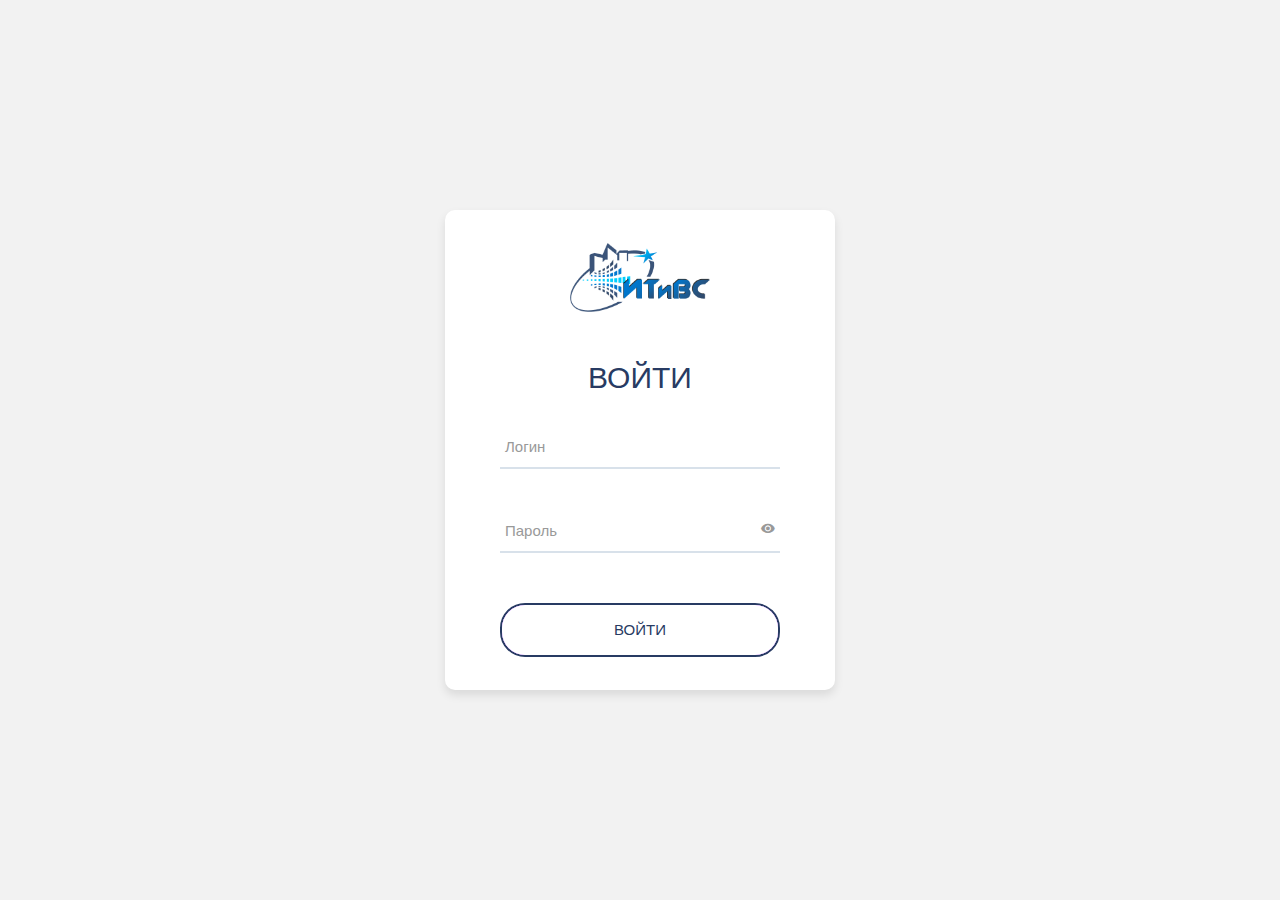
<file: Login_v2/index.html>
<!DOCTYPE html>
<html lang="en">
<head>
	<title>Войти</title>
	<meta charset="UTF-8">
	<meta name="viewport" content="width=device-width, initial-scale=1">
<!--===============================================================================================-->	
		
<!--===============================================================================================-->
	<link rel="stylesheet" type="text/css" href="vendor/bootstrap/css/bootstrap.min.css">
<!--===============================================================================================-->
<!--===============================================================================================-->
	<link rel="stylesheet" type="text/css" href="fonts/iconic/css/material-design-iconic-font.min.css">
<!--===============================================================================================-->
	<link rel="stylesheet" type="text/css" href="vendor/animate/animate.css">
<!--===============================================================================================-->	
	<link rel="stylesheet" type="text/css" href="vendor/css-hamburgers/hamburgers.min.css">
<!--===============================================================================================-->
	<link rel="stylesheet" type="text/css" href="vendor/animsition/css/animsition.min.css">
<!--===============================================================================================-->
	<link rel="stylesheet" type="text/css" href="vendor/select2/select2.min.css">
<!--===============================================================================================-->	
	<link rel="stylesheet" type="text/css" href="vendor/daterangepicker/daterangepicker.css">
<!--===============================================================================================-->
	<link rel="stylesheet" type="text/css" href="css/util.css">
	<link rel="stylesheet" type="text/css" href="css/main.css">
<!--===============================================================================================-->
</head>
<body>
	
	<div class="limiter">
		<div class="container-login100">
			<div class="wrap-login100">
				<form class="login100-form validate-form">
					<span class="login100-form-title p-b-48">
						<img src="logo.png" width="50%">
					</span>
					<span class="login100-form-title p-b-26">
						ВОЙТИ
					</span>

					<div class="wrap-input100 validate-input" data-validate = "Valid email is: a@b.c">
						<input class="input100" type="text" name="login">
						<span class="focus-input100" data-placeholder="Логин"></span>
					</div>

					<div class="wrap-input100 validate-input" data-validate="Enter password">
						<span class="btn-show-pass">
							<i class="zmdi zmdi-eye"></i>
						</span>
						<input class="input100" type="password" name="pass">
						<span class="focus-input100" data-placeholder="Пароль"></span>
					</div>

					<div class="container-login100-form-btn">
						<div class="wrap-login100-form-btn">
							<div class="login100-form-bgbtn"></div>
							<button class="login100-form-btn">
								Войти
							</button>
						</div>
					</div>

				</form>
			</div>
		</div>
	</div>
	

	<div id="dropDownSelect1"></div>
	
<!--===============================================================================================-->
	<script src="vendor/jquery/jquery-3.2.1.min.js"></script>
<!--===============================================================================================-->
	<script src="vendor/animsition/js/animsition.min.js"></script>
<!--===============================================================================================-->
	<script src="vendor/bootstrap/js/popper.js"></script>
	<script src="vendor/bootstrap/js/bootstrap.min.js"></script>
<!--===============================================================================================-->
	<script src="vendor/select2/select2.min.js"></script>
<!--===============================================================================================-->
	<script src="vendor/daterangepicker/moment.min.js"></script>
	<script src="vendor/daterangepicker/daterangepicker.js"></script>
<!--===============================================================================================-->
	<script src="vendor/countdowntime/countdowntime.js"></script>
<!--===============================================================================================-->
	<script src="js/main.js"></script>

</body>
</html>
</file>
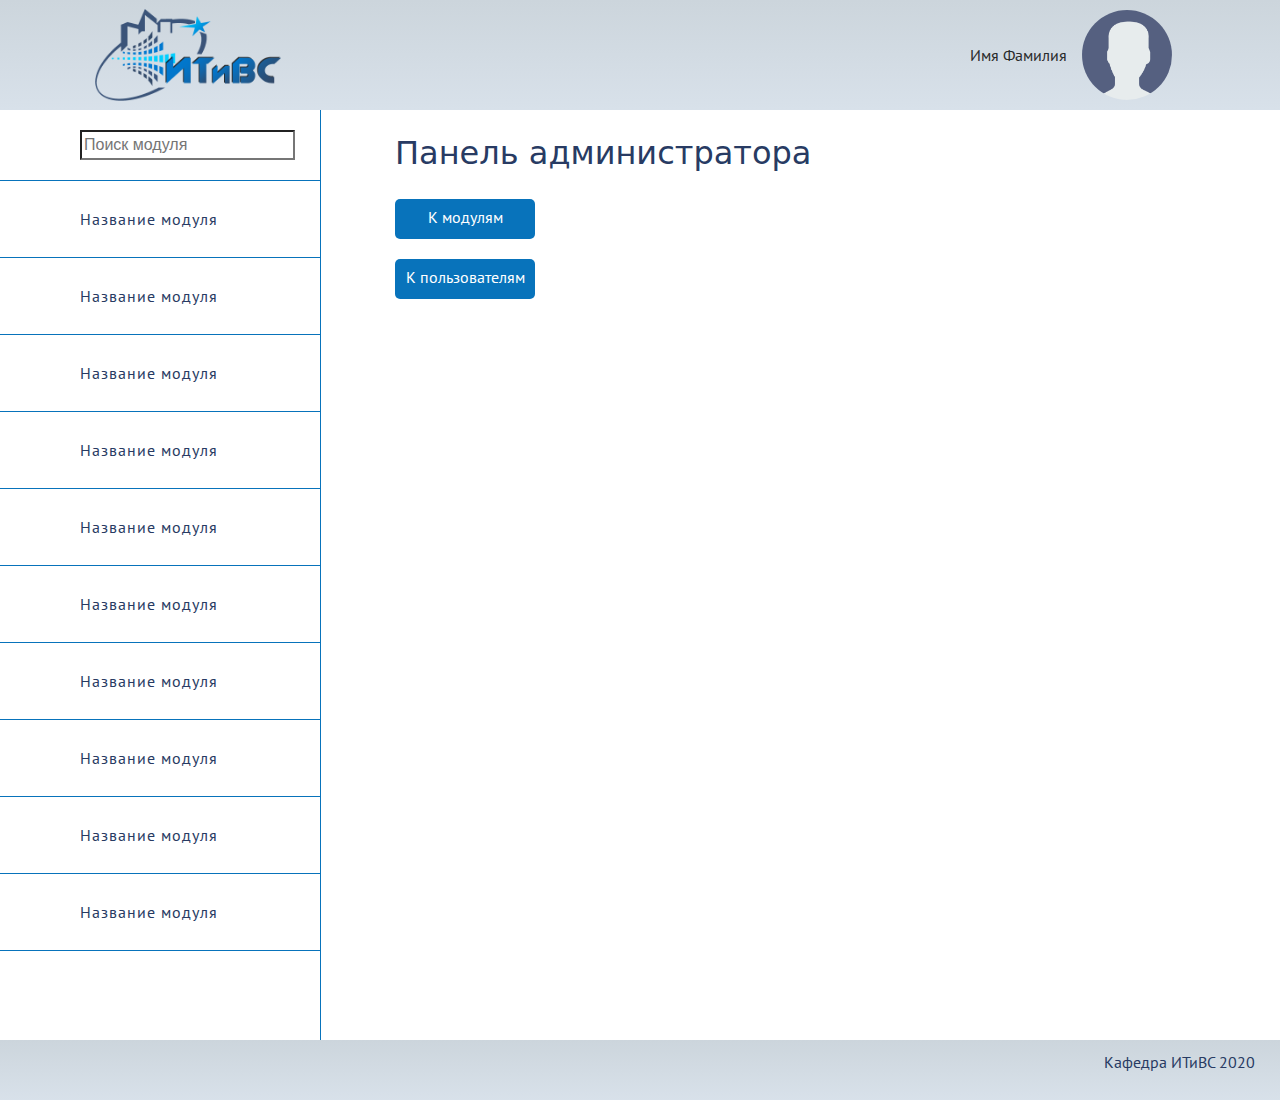
<file: interface/admin.html>
<!DOCTYPE html>
<html lang="en">
  <head>
    <meta charset="utf-8">
    <meta http-equiv="X-UA-Compatible" content="IE=edge">
    <meta name="viewport" content="width=device-width, initial-scale=1">

    <title>ИТиВС</title>


    <link href="css/bootstrap.min.css" rel="stylesheet">
    <link href="css/style.css" rel="stylesheet">
    <link href="css/admin.css" rel="stylesheet">
    <link href="https://fonts.googleapis.com/css2?family=PT+Sans&display=swap" rel="stylesheet">

  </head>
  <body>

    <div class="header">    <!--это хедер-->
    <div class="container-fluid">
      <div id="header" class="row">
          <div id="header-1" class="col-md-4">
            <div class="logo">    <!--это логотип кафедры, мб будет переход куда-то-->
              <img src="pic/logo.png" height="92px">
            </div>
            <div class="logo_title"> <!--это расшифровка названия кафедры-->
              <p class="logo_text">Кафедра информационных технологий и вычислительных систем</p>
            </div>
          </div>
          <div class="col-md-4">    <!--пустое пространство по середине-->
          </div>
          <div id="name_user" class="col-md-2">
            <div class="name">    <!--Имя фамилия пользователя (из бд)-->
              <p>Имя Фамилия</p>
            </div>
          </div>
          <div class="col-md-2">
            <div class="profile">   <!--кнопка с аватаром пользователя-->
              <button id="profile_button" class="btn btn-primary dropdown-toggle" type="button" id="dropdownMenuButton" data-toggle="dropdown">
                <img class="profile_photo" src="pic/photo.png" width="90px">
              </button>
        <div id="profile_menu" class="dropdown-menu" aria-labelledby="dropdownMenuButton">
           <a class="dropdown-item" href="profile.html">Мой профиль</a><a class="dropdown-item" href="admin.html">Панель администратора</a><a class="dropdown-item" href="#">Выйти</a>
        </div>
            </div>
          </div>
      </div>
    </div>
  </div>
  <div class="main_body">  <!--основное окно-->
      <div class="container-fluid">
      <div class="row">
        <div id="menu" class="col-md-3"> <!--боковое меню с модулями, нужно будет подгружать из бд, можно задавать высоту по количеству модулей(но это не точно)-->
            <div class="widget">
              <ul class="widget-list">
                <li><input type="search" placeholder="Поиск модуля" name="search_module"></li>
                <li><a href="">Название модуля</a></li>
                <li><a href="">Название модуля</a></li>
                <li><a href="">Название модуля</a></li>
                <li><a href="">Название модуля</a></li>
                <li><a href="">Название модуля</a></li>
                <li><a href="">Название модуля</a></li>
                <li><a href="">Название модуля</a></li>
                <li><a href="">Название модуля</a></li>
                <li><a href="">Название модуля</a></li>
                <li><a href="">Название модуля</a></li>
              </ul>
            </div>
        </div>
        <div id="main-body-module" class="col-md-9">
          <div class="title_module">
            <h2>Панель администратора</h2>   <!--название из БД-->
          </div>
          <div class="description_module">    
            <div class="button-panel">
              <a href="module.html">К модулям</a>
            </div>
            <div class="button-panel">
              <a href="users.html">К пользователям</a>
            </div>
          </div>
          
        </div>
      </div>
    </div>
  </div>

  <div class="footer">  <!--это футер-->
      <div class="container-fluid">
      <div id="footer" class="row">
        <div class="col-md-12">
          <div class="footer_text">
            <p>Кафедра ИТиВС 2020</p>
          </div>
        </div>
      </div>
    </div>
  </div>
    <script src="js/jquery.min.js"></script>
    <script src="js/bootstrap.min.js"></script>
    <script src="js/scripts.js"></script>
  </body>
</html>
</file>
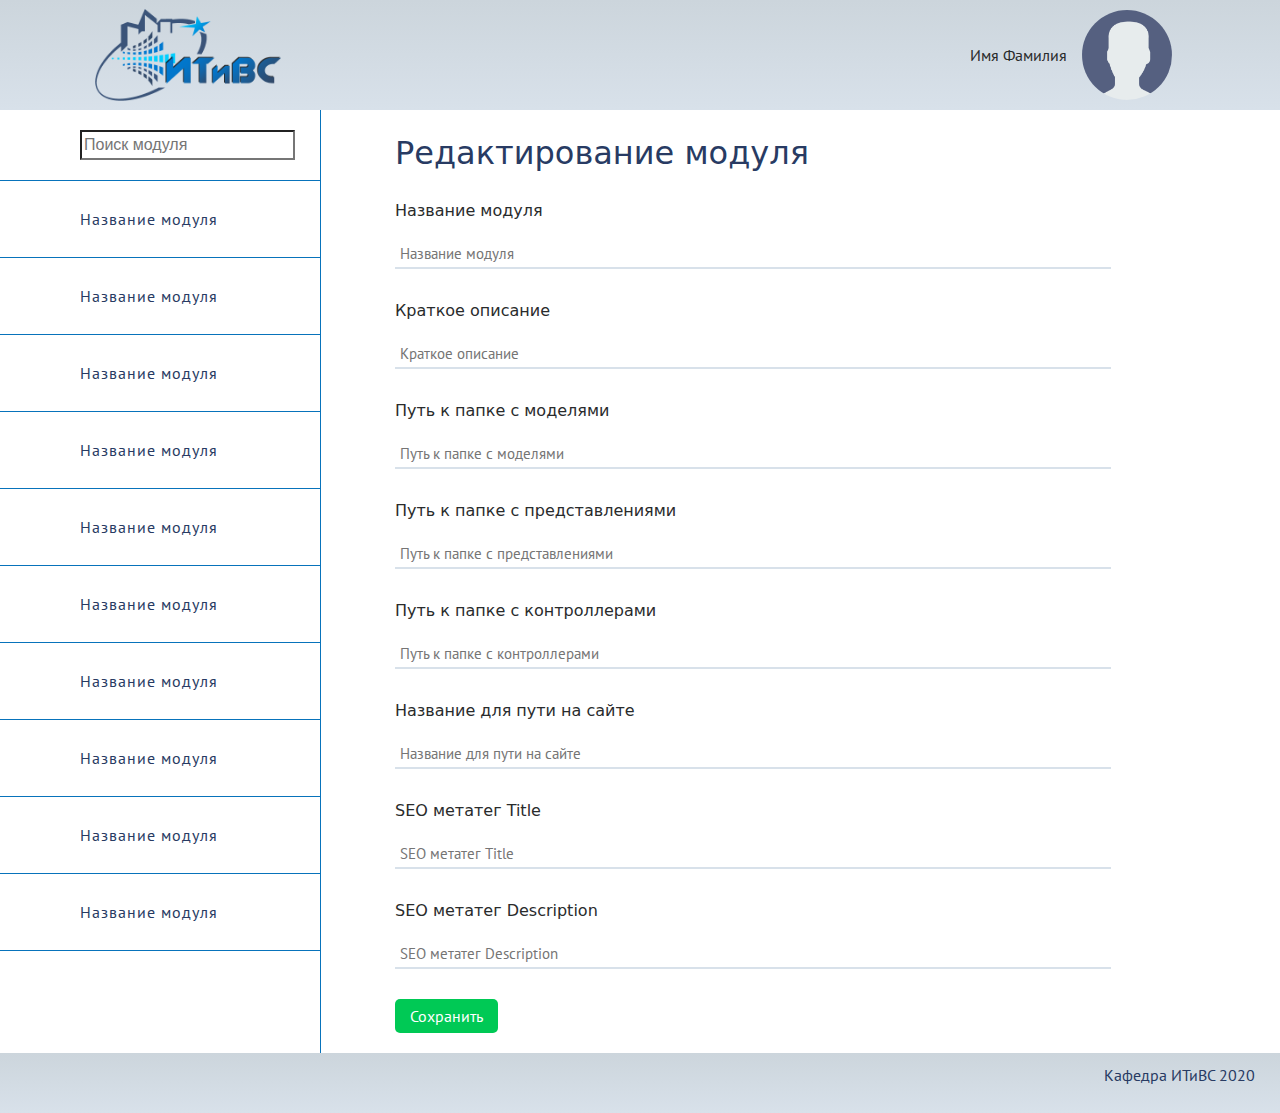
<file: interface/edit_module.html>
<!DOCTYPE html>
<html lang="en">
  <head>
    <meta charset="utf-8">
    <meta http-equiv="X-UA-Compatible" content="IE=edge">
    <meta name="viewport" content="width=device-width, initial-scale=1">

    <title>ИТиВС</title>


    <link href="css/bootstrap.min.css" rel="stylesheet">
    <link href="css/style.css" rel="stylesheet">
    <link href="css/module.css" rel="stylesheet">
    <link href="css/edit.css" rel="stylesheet">
    <link href="https://fonts.googleapis.com/css2?family=PT+Sans&display=swap" rel="stylesheet">

  </head>
  <body>

    <div class="header">    <!--это хедер-->
    <div class="container-fluid">
      <div id="header" class="row">
          <div id="header-1" class="col-md-4">
            <div class="logo">    <!--это логотип кафедры, мб будет переход куда-то-->
              <img src="pic/logo.png" height="92px">
            </div>
            <div class="logo_title"> <!--это расшифровка названия кафедры-->
              <p class="logo_text">Кафедра информационных технологий и вычислительных систем</p>
            </div>
          </div>
          <div class="col-md-4">    <!--пустое пространство по середине-->
          </div>
          <div id="name_user" class="col-md-2">
            <div class="name">    <!--Имя фамилия пользователя (из бд)-->
              <p>Имя Фамилия</p>
            </div>
          </div>
          <div class="col-md-2">
            <div class="profile">   <!--кнопка с аватаром пользователя-->
              <button id="profile_button" class="btn btn-primary dropdown-toggle" type="button" id="dropdownMenuButton" data-toggle="dropdown">
                <img class="profile_photo" src="pic/photo.png" width="90px">
              </button>
        <div id="profile_menu" class="dropdown-menu" aria-labelledby="dropdownMenuButton">
           <a class="dropdown-item" href="#">Мой профиль</a><a class="dropdown-item" href="#">Панель администратора</a><a class="dropdown-item" href="#">Выйти</a>
        </div>
            </div>
          </div>
      </div>
    </div>
  </div>
  <div class="main_body">  <!--основное окно-->
      <div class="container-fluid">
      <div class="row">
        <div id="menu" class="col-md-3"> <!--боковое меню с модулями, нужно будет подгружать из бд, можно задавать высоту по количеству модулей(но это не точно)-->
            <div class="widget">
              <ul class="widget-list">
                <li><input type="search" placeholder="Поиск модуля" name="search_module"></li>
                <li><a href="">Название модуля</a></li>
                <li><a href="">Название модуля</a></li>
                <li><a href="">Название модуля</a></li>
                <li><a href="">Название модуля</a></li>
                <li><a href="">Название модуля</a></li>
                <li><a href="">Название модуля</a></li>
                <li><a href="">Название модуля</a></li>
                <li><a href="">Название модуля</a></li>
                <li><a href="">Название модуля</a></li>
                <li><a href="">Название модуля</a></li>
              </ul>
            </div>
        </div>
        <div id="main-body-module" class="col-md-9">
          <div class="title_module">
            <h2>Редактирование модуля</h2>   <!--название из БД-->
          </div>
          <form class="admin-edit">
            <div class="admin-field">
              <p>Название модуля</p>
              <input class="input100" type="text" placeholder="Название модуля" name="title-module">
            </div>
            <div class="admin-field">
              <p>Краткое описание</p>
              <input class="input100" type="text" placeholder="Краткое описание" name="description-module">
            </div>
            <div class="admin-field">
              <p>Путь к папке с моделями</p>
              <input class="input100" type="text" placeholder="Путь к папке с моделями" name="model-module">
            </div>
            <div class="admin-field">
              <p>Путь к папке с представлениями</p>
              <input class="input100" type="text" placeholder="Путь к папке с представлениями" name="view-module">
            </div>
            <div class="admin-field">
              <p>Путь к папке с контроллерами</p>
              <input class="input100" type="text" placeholder="Путь к папке с контроллерами" name="control-module">
            </div>
            <div class="admin-field">
              <p>Название для пути на сайте</p>
              <input class="input100" type="text" placeholder="Название для пути на сайте" name="path-module">
            </div>
            <div class="admin-field">
              <p>SEO метатег Title</p>
              <input class="input100" type="text" placeholder="SEO метатег Title" name="seo-title-module">
            </div>
            <div class="admin-field">
              <p>SEO метатег Description</p>
              <input class="input100" type="text" placeholder="SEO метатег Description" name="seo-description-module">
            </div>
            <input class="button-save" type="submit" value="Сохранить">
          </form>
          
        </div>
      </div>
    </div>
  </div>

  <div class="footer">  <!--это футер-->
      <div class="container-fluid">
      <div id="footer" class="row">
        <div class="col-md-12">
          <div class="footer_text">
            <p>Кафедра ИТиВС 2020</p>
          </div>
        </div>
      </div>
    </div>
  </div>
    <script src="js/jquery.min.js"></script>
    <script src="js/bootstrap.min.js"></script>
    <script src="js/scripts.js"></script>
  </body>
</html>
</file>
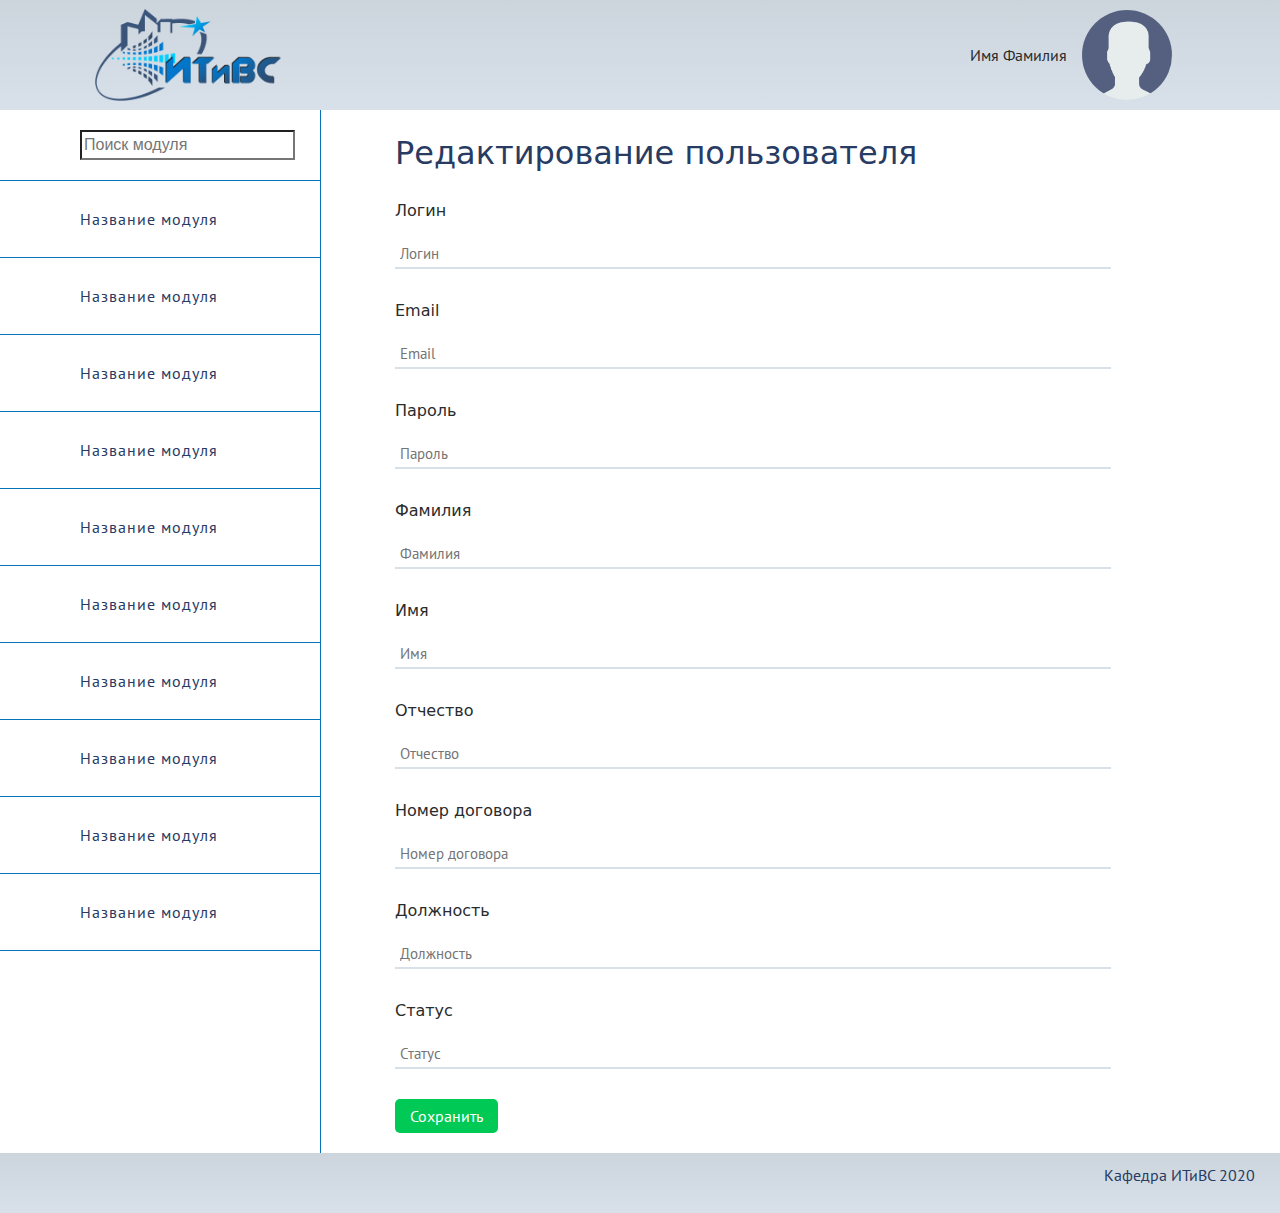
<file: interface/edit_user.html>
<!DOCTYPE html>
<html lang="en">
  <head>
    <meta charset="utf-8">
    <meta http-equiv="X-UA-Compatible" content="IE=edge">
    <meta name="viewport" content="width=device-width, initial-scale=1">

    <title>ИТиВС</title>


    <link href="css/bootstrap.min.css" rel="stylesheet">
    <link href="css/style.css" rel="stylesheet">
    <link href="css/module.css" rel="stylesheet">
    <link href="css/edit.css" rel="stylesheet">
    <link href="https://fonts.googleapis.com/css2?family=PT+Sans&display=swap" rel="stylesheet">

  </head>
  <body>

    <div class="header">    <!--это хедер-->
    <div class="container-fluid">
      <div id="header" class="row">
          <div id="header-1" class="col-md-4">
            <div class="logo">    <!--это логотип кафедры, мб будет переход куда-то-->
              <img src="pic/logo.png" height="92px">
            </div>
            <div class="logo_title"> <!--это расшифровка названия кафедры-->
              <p class="logo_text">Кафедра информационных технологий и вычислительных систем</p>
            </div>
          </div>
          <div class="col-md-4">    <!--пустое пространство по середине-->
          </div>
          <div id="name_user" class="col-md-2">
            <div class="name">    <!--Имя фамилия пользователя (из бд)-->
              <p>Имя Фамилия</p>
            </div>
          </div>
          <div class="col-md-2">
            <div class="profile">   <!--кнопка с аватаром пользователя-->
              <button id="profile_button" class="btn btn-primary dropdown-toggle" type="button" id="dropdownMenuButton" data-toggle="dropdown">
                <img class="profile_photo" src="pic/photo.png" width="90px">
              </button>
        <div id="profile_menu" class="dropdown-menu" aria-labelledby="dropdownMenuButton">
           <a class="dropdown-item" href="#">Мой профиль</a><a class="dropdown-item" href="#">Панель администратора</a><a class="dropdown-item" href="#">Выйти</a>
        </div>
            </div>
          </div>
      </div>
    </div>
  </div>
  <div class="main_body">  <!--основное окно-->
      <div class="container-fluid">
      <div class="row">
        <div id="menu" class="col-md-3"> <!--боковое меню с модулями, нужно будет подгружать из бд, можно задавать высоту по количеству модулей(но это не точно)-->
            <div class="widget">
              <ul class="widget-list">
                <li><input type="search" placeholder="Поиск модуля" name="search_module"></li>
                <li><a href="">Название модуля</a></li>
                <li><a href="">Название модуля</a></li>
                <li><a href="">Название модуля</a></li>
                <li><a href="">Название модуля</a></li>
                <li><a href="">Название модуля</a></li>
                <li><a href="">Название модуля</a></li>
                <li><a href="">Название модуля</a></li>
                <li><a href="">Название модуля</a></li>
                <li><a href="">Название модуля</a></li>
                <li><a href="">Название модуля</a></li>
              </ul>
            </div>
        </div>
        <div id="main-body-module" class="col-md-9">
          <div class="title_module">
            <h2>Редактирование пользователя</h2>   <!--название из БД-->
          </div>
          <form class="admin-edit">
            <div class="admin-field">
              <p>Логин</p>
              <input class="input100" type="text" placeholder="Логин" name="login-user">
            </div>
            <div class="admin-field">
              <p>Email</p>
              <input class="input100" type="text" placeholder="Email" name="email-user">
            </div>
            <div class="admin-field">
              <p>Пароль</p>
              <input class="input100" type="password" placeholder="Пароль" name="password-user">
            </div>
            <div class="admin-field">
              <p>Фамилия</p>
              <input class="input100" type="text" placeholder="Фамилия" name="surname-user">
            </div>
            <div class="admin-field">
              <p>Имя</p>
              <input class="input100" type="text" placeholder="Имя" name="name-user">
            </div>
            <div class="admin-field">
              <p>Отчество</p>
              <input class="input100" type="text" placeholder="Отчество" name="lastname-user">
            </div>
            <div class="admin-field">
              <p>Номер договора</p>
              <input class="input100" type="text" placeholder="Номер договора" name="contract-user">
            </div>
            <div class="admin-field">
              <p>Должность</p>
              <input class="input100" type="text" placeholder="Должность" name="position-user">
            </div>
            <div class="admin-field">
              <p>Статус</p>
              <input class="input100" type="text" placeholder="Статус" name="status-user">
            </div>
            <input class="button-save" type="submit" value="Сохранить">
          </form>
          
        </div>
      </div>
    </div>
  </div>

  <div class="footer">  <!--это футер-->
      <div class="container-fluid">
      <div id="footer" class="row">
        <div class="col-md-12">
          <div class="footer_text">
            <p>Кафедра ИТиВС 2020</p>
          </div>
        </div>
      </div>
    </div>
  </div>
    <script src="js/jquery.min.js"></script>
    <script src="js/bootstrap.min.js"></script>
    <script src="js/scripts.js"></script>
  </body>
</html>
</file>
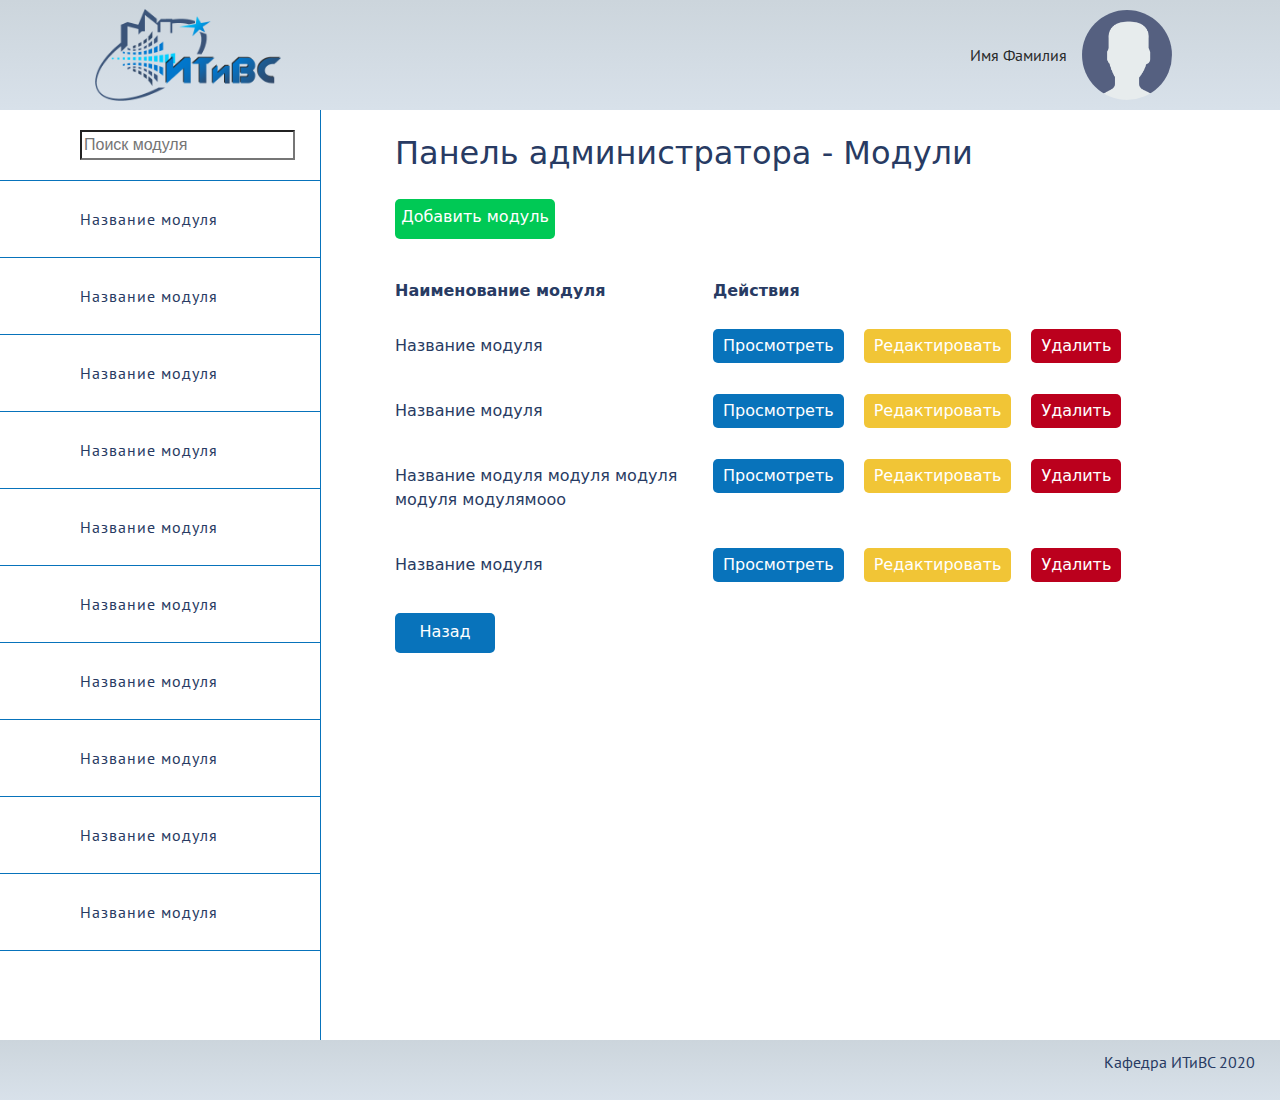
<file: interface/module.html>
<!DOCTYPE html>
<html lang="en">
  <head>
    <meta charset="utf-8">
    <meta http-equiv="X-UA-Compatible" content="IE=edge">
    <meta name="viewport" content="width=device-width, initial-scale=1">

    <title>ИТиВС</title>


    <link href="css/bootstrap.min.css" rel="stylesheet">
    <link href="css/style.css" rel="stylesheet">
    <link href="css/module.css" rel="stylesheet">
    <link href="https://fonts.googleapis.com/css2?family=PT+Sans&display=swap" rel="stylesheet">

  </head>
  <body>

    <div class="header">    <!--это хедер-->
    <div class="container-fluid">
      <div id="header" class="row">
          <div id="header-1" class="col-md-4">
            <div class="logo">    <!--это логотип кафедры, мб будет переход куда-то-->
              <img src="pic/logo.png" height="92px">
            </div>
            <div class="logo_title"> <!--это расшифровка названия кафедры-->
              <p class="logo_text">Кафедра информационных технологий и вычислительных систем</p>
            </div>
          </div>
          <div class="col-md-4">    <!--пустое пространство по середине-->
          </div>
          <div id="name_user" class="col-md-2">
            <div class="name">    <!--Имя фамилия пользователя (из бд)-->
              <p>Имя Фамилия</p>
            </div>
          </div>
          <div class="col-md-2">
            <div class="profile">   <!--кнопка с аватаром пользователя-->
              <button id="profile_button" class="btn btn-primary dropdown-toggle" type="button" id="dropdownMenuButton" data-toggle="dropdown">
                <img class="profile_photo" src="pic/photo.png" width="90px">
              </button>
        <div id="profile_menu" class="dropdown-menu" aria-labelledby="dropdownMenuButton">
           <a class="dropdown-item" href="#">Мой профиль</a><a class="dropdown-item" href="#">Панель администратора</a><a class="dropdown-item" href="#">Выйти</a>
        </div>
            </div>
          </div>
      </div>
    </div>
  </div>
  <div class="main_body">  <!--основное окно-->
      <div class="container-fluid">
      <div class="row">
        <div id="menu" class="col-md-3"> <!--боковое меню с модулями, нужно будет подгружать из бд, можно задавать высоту по количеству модулей(но это не точно)-->
            <div class="widget">
              <ul class="widget-list">
                <li><input type="search" placeholder="Поиск модуля" name="search_module"></li>
                <li><a href="">Название модуля</a></li>
                <li><a href="">Название модуля</a></li>
                <li><a href="">Название модуля</a></li>
                <li><a href="">Название модуля</a></li>
                <li><a href="">Название модуля</a></li>
                <li><a href="">Название модуля</a></li>
                <li><a href="">Название модуля</a></li>
                <li><a href="">Название модуля</a></li>
                <li><a href="">Название модуля</a></li>
                <li><a href="">Название модуля</a></li>
              </ul>
            </div>
        </div>
        <div id="main-body-module" class="col-md-9">
          <div class="title_module">
            <h2>Панель администратора - Модули </h2>   <!--название из БД-->
          </div>
          <div class="description_module">    
            <div class="button-panel-add">
              <a href="">Добавить модуль</a>
            </div>
          </div>
          <div class="admin-table">
            <div class="admin-table-head">
              <div class="admin-table-head-col admin-table-first">
                <p>Наименование модуля</p>
              </div>
              <div class="admin-table-head-col">
                <p>Действия</p>
              </div>
            </div>
            <div class="admin-table-row">
              <div class="admin-table-first admin-table-first-row">
                <p>Название модуля</p>
              </div>
              <div class="admin-table-actions">
                <div class="admin-table-button"><a href="">Просмотреть</a></div>
                <div class="admin-table-button button-edit"><a href="">Редактировать</a></div>
                <div class="admin-table-button button-delete"><a href="">Удалить</a></div>
              </div>
            </div>
            <div class="admin-table-row">
              <div class="admin-table-first admin-table-first-row">
                <p>Название модуля</p>
              </div>
              <div class="admin-table-actions">
                <div class="admin-table-button"><a href="">Просмотреть</a></div>
                <div class="admin-table-button button-edit"><a href="">Редактировать</a></div>
                <div class="admin-table-button button-delete"><a href="">Удалить</a></div>
              </div>
            </div>
            <div class="admin-table-row">
              <div class="admin-table-first admin-table-first-row">
                <p>Название модуля модуля модуля модуля модулямооо</p>
              </div>
              <div class="admin-table-actions">
                <div class="admin-table-button"><a href="">Просмотреть</a></div>
                <div class="admin-table-button button-edit"><a href="">Редактировать</a></div>
                <div class="admin-table-button button-delete"><a href="">Удалить</a></div>
              </div>
            </div>
            <div class="admin-table-row">
              <div class="admin-table-first admin-table-first-row">
                <p>Название модуля</p>
              </div>
              <div class="admin-table-actions">
                <div class="admin-table-button"><a href="">Просмотреть</a></div>
                <div class="admin-table-button button-edit"><a href="">Редактировать</a></div>
                <div class="admin-table-button button-delete"><a href="">Удалить</a></div>
              </div>
            </div>
          </div>

          <div class="button-back"><a href="admin.html">Назад</a></div>
        </div>
      </div>
    </div>
  </div>

  <div class="footer">  <!--это футер-->
      <div class="container-fluid">
      <div id="footer" class="row">
        <div class="col-md-12">
          <div class="footer_text">
            <p>Кафедра ИТиВС 2020</p>
          </div>
        </div>
      </div>
    </div>
  </div>
    <script src="js/jquery.min.js"></script>
    <script src="js/bootstrap.min.js"></script>
    <script src="js/scripts.js"></script>
  </body>
</html>
</file>
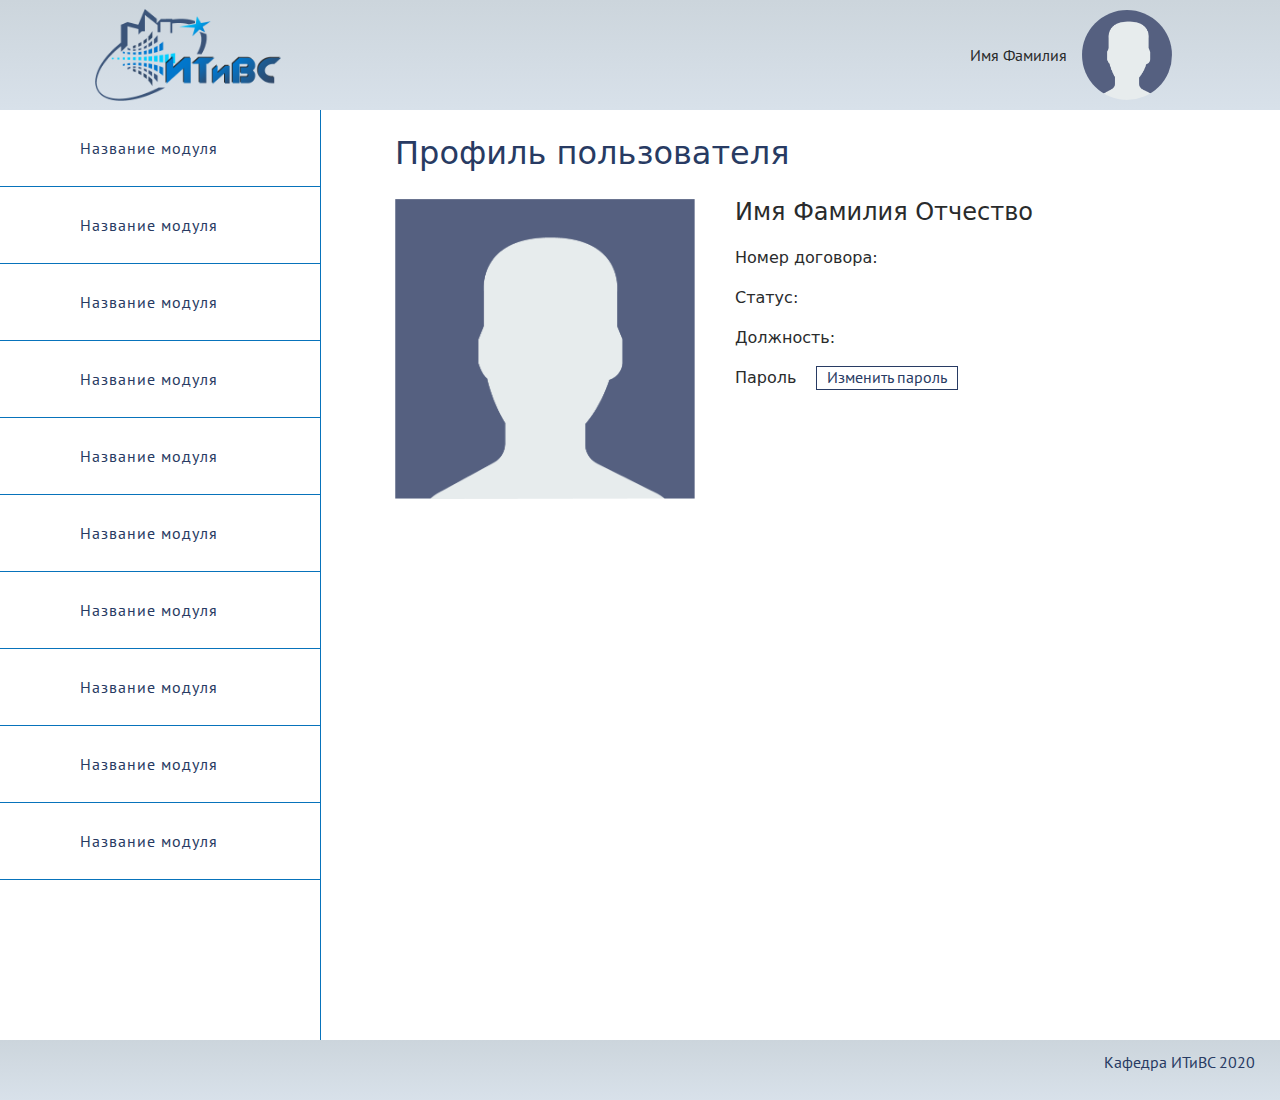
<file: interface/profile.html>
<!DOCTYPE html>
<html lang="en">
  <head>
    <meta charset="utf-8">
    <meta http-equiv="X-UA-Compatible" content="IE=edge">
    <meta name="viewport" content="width=device-width, initial-scale=1">

    <title>ИТиВС</title>


    <link href="css/bootstrap.min.css" rel="stylesheet">
    <link href="css/style.css" rel="stylesheet">
    <link href="css/profile.css" rel="stylesheet">
    <link href="https://fonts.googleapis.com/css2?family=PT+Sans&display=swap" rel="stylesheet">

   

  </head>

  <body>

    <div class="header">    <!--это хедер-->
    <div class="container-fluid">
      <div id="header" class="row">
          <div id="header-1" class="col-md-4">
            <div class="logo">    <!--это логотип кафедры, мб будет переход куда-то-->
              <img src="pic/logo.png" height="92px">
            </div>
            <div class="logo_title"> <!--это расшифровка названия кафедры-->
              <p class="logo_text">Кафедра информационных технологий и вычислительных систем</p>
            </div>
          </div>
          <div class="col-md-4">    <!--пустое пространство по середине-->
          </div>
          <div id="name_user" class="col-md-2">
            <div class="name">    <!--Имя фамилия пользователя (из бд)-->
              <p>Имя Фамилия</p>
            </div>
          </div>
          <div class="col-md-2">
            <div class="profile">   <!--кнопка с аватаром пользователя-->
              <button id="profile_button" class="btn btn-primary dropdown-toggle" type="button" id="dropdownMenuButton" data-toggle="dropdown">
                <img class="profile_photo" src="pic/photo.png" width="90px">
              </button>
        <div id="profile_menu" class="dropdown-menu" aria-labelledby="dropdownMenuButton">
           <a class="dropdown-item" href="#">Мой профиль</a><a class="dropdown-item" href="#">Панель администратора</a> <a class="dropdown-item" href="#">Выйти</a>
        </div>
            </div>
          </div>
      </div>
    </div>
  </div>
  <div class="main_body">  <!--основное окно-->
      <div class="container-fluid">
      <div class="row">
        <div id="menu" class="col-md-3"> <!--боковое меню с модулями, нужно будет подгружать из бд, можно задавать высоту по количеству модулей(но это не точно)-->
            <div class="widget">
              <ul class="widget-list">
                <li><a href="">Название модуля</a></li>
                <li><a href="">Название модуля</a></li>
                <li><a href="">Название модуля</a></li>
                <li><a href="">Название модуля</a></li>
                <li><a href="">Название модуля</a></li>
                <li><a href="">Название модуля</a></li>
                <li><a href="">Название модуля</a></li>
                <li><a href="">Название модуля</a></li>
                <li><a href="">Название модуля</a></li>
                <li><a href="">Название модуля</a></li>
              </ul>
            </div>
        </div>
        <div id="main-body-module" class="col-md-9">
          <div class="title_module">
            <h2>Профиль пользователя</h2>   
          </div>
          <div class="profile_info">    <!--основной блок с инфой-->
            <div class="photo"> 
            	<img class="photo-photo" src="pic/photo.png">    <!--фотография из бд-->
              <div class="photo-menu">
                <p><img class="photo-menu-icon" src="pic/upload.png">Обновить фотографию</p>
                <p><img class="photo-menu-icon" src="pic/delete.png">Удалить фотографию</p>
              </div>
            </div>
            <div class="profile_information">     <!--блок с инфой-->
              <h4 class="profile-name">Имя Фамилия Отчество</h4>       <!--ФИО-->
              <p class="info">Номер договора:</p>
              <p class="info">Статус:</p>
              <p class="info">Должность:</p>
              <div class="change_pass">
                <p class="info_password">Пароль</p> <button id="change_pass_btn">Изменить пароль</button>    <!--кнопка для открытия формы смены пароля-->
                <div id="change_pass_form">
                  <form>    <!--форма для смены пароля-->
                    <input id="_old_pass" class="input100" type="password" placeholder="Старый пароль" name="old_pass">    <!--старый пароль-->
                    <input id="_new_pass" class="input100" type="password" placeholder="Новый пароль" name="new_pass">     <!--новый пароль-->
                    <input id="_repeat_new_pass" class="input100" type="password" placeholder="Повторите новый пароль" name="repeat_new_pass">   <!--еще раз новый пароль-->
                    <input id="submit_pass" type="submit" value="Сохранить изменения" name="change">     <!--кнопка для отправки данных на сервер-->
                  </form>
                </div>
              </div>
            </div>
          </div>
        </div>
      </div>
    </div>
  </div>

  <div class="footer">  <!--это футер-->
      <div class="container-fluid">
      <div id="footer" class="row">
        <div class="col-md-12">
          <div class="footer_text">
            <p>Кафедра ИТиВС 2020</p>
          </div>
        </div>
      </div>
    </div>
  </div>
    <script src="js/jquery.min.js"></script>
    
    <script src="js/scripts.js"></script>
    <script src="js/bootstrap.min.js"></script>

  </body>
</html>
</file>
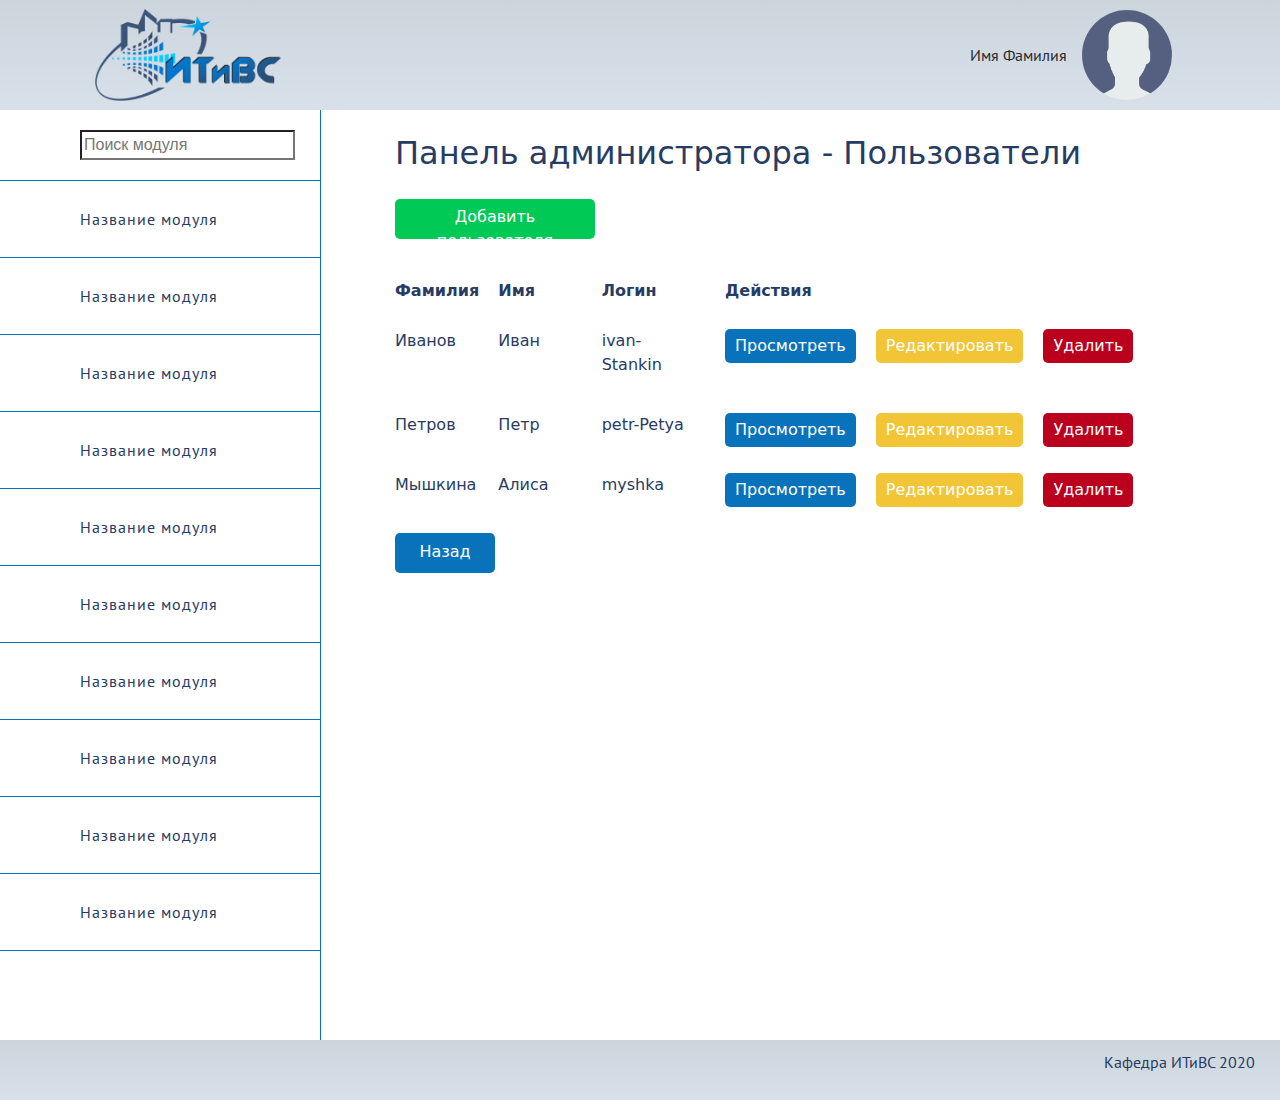
<file: interface/users.html>
<!DOCTYPE html>
<html lang="en">
  <head>
    <meta charset="utf-8">
    <meta http-equiv="X-UA-Compatible" content="IE=edge">
    <meta name="viewport" content="width=device-width, initial-scale=1">

    <title>ИТиВС</title>


    <link href="css/bootstrap.min.css" rel="stylesheet">
    <link href="css/style.css" rel="stylesheet">
    <link href="css/module.css" rel="stylesheet">
    <link href="css/users.css" rel="stylesheet">
    <link href="https://fonts.googleapis.com/css2?family=PT+Sans&display=swap" rel="stylesheet">

  </head>
  <body>

    <div class="header">    <!--это хедер-->
    <div class="container-fluid">
      <div id="header" class="row">
          <div id="header-1" class="col-md-4">
            <div class="logo">    <!--это логотип кафедры, мб будет переход куда-то-->
              <img src="pic/logo.png" height="92px">
            </div>
            <div class="logo_title"> <!--это расшифровка названия кафедры-->
              <p class="logo_text">Кафедра информационных технологий и вычислительных систем</p>
            </div>
          </div>
          <div class="col-md-4">    <!--пустое пространство по середине-->
          </div>
          <div id="name_user" class="col-md-2">
            <div class="name">    <!--Имя фамилия пользователя (из бд)-->
              <p>Имя Фамилия</p>
            </div>
          </div>
          <div class="col-md-2">
            <div class="profile">   <!--кнопка с аватаром пользователя-->
              <button id="profile_button" class="btn btn-primary dropdown-toggle" type="button" id="dropdownMenuButton" data-toggle="dropdown">
                <img class="profile_photo" src="pic/photo.png" width="90px">
              </button>
        <div id="profile_menu" class="dropdown-menu" aria-labelledby="dropdownMenuButton">
           <a class="dropdown-item" href="#">Мой профиль</a><a class="dropdown-item" href="#">Панель администратора</a><a class="dropdown-item" href="#">Выйти</a>
        </div>
            </div>
          </div>
      </div>
    </div>
  </div>
  <div class="main_body">  <!--основное окно-->
      <div class="container-fluid">
      <div class="row">
        <div id="menu" class="col-md-3"> <!--боковое меню с модулями, нужно будет подгружать из бд, можно задавать высоту по количеству модулей(но это не точно)-->
            <div class="widget">
              <ul class="widget-list">
                <li><input type="search" placeholder="Поиск модуля" name="search_module"></li>
                <li><a href="">Название модуля</a></li>
                <li><a href="">Название модуля</a></li>
                <li><a href="">Название модуля</a></li>
                <li><a href="">Название модуля</a></li>
                <li><a href="">Название модуля</a></li>
                <li><a href="">Название модуля</a></li>
                <li><a href="">Название модуля</a></li>
                <li><a href="">Название модуля</a></li>
                <li><a href="">Название модуля</a></li>
                <li><a href="">Название модуля</a></li>
              </ul>
            </div>
        </div>
        <div id="main-body-module" class="col-md-9">
          <div class="title_module">
            <h2>Панель администратора - Пользователи </h2>   <!--название из БД-->
          </div>
          <div class="description_module">    
            <div class="button-panel-add">
              <a href="">Добавить пользователя</a>
            </div>
          </div>
          <div class="admin-table">
            <div class="admin-table-head">
              <div class="admin-table-head-col admin-table-surname">
                <p>Фамилия</p>
              </div>
              <div class="admin-table-head-col admin-table-name">
                <p>Имя</p>
              </div>
              <div class="admin-table-head-col admin-table-login">
                <p>Логин</p>
              </div>
              <div class="admin-table-head-col admin-table-actions">
                <p>Действия</p>
              </div>
            </div>
            <div class="admin-table-row">
              <div class="admin-table-surname">
                <p>Иванов</p>
              </div>
              <div class="admin-table-name">
                <p>Иван</p>
              </div>
              <div class="admin-table-login">
                <p>ivan-Stankin</p>
              </div>
              <div class="admin-table-actions">
                <div class="admin-table-button"><a href="">Просмотреть</a></div>
                <div class="admin-table-button button-edit"><a href="">Редактировать</a></div>
                <div class="admin-table-button button-delete"><a href="">Удалить</a></div>
              </div>
            </div>
            <div class="admin-table-row">
              <div class="admin-table-surname">
                <p>Петров</p>
              </div>
              <div class="admin-table-name">
                <p>Петр</p>
              </div>
              <div class="admin-table-login">
                <p>petr-Petya</p>
              </div>
              <div class="admin-table-actions">
                <div class="admin-table-button"><a href="">Просмотреть</a></div>
                <div class="admin-table-button button-edit"><a href="">Редактировать</a></div>
                <div class="admin-table-button button-delete"><a href="">Удалить</a></div>
              </div>
            </div>
            <div class="admin-table-row">
              <div class="admin-table-surname">
                <p>Мышкина</p>
              </div>
              <div class="admin-table-name">
                <p>Алиса</p>
              </div>
              <div class="admin-table-login">
                <p>myshka</p>
              </div>
              <div class="admin-table-actions">
                <div class="admin-table-button"><a href="">Просмотреть</a></div>
                <div class="admin-table-button button-edit"><a href="">Редактировать</a></div>
                <div class="admin-table-button button-delete"><a href="">Удалить</a></div>
              </div>
            </div>
          </div>

          <div class="button-back"><a href="admin.html">Назад</a></div>
        </div>
      </div>
    </div>
  </div>

  <div class="footer">  <!--это футер-->
      <div class="container-fluid">
      <div id="footer" class="row">
        <div class="col-md-12">
          <div class="footer_text">
            <p>Кафедра ИТиВС 2020</p>
          </div>
        </div>
      </div>
    </div>
  </div>
    <script src="js/jquery.min.js"></script>
    <script src="js/bootstrap.min.js"></script>
    <script src="js/scripts.js"></script>
  </body>
</html>
</file>
<file: Login_v2/vendor/daterangepicker/daterangepicker.css>
.daterangepicker {
  position: absolute;
  color: inherit;
  background-color: #fff;
  border-radius: 4px;
  width: 278px;
  padding: 4px;
  margin-top: 1px;
  top: 100px;
  left: 20px;
  /* Calendars */ }
  .daterangepicker:before, .daterangepicker:after {
    position: absolute;
    display: inline-block;
    border-bottom-color: rgba(0, 0, 0, 0.2);
    content: ''; }
  .daterangepicker:before {
    top: -7px;
    border-right: 7px solid transparent;
    border-left: 7px solid transparent;
    border-bottom: 7px solid #ccc; }
  .daterangepicker:after {
    top: -6px;
    border-right: 6px solid transparent;
    border-bottom: 6px solid #fff;
    border-left: 6px solid transparent; }
  .daterangepicker.opensleft:before {
    right: 9px; }
  .daterangepicker.opensleft:after {
    right: 10px; }
  .daterangepicker.openscenter:before {
    left: 0;
    right: 0;
    width: 0;
    margin-left: auto;
    margin-right: auto; }
  .daterangepicker.openscenter:after {
    left: 0;
    right: 0;
    width: 0;
    margin-left: auto;
    margin-right: auto; }
  .daterangepicker.opensright:before {
    left: 9px; }
  .daterangepicker.opensright:after {
    left: 10px; }
  .daterangepicker.dropup {
    margin-top: -5px; }
    .daterangepicker.dropup:before {
      top: initial;
      bottom: -7px;
      border-bottom: initial;
      border-top: 7px solid #ccc; }
    .daterangepicker.dropup:after {
      top: initial;
      bottom: -6px;
      border-bottom: initial;
      border-top: 6px solid #fff; }
  .daterangepicker.dropdown-menu {
    max-width: none;
    z-index: 3001; }
  .daterangepicker.single .ranges, .daterangepicker.single .calendar {
    float: none; }
  .daterangepicker.show-calendar .calendar {
    display: block; }
  .daterangepicker .calendar {
    display: none;
    max-width: 270px;
    margin: 4px; }
    .daterangepicker .calendar.single .calendar-table {
      border: none; }
    .daterangepicker .calendar th, .daterangepicker .calendar td {
      white-space: nowrap;
      text-align: center;
      min-width: 32px; }
  .daterangepicker .calendar-table {
    border: 1px solid #fff;
    padding: 4px;
    border-radius: 4px;
    background-color: #fff; }
  .daterangepicker table {
    width: 100%;
    margin: 0; }
  .daterangepicker td, .daterangepicker th {
    text-align: center;
    width: 20px;
    height: 20px;
    border-radius: 4px;
    border: 1px solid transparent;
    white-space: nowrap;
    cursor: pointer; }
    .daterangepicker td.available:hover, .daterangepicker th.available:hover {
      background-color: #eee;
      border-color: transparent;
      color: inherit; }
    .daterangepicker td.week, .daterangepicker th.week {
      font-size: 80%;
      color: #ccc; }
  .daterangepicker td.off, .daterangepicker td.off.in-range, .daterangepicker td.off.start-date, .daterangepicker td.off.end-date {
    background-color: #fff;
    border-color: transparent;
    color: #999; }
  .daterangepicker td.in-range {
    background-color: #ebf4f8;
    border-color: transparent;
    color: #000;
    border-radius: 0; }
  .daterangepicker td.start-date {
    border-radius: 4px 0 0 4px; }
  .daterangepicker td.end-date {
    border-radius: 0 4px 4px 0; }
  .daterangepicker td.start-date.end-date {
    border-radius: 4px; }
  .daterangepicker td.active, .daterangepicker td.active:hover {
    background-color: #357ebd;
    border-color: transparent;
    color: #fff; }
  .daterangepicker th.month {
    width: auto; }
  .daterangepicker td.disabled, .daterangepicker option.disabled {
    color: #999;
    cursor: not-allowed;
    text-decoration: line-through; }
  .daterangepicker select.monthselect, .daterangepicker select.yearselect {
    font-size: 12px;
    padding: 1px;
    height: auto;
    margin: 0;
    cursor: default; }
  .daterangepicker select.monthselect {
    margin-right: 2%;
    width: 56%; }
  .daterangepicker select.yearselect {
    width: 40%; }
  .daterangepicker select.hourselect, .daterangepicker select.minuteselect, .daterangepicker select.secondselect, .daterangepicker select.ampmselect {
    width: 50px;
    margin-bottom: 0; }
  .daterangepicker .input-mini {
    border: 1px solid #ccc;
    border-radius: 4px;
    color: #555;
    height: 30px;
    line-height: 30px;
    display: block;
    vertical-align: middle;
    margin: 0 0 5px 0;
    padding: 0 6px 0 28px;
    width: 100%; }
    .daterangepicker .input-mini.active {
      border: 1px solid #08c;
      border-radius: 4px; }
  .daterangepicker .daterangepicker_input {
    position: relative; }
    .daterangepicker .daterangepicker_input i {
      position: absolute;
      left: 8px;
      top: 8px; }
  .daterangepicker.rtl .input-mini {
    padding-right: 28px;
    padding-left: 6px; }
  .daterangepicker.rtl .daterangepicker_input i {
    left: auto;
    right: 8px; }
  .daterangepicker .calendar-time {
    text-align: center;
    margin: 5px auto;
    line-height: 30px;
    position: relative;
    padding-left: 28px; }
    .daterangepicker .calendar-time select.disabled {
      color: #ccc;
      cursor: not-allowed; }

.ranges {
  font-size: 11px;
  float: none;
  margin: 4px;
  text-align: left; }
  .ranges ul {
    list-style: none;
    margin: 0 auto;
    padding: 0;
    width: 100%; }
  .ranges li {
    font-size: 13px;
    background-color: #f5f5f5;
    border: 1px solid #f5f5f5;
    border-radius: 4px;
    color: #08c;
    padding: 3px 12px;
    margin-bottom: 8px;
    cursor: pointer; }
    .ranges li:hover {
      background-color: #08c;
      border: 1px solid #08c;
      color: #fff; }
    .ranges li.active {
      background-color: #08c;
      border: 1px solid #08c;
      color: #fff; }

/*  Larger Screen Styling */
@media (min-width: 564px) {
  .daterangepicker {
    width: auto; }
    .daterangepicker .ranges ul {
      width: 160px; }
    .daterangepicker.single .ranges ul {
      width: 100%; }
    .daterangepicker.single .calendar.left {
      clear: none; }
    .daterangepicker.single.ltr .ranges, .daterangepicker.single.ltr .calendar {
      float: left; }
    .daterangepicker.single.rtl .ranges, .daterangepicker.single.rtl .calendar {
      float: right; }
    .daterangepicker.ltr {
      direction: ltr;
      text-align: left; }
      .daterangepicker.ltr .calendar.left {
        clear: left;
        margin-right: 0; }
        .daterangepicker.ltr .calendar.left .calendar-table {
          border-right: none;
          border-top-right-radius: 0;
          border-bottom-right-radius: 0; }
      .daterangepicker.ltr .calendar.right {
        margin-left: 0; }
        .daterangepicker.ltr .calendar.right .calendar-table {
          border-left: none;
          border-top-left-radius: 0;
          border-bottom-left-radius: 0; }
      .daterangepicker.ltr .left .daterangepicker_input {
        padding-right: 12px; }
      .daterangepicker.ltr .calendar.left .calendar-table {
        padding-right: 12px; }
      .daterangepicker.ltr .ranges, .daterangepicker.ltr .calendar {
        float: left; }
    .daterangepicker.rtl {
      direction: rtl;
      text-align: right; }
      .daterangepicker.rtl .calendar.left {
        clear: right;
        margin-left: 0; }
        .daterangepicker.rtl .calendar.left .calendar-table {
          border-left: none;
          border-top-left-radius: 0;
          border-bottom-left-radius: 0; }
      .daterangepicker.rtl .calendar.right {
        margin-right: 0; }
        .daterangepicker.rtl .calendar.right .calendar-table {
          border-right: none;
          border-top-right-radius: 0;
          border-bottom-right-radius: 0; }
      .daterangepicker.rtl .left .daterangepicker_input {
        padding-left: 12px; }
      .daterangepicker.rtl .calendar.left .calendar-table {
        padding-left: 12px; }
      .daterangepicker.rtl .ranges, .daterangepicker.rtl .calendar {
        text-align: right;
        float: right; } }
@media (min-width: 730px) {
  .daterangepicker .ranges {
    width: auto; }
  .daterangepicker.ltr .ranges {
    float: left; }
  .daterangepicker.rtl .ranges {
    float: right; }
  .daterangepicker .calendar.left {
    clear: none !important; } }
</file>
<file: Login_v2/css/util.css>
/*[ FONT SIZE ]
///////////////////////////////////////////////////////////
*/
.fs-1 {font-size: 1px;}
.fs-2 {font-size: 2px;}
.fs-3 {font-size: 3px;}
.fs-4 {font-size: 4px;}
.fs-5 {font-size: 5px;}
.fs-6 {font-size: 6px;}
.fs-7 {font-size: 7px;}
.fs-8 {font-size: 8px;}
.fs-9 {font-size: 9px;}
.fs-10 {font-size: 10px;}
.fs-11 {font-size: 11px;}
.fs-12 {font-size: 12px;}
.fs-13 {font-size: 13px;}
.fs-14 {font-size: 14px;}
.fs-15 {font-size: 15px;}
.fs-16 {font-size: 16px;}
.fs-17 {font-size: 17px;}
.fs-18 {font-size: 18px;}
.fs-19 {font-size: 19px;}
.fs-20 {font-size: 20px;}
.fs-21 {font-size: 21px;}
.fs-22 {font-size: 22px;}
.fs-23 {font-size: 23px;}
.fs-24 {font-size: 24px;}
.fs-25 {font-size: 25px;}
.fs-26 {font-size: 26px;}
.fs-27 {font-size: 27px;}
.fs-28 {font-size: 28px;}
.fs-29 {font-size: 29px;}
.fs-30 {font-size: 30px;}
.fs-31 {font-size: 31px;}
.fs-32 {font-size: 32px;}
.fs-33 {font-size: 33px;}
.fs-34 {font-size: 34px;}
.fs-35 {font-size: 35px;}
.fs-36 {font-size: 36px;}
.fs-37 {font-size: 37px;}
.fs-38 {font-size: 38px;}
.fs-39 {font-size: 39px;}
.fs-40 {font-size: 40px;}
.fs-41 {font-size: 41px;}
.fs-42 {font-size: 42px;}
.fs-43 {font-size: 43px;}
.fs-44 {font-size: 44px;}
.fs-45 {font-size: 45px;}
.fs-46 {font-size: 46px;}
.fs-47 {font-size: 47px;}
.fs-48 {font-size: 48px;}
.fs-49 {font-size: 49px;}
.fs-50 {font-size: 50px;}
.fs-51 {font-size: 51px;}
.fs-52 {font-size: 52px;}
.fs-53 {font-size: 53px;}
.fs-54 {font-size: 54px;}
.fs-55 {font-size: 55px;}
.fs-56 {font-size: 56px;}
.fs-57 {font-size: 57px;}
.fs-58 {font-size: 58px;}
.fs-59 {font-size: 59px;}
.fs-60 {font-size: 60px;}
.fs-61 {font-size: 61px;}
.fs-62 {font-size: 62px;}
.fs-63 {font-size: 63px;}
.fs-64 {font-size: 64px;}
.fs-65 {font-size: 65px;}
.fs-66 {font-size: 66px;}
.fs-67 {font-size: 67px;}
.fs-68 {font-size: 68px;}
.fs-69 {font-size: 69px;}
.fs-70 {font-size: 70px;}
.fs-71 {font-size: 71px;}
.fs-72 {font-size: 72px;}
.fs-73 {font-size: 73px;}
.fs-74 {font-size: 74px;}
.fs-75 {font-size: 75px;}
.fs-76 {font-size: 76px;}
.fs-77 {font-size: 77px;}
.fs-78 {font-size: 78px;}
.fs-79 {font-size: 79px;}
.fs-80 {font-size: 80px;}
.fs-81 {font-size: 81px;}
.fs-82 {font-size: 82px;}
.fs-83 {font-size: 83px;}
.fs-84 {font-size: 84px;}
.fs-85 {font-size: 85px;}
.fs-86 {font-size: 86px;}
.fs-87 {font-size: 87px;}
.fs-88 {font-size: 88px;}
.fs-89 {font-size: 89px;}
.fs-90 {font-size: 90px;}
.fs-91 {font-size: 91px;}
.fs-92 {font-size: 92px;}
.fs-93 {font-size: 93px;}
.fs-94 {font-size: 94px;}
.fs-95 {font-size: 95px;}
.fs-96 {font-size: 96px;}
.fs-97 {font-size: 97px;}
.fs-98 {font-size: 98px;}
.fs-99 {font-size: 99px;}
.fs-100 {font-size: 100px;}
.fs-101 {font-size: 101px;}
.fs-102 {font-size: 102px;}
.fs-103 {font-size: 103px;}
.fs-104 {font-size: 104px;}
.fs-105 {font-size: 105px;}
.fs-106 {font-size: 106px;}
.fs-107 {font-size: 107px;}
.fs-108 {font-size: 108px;}
.fs-109 {font-size: 109px;}
.fs-110 {font-size: 110px;}
.fs-111 {font-size: 111px;}
.fs-112 {font-size: 112px;}
.fs-113 {font-size: 113px;}
.fs-114 {font-size: 114px;}
.fs-115 {font-size: 115px;}
.fs-116 {font-size: 116px;}
.fs-117 {font-size: 117px;}
.fs-118 {font-size: 118px;}
.fs-119 {font-size: 119px;}
.fs-120 {font-size: 120px;}
.fs-121 {font-size: 121px;}
.fs-122 {font-size: 122px;}
.fs-123 {font-size: 123px;}
.fs-124 {font-size: 124px;}
.fs-125 {font-size: 125px;}
.fs-126 {font-size: 126px;}
.fs-127 {font-size: 127px;}
.fs-128 {font-size: 128px;}
.fs-129 {font-size: 129px;}
.fs-130 {font-size: 130px;}
.fs-131 {font-size: 131px;}
.fs-132 {font-size: 132px;}
.fs-133 {font-size: 133px;}
.fs-134 {font-size: 134px;}
.fs-135 {font-size: 135px;}
.fs-136 {font-size: 136px;}
.fs-137 {font-size: 137px;}
.fs-138 {font-size: 138px;}
.fs-139 {font-size: 139px;}
.fs-140 {font-size: 140px;}
.fs-141 {font-size: 141px;}
.fs-142 {font-size: 142px;}
.fs-143 {font-size: 143px;}
.fs-144 {font-size: 144px;}
.fs-145 {font-size: 145px;}
.fs-146 {font-size: 146px;}
.fs-147 {font-size: 147px;}
.fs-148 {font-size: 148px;}
.fs-149 {font-size: 149px;}
.fs-150 {font-size: 150px;}
.fs-151 {font-size: 151px;}
.fs-152 {font-size: 152px;}
.fs-153 {font-size: 153px;}
.fs-154 {font-size: 154px;}
.fs-155 {font-size: 155px;}
.fs-156 {font-size: 156px;}
.fs-157 {font-size: 157px;}
.fs-158 {font-size: 158px;}
.fs-159 {font-size: 159px;}
.fs-160 {font-size: 160px;}
.fs-161 {font-size: 161px;}
.fs-162 {font-size: 162px;}
.fs-163 {font-size: 163px;}
.fs-164 {font-size: 164px;}
.fs-165 {font-size: 165px;}
.fs-166 {font-size: 166px;}
.fs-167 {font-size: 167px;}
.fs-168 {font-size: 168px;}
.fs-169 {font-size: 169px;}
.fs-170 {font-size: 170px;}
.fs-171 {font-size: 171px;}
.fs-172 {font-size: 172px;}
.fs-173 {font-size: 173px;}
.fs-174 {font-size: 174px;}
.fs-175 {font-size: 175px;}
.fs-176 {font-size: 176px;}
.fs-177 {font-size: 177px;}
.fs-178 {font-size: 178px;}
.fs-179 {font-size: 179px;}
.fs-180 {font-size: 180px;}
.fs-181 {font-size: 181px;}
.fs-182 {font-size: 182px;}
.fs-183 {font-size: 183px;}
.fs-184 {font-size: 184px;}
.fs-185 {font-size: 185px;}
.fs-186 {font-size: 186px;}
.fs-187 {font-size: 187px;}
.fs-188 {font-size: 188px;}
.fs-189 {font-size: 189px;}
.fs-190 {font-size: 190px;}
.fs-191 {font-size: 191px;}
.fs-192 {font-size: 192px;}
.fs-193 {font-size: 193px;}
.fs-194 {font-size: 194px;}
.fs-195 {font-size: 195px;}
.fs-196 {font-size: 196px;}
.fs-197 {font-size: 197px;}
.fs-198 {font-size: 198px;}
.fs-199 {font-size: 199px;}
.fs-200 {font-size: 200px;}

/*[ PADDING ]
///////////////////////////////////////////////////////////
*/
.p-t-0 {padding-top: 0px;}
.p-t-1 {padding-top: 1px;}
.p-t-2 {padding-top: 2px;}
.p-t-3 {padding-top: 3px;}
.p-t-4 {padding-top: 4px;}
.p-t-5 {padding-top: 5px;}
.p-t-6 {padding-top: 6px;}
.p-t-7 {padding-top: 7px;}
.p-t-8 {padding-top: 8px;}
.p-t-9 {padding-top: 9px;}
.p-t-10 {padding-top: 10px;}
.p-t-11 {padding-top: 11px;}
.p-t-12 {padding-top: 12px;}
.p-t-13 {padding-top: 13px;}
.p-t-14 {padding-top: 14px;}
.p-t-15 {padding-top: 15px;}
.p-t-16 {padding-top: 16px;}
.p-t-17 {padding-top: 17px;}
.p-t-18 {padding-top: 18px;}
.p-t-19 {padding-top: 19px;}
.p-t-20 {padding-top: 20px;}
.p-t-21 {padding-top: 21px;}
.p-t-22 {padding-top: 22px;}
.p-t-23 {padding-top: 23px;}
.p-t-24 {padding-top: 24px;}
.p-t-25 {padding-top: 25px;}
.p-t-26 {padding-top: 26px;}
.p-t-27 {padding-top: 27px;}
.p-t-28 {padding-top: 28px;}
.p-t-29 {padding-top: 29px;}
.p-t-30 {padding-top: 30px;}
.p-t-31 {padding-top: 31px;}
.p-t-32 {padding-top: 32px;}
.p-t-33 {padding-top: 33px;}
.p-t-34 {padding-top: 34px;}
.p-t-35 {padding-top: 35px;}
.p-t-36 {padding-top: 36px;}
.p-t-37 {padding-top: 37px;}
.p-t-38 {padding-top: 38px;}
.p-t-39 {padding-top: 39px;}
.p-t-40 {padding-top: 40px;}
.p-t-41 {padding-top: 41px;}
.p-t-42 {padding-top: 42px;}
.p-t-43 {padding-top: 43px;}
.p-t-44 {padding-top: 44px;}
.p-t-45 {padding-top: 45px;}
.p-t-46 {padding-top: 46px;}
.p-t-47 {padding-top: 47px;}
.p-t-48 {padding-top: 48px;}
.p-t-49 {padding-top: 49px;}
.p-t-50 {padding-top: 50px;}
.p-t-51 {padding-top: 51px;}
.p-t-52 {padding-top: 52px;}
.p-t-53 {padding-top: 53px;}
.p-t-54 {padding-top: 54px;}
.p-t-55 {padding-top: 55px;}
.p-t-56 {padding-top: 56px;}
.p-t-57 {padding-top: 57px;}
.p-t-58 {padding-top: 58px;}
.p-t-59 {padding-top: 59px;}
.p-t-60 {padding-top: 60px;}
.p-t-61 {padding-top: 61px;}
.p-t-62 {padding-top: 62px;}
.p-t-63 {padding-top: 63px;}
.p-t-64 {padding-top: 64px;}
.p-t-65 {padding-top: 65px;}
.p-t-66 {padding-top: 66px;}
.p-t-67 {padding-top: 67px;}
.p-t-68 {padding-top: 68px;}
.p-t-69 {padding-top: 69px;}
.p-t-70 {padding-top: 70px;}
.p-t-71 {padding-top: 71px;}
.p-t-72 {padding-top: 72px;}
.p-t-73 {padding-top: 73px;}
.p-t-74 {padding-top: 74px;}
.p-t-75 {padding-top: 75px;}
.p-t-76 {padding-top: 76px;}
.p-t-77 {padding-top: 77px;}
.p-t-78 {padding-top: 78px;}
.p-t-79 {padding-top: 79px;}
.p-t-80 {padding-top: 80px;}
.p-t-81 {padding-top: 81px;}
.p-t-82 {padding-top: 82px;}
.p-t-83 {padding-top: 83px;}
.p-t-84 {padding-top: 84px;}
.p-t-85 {padding-top: 85px;}
.p-t-86 {padding-top: 86px;}
.p-t-87 {padding-top: 87px;}
.p-t-88 {padding-top: 88px;}
.p-t-89 {padding-top: 89px;}
.p-t-90 {padding-top: 90px;}
.p-t-91 {padding-top: 91px;}
.p-t-92 {padding-top: 92px;}
.p-t-93 {padding-top: 93px;}
.p-t-94 {padding-top: 94px;}
.p-t-95 {padding-top: 95px;}
.p-t-96 {padding-top: 96px;}
.p-t-97 {padding-top: 97px;}
.p-t-98 {padding-top: 98px;}
.p-t-99 {padding-top: 99px;}
.p-t-100 {padding-top: 100px;}
.p-t-101 {padding-top: 101px;}
.p-t-102 {padding-top: 102px;}
.p-t-103 {padding-top: 103px;}
.p-t-104 {padding-top: 104px;}
.p-t-105 {padding-top: 105px;}
.p-t-106 {padding-top: 106px;}
.p-t-107 {padding-top: 107px;}
.p-t-108 {padding-top: 108px;}
.p-t-109 {padding-top: 109px;}
.p-t-110 {padding-top: 110px;}
.p-t-111 {padding-top: 111px;}
.p-t-112 {padding-top: 112px;}
.p-t-113 {padding-top: 113px;}
.p-t-114 {padding-top: 114px;}
.p-t-115 {padding-top: 115px;}
.p-t-116 {padding-top: 116px;}
.p-t-117 {padding-top: 117px;}
.p-t-118 {padding-top: 118px;}
.p-t-119 {padding-top: 119px;}
.p-t-120 {padding-top: 120px;}
.p-t-121 {padding-top: 121px;}
.p-t-122 {padding-top: 122px;}
.p-t-123 {padding-top: 123px;}
.p-t-124 {padding-top: 124px;}
.p-t-125 {padding-top: 125px;}
.p-t-126 {padding-top: 126px;}
.p-t-127 {padding-top: 127px;}
.p-t-128 {padding-top: 128px;}
.p-t-129 {padding-top: 129px;}
.p-t-130 {padding-top: 130px;}
.p-t-131 {padding-top: 131px;}
.p-t-132 {padding-top: 132px;}
.p-t-133 {padding-top: 133px;}
.p-t-134 {padding-top: 134px;}
.p-t-135 {padding-top: 135px;}
.p-t-136 {padding-top: 136px;}
.p-t-137 {padding-top: 137px;}
.p-t-138 {padding-top: 138px;}
.p-t-139 {padding-top: 139px;}
.p-t-140 {padding-top: 140px;}
.p-t-141 {padding-top: 141px;}
.p-t-142 {padding-top: 142px;}
.p-t-143 {padding-top: 143px;}
.p-t-144 {padding-top: 144px;}
.p-t-145 {padding-top: 145px;}
.p-t-146 {padding-top: 146px;}
.p-t-147 {padding-top: 147px;}
.p-t-148 {padding-top: 148px;}
.p-t-149 {padding-top: 149px;}
.p-t-150 {padding-top: 150px;}
.p-t-151 {padding-top: 151px;}
.p-t-152 {padding-top: 152px;}
.p-t-153 {padding-top: 153px;}
.p-t-154 {padding-top: 154px;}
.p-t-155 {padding-top: 155px;}
.p-t-156 {padding-top: 156px;}
.p-t-157 {padding-top: 157px;}
.p-t-158 {padding-top: 158px;}
.p-t-159 {padding-top: 159px;}
.p-t-160 {padding-top: 160px;}
.p-t-161 {padding-top: 161px;}
.p-t-162 {padding-top: 162px;}
.p-t-163 {padding-top: 163px;}
.p-t-164 {padding-top: 164px;}
.p-t-165 {padding-top: 165px;}
.p-t-166 {padding-top: 166px;}
.p-t-167 {padding-top: 167px;}
.p-t-168 {padding-top: 168px;}
.p-t-169 {padding-top: 169px;}
.p-t-170 {padding-top: 170px;}
.p-t-171 {padding-top: 171px;}
.p-t-172 {padding-top: 172px;}
.p-t-173 {padding-top: 173px;}
.p-t-174 {padding-top: 174px;}
.p-t-175 {padding-top: 175px;}
.p-t-176 {padding-top: 176px;}
.p-t-177 {padding-top: 177px;}
.p-t-178 {padding-top: 178px;}
.p-t-179 {padding-top: 179px;}
.p-t-180 {padding-top: 180px;}
.p-t-181 {padding-top: 181px;}
.p-t-182 {padding-top: 182px;}
.p-t-183 {padding-top: 183px;}
.p-t-184 {padding-top: 184px;}
.p-t-185 {padding-top: 185px;}
.p-t-186 {padding-top: 186px;}
.p-t-187 {padding-top: 187px;}
.p-t-188 {padding-top: 188px;}
.p-t-189 {padding-top: 189px;}
.p-t-190 {padding-top: 190px;}
.p-t-191 {padding-top: 191px;}
.p-t-192 {padding-top: 192px;}
.p-t-193 {padding-top: 193px;}
.p-t-194 {padding-top: 194px;}
.p-t-195 {padding-top: 195px;}
.p-t-196 {padding-top: 196px;}
.p-t-197 {padding-top: 197px;}
.p-t-198 {padding-top: 198px;}
.p-t-199 {padding-top: 199px;}
.p-t-200 {padding-top: 200px;}
.p-t-201 {padding-top: 201px;}
.p-t-202 {padding-top: 202px;}
.p-t-203 {padding-top: 203px;}
.p-t-204 {padding-top: 204px;}
.p-t-205 {padding-top: 205px;}
.p-t-206 {padding-top: 206px;}
.p-t-207 {padding-top: 207px;}
.p-t-208 {padding-top: 208px;}
.p-t-209 {padding-top: 209px;}
.p-t-210 {padding-top: 210px;}
.p-t-211 {padding-top: 211px;}
.p-t-212 {padding-top: 212px;}
.p-t-213 {padding-top: 213px;}
.p-t-214 {padding-top: 214px;}
.p-t-215 {padding-top: 215px;}
.p-t-216 {padding-top: 216px;}
.p-t-217 {padding-top: 217px;}
.p-t-218 {padding-top: 218px;}
.p-t-219 {padding-top: 219px;}
.p-t-220 {padding-top: 220px;}
.p-t-221 {padding-top: 221px;}
.p-t-222 {padding-top: 222px;}
.p-t-223 {padding-top: 223px;}
.p-t-224 {padding-top: 224px;}
.p-t-225 {padding-top: 225px;}
.p-t-226 {padding-top: 226px;}
.p-t-227 {padding-top: 227px;}
.p-t-228 {padding-top: 228px;}
.p-t-229 {padding-top: 229px;}
.p-t-230 {padding-top: 230px;}
.p-t-231 {padding-top: 231px;}
.p-t-232 {padding-top: 232px;}
.p-t-233 {padding-top: 233px;}
.p-t-234 {padding-top: 234px;}
.p-t-235 {padding-top: 235px;}
.p-t-236 {padding-top: 236px;}
.p-t-237 {padding-top: 237px;}
.p-t-238 {padding-top: 238px;}
.p-t-239 {padding-top: 239px;}
.p-t-240 {padding-top: 240px;}
.p-t-241 {padding-top: 241px;}
.p-t-242 {padding-top: 242px;}
.p-t-243 {padding-top: 243px;}
.p-t-244 {padding-top: 244px;}
.p-t-245 {padding-top: 245px;}
.p-t-246 {padding-top: 246px;}
.p-t-247 {padding-top: 247px;}
.p-t-248 {padding-top: 248px;}
.p-t-249 {padding-top: 249px;}
.p-t-250 {padding-top: 250px;}
.p-b-0 {padding-bottom: 0px;}
.p-b-1 {padding-bottom: 1px;}
.p-b-2 {padding-bottom: 2px;}
.p-b-3 {padding-bottom: 3px;}
.p-b-4 {padding-bottom: 4px;}
.p-b-5 {padding-bottom: 5px;}
.p-b-6 {padding-bottom: 6px;}
.p-b-7 {padding-bottom: 7px;}
.p-b-8 {padding-bottom: 8px;}
.p-b-9 {padding-bottom: 9px;}
.p-b-10 {padding-bottom: 10px;}
.p-b-11 {padding-bottom: 11px;}
.p-b-12 {padding-bottom: 12px;}
.p-b-13 {padding-bottom: 13px;}
.p-b-14 {padding-bottom: 14px;}
.p-b-15 {padding-bottom: 15px;}
.p-b-16 {padding-bottom: 16px;}
.p-b-17 {padding-bottom: 17px;}
.p-b-18 {padding-bottom: 18px;}
.p-b-19 {padding-bottom: 19px;}
.p-b-20 {padding-bottom: 20px;}
.p-b-21 {padding-bottom: 21px;}
.p-b-22 {padding-bottom: 22px;}
.p-b-23 {padding-bottom: 23px;}
.p-b-24 {padding-bottom: 24px;}
.p-b-25 {padding-bottom: 25px;}
.p-b-26 {padding-bottom: 26px;}
.p-b-27 {padding-bottom: 27px;}
.p-b-28 {padding-bottom: 28px;}
.p-b-29 {padding-bottom: 29px;}
.p-b-30 {padding-bottom: 30px;}
.p-b-31 {padding-bottom: 31px;}
.p-b-32 {padding-bottom: 32px;}
.p-b-33 {padding-bottom: 33px;}
.p-b-34 {padding-bottom: 34px;}
.p-b-35 {padding-bottom: 35px;}
.p-b-36 {padding-bottom: 36px;}
.p-b-37 {padding-bottom: 37px;}
.p-b-38 {padding-bottom: 38px;}
.p-b-39 {padding-bottom: 39px;}
.p-b-40 {padding-bottom: 40px;}
.p-b-41 {padding-bottom: 41px;}
.p-b-42 {padding-bottom: 42px;}
.p-b-43 {padding-bottom: 43px;}
.p-b-44 {padding-bottom: 44px;}
.p-b-45 {padding-bottom: 45px;}
.p-b-46 {padding-bottom: 46px;}
.p-b-47 {padding-bottom: 47px;}
.p-b-48 {padding-bottom: 48px;}
.p-b-49 {padding-bottom: 49px;}
.p-b-50 {padding-bottom: 50px;}
.p-b-51 {padding-bottom: 51px;}
.p-b-52 {padding-bottom: 52px;}
.p-b-53 {padding-bottom: 53px;}
.p-b-54 {padding-bottom: 54px;}
.p-b-55 {padding-bottom: 55px;}
.p-b-56 {padding-bottom: 56px;}
.p-b-57 {padding-bottom: 57px;}
.p-b-58 {padding-bottom: 58px;}
.p-b-59 {padding-bottom: 59px;}
.p-b-60 {padding-bottom: 60px;}
.p-b-61 {padding-bottom: 61px;}
.p-b-62 {padding-bottom: 62px;}
.p-b-63 {padding-bottom: 63px;}
.p-b-64 {padding-bottom: 64px;}
.p-b-65 {padding-bottom: 65px;}
.p-b-66 {padding-bottom: 66px;}
.p-b-67 {padding-bottom: 67px;}
.p-b-68 {padding-bottom: 68px;}
.p-b-69 {padding-bottom: 69px;}
.p-b-70 {padding-bottom: 70px;}
.p-b-71 {padding-bottom: 71px;}
.p-b-72 {padding-bottom: 72px;}
.p-b-73 {padding-bottom: 73px;}
.p-b-74 {padding-bottom: 74px;}
.p-b-75 {padding-bottom: 75px;}
.p-b-76 {padding-bottom: 76px;}
.p-b-77 {padding-bottom: 77px;}
.p-b-78 {padding-bottom: 78px;}
.p-b-79 {padding-bottom: 79px;}
.p-b-80 {padding-bottom: 80px;}
.p-b-81 {padding-bottom: 81px;}
.p-b-82 {padding-bottom: 82px;}
.p-b-83 {padding-bottom: 83px;}
.p-b-84 {padding-bottom: 84px;}
.p-b-85 {padding-bottom: 85px;}
.p-b-86 {padding-bottom: 86px;}
.p-b-87 {padding-bottom: 87px;}
.p-b-88 {padding-bottom: 88px;}
.p-b-89 {padding-bottom: 89px;}
.p-b-90 {padding-bottom: 90px;}
.p-b-91 {padding-bottom: 91px;}
.p-b-92 {padding-bottom: 92px;}
.p-b-93 {padding-bottom: 93px;}
.p-b-94 {padding-bottom: 94px;}
.p-b-95 {padding-bottom: 95px;}
.p-b-96 {padding-bottom: 96px;}
.p-b-97 {padding-bottom: 97px;}
.p-b-98 {padding-bottom: 98px;}
.p-b-99 {padding-bottom: 99px;}
.p-b-100 {padding-bottom: 100px;}
.p-b-101 {padding-bottom: 101px;}
.p-b-102 {padding-bottom: 102px;}
.p-b-103 {padding-bottom: 103px;}
.p-b-104 {padding-bottom: 104px;}
.p-b-105 {padding-bottom: 105px;}
.p-b-106 {padding-bottom: 106px;}
.p-b-107 {padding-bottom: 107px;}
.p-b-108 {padding-bottom: 108px;}
.p-b-109 {padding-bottom: 109px;}
.p-b-110 {padding-bottom: 110px;}
.p-b-111 {padding-bottom: 111px;}
.p-b-112 {padding-bottom: 112px;}
.p-b-113 {padding-bottom: 113px;}
.p-b-114 {padding-bottom: 114px;}
.p-b-115 {padding-bottom: 115px;}
.p-b-116 {padding-bottom: 116px;}
.p-b-117 {padding-bottom: 117px;}
.p-b-118 {padding-bottom: 118px;}
.p-b-119 {padding-bottom: 119px;}
.p-b-120 {padding-bottom: 120px;}
.p-b-121 {padding-bottom: 121px;}
.p-b-122 {padding-bottom: 122px;}
.p-b-123 {padding-bottom: 123px;}
.p-b-124 {padding-bottom: 124px;}
.p-b-125 {padding-bottom: 125px;}
.p-b-126 {padding-bottom: 126px;}
.p-b-127 {padding-bottom: 127px;}
.p-b-128 {padding-bottom: 128px;}
.p-b-129 {padding-bottom: 129px;}
.p-b-130 {padding-bottom: 130px;}
.p-b-131 {padding-bottom: 131px;}
.p-b-132 {padding-bottom: 132px;}
.p-b-133 {padding-bottom: 133px;}
.p-b-134 {padding-bottom: 134px;}
.p-b-135 {padding-bottom: 135px;}
.p-b-136 {padding-bottom: 136px;}
.p-b-137 {padding-bottom: 137px;}
.p-b-138 {padding-bottom: 138px;}
.p-b-139 {padding-bottom: 139px;}
.p-b-140 {padding-bottom: 140px;}
.p-b-141 {padding-bottom: 141px;}
.p-b-142 {padding-bottom: 142px;}
.p-b-143 {padding-bottom: 143px;}
.p-b-144 {padding-bottom: 144px;}
.p-b-145 {padding-bottom: 145px;}
.p-b-146 {padding-bottom: 146px;}
.p-b-147 {padding-bottom: 147px;}
.p-b-148 {padding-bottom: 148px;}
.p-b-149 {padding-bottom: 149px;}
.p-b-150 {padding-bottom: 150px;}
.p-b-151 {padding-bottom: 151px;}
.p-b-152 {padding-bottom: 152px;}
.p-b-153 {padding-bottom: 153px;}
.p-b-154 {padding-bottom: 154px;}
.p-b-155 {padding-bottom: 155px;}
.p-b-156 {padding-bottom: 156px;}
.p-b-157 {padding-bottom: 157px;}
.p-b-158 {padding-bottom: 158px;}
.p-b-159 {padding-bottom: 159px;}
.p-b-160 {padding-bottom: 160px;}
.p-b-161 {padding-bottom: 161px;}
.p-b-162 {padding-bottom: 162px;}
.p-b-163 {padding-bottom: 163px;}
.p-b-164 {padding-bottom: 164px;}
.p-b-165 {padding-bottom: 165px;}
.p-b-166 {padding-bottom: 166px;}
.p-b-167 {padding-bottom: 167px;}
.p-b-168 {padding-bottom: 168px;}
.p-b-169 {padding-bottom: 169px;}
.p-b-170 {padding-bottom: 170px;}
.p-b-171 {padding-bottom: 171px;}
.p-b-172 {padding-bottom: 172px;}
.p-b-173 {padding-bottom: 173px;}
.p-b-174 {padding-bottom: 174px;}
.p-b-175 {padding-bottom: 175px;}
.p-b-176 {padding-bottom: 176px;}
.p-b-177 {padding-bottom: 177px;}
.p-b-178 {padding-bottom: 178px;}
.p-b-179 {padding-bottom: 179px;}
.p-b-180 {padding-bottom: 180px;}
.p-b-181 {padding-bottom: 181px;}
.p-b-182 {padding-bottom: 182px;}
.p-b-183 {padding-bottom: 183px;}
.p-b-184 {padding-bottom: 184px;}
.p-b-185 {padding-bottom: 185px;}
.p-b-186 {padding-bottom: 186px;}
.p-b-187 {padding-bottom: 187px;}
.p-b-188 {padding-bottom: 188px;}
.p-b-189 {padding-bottom: 189px;}
.p-b-190 {padding-bottom: 190px;}
.p-b-191 {padding-bottom: 191px;}
.p-b-192 {padding-bottom: 192px;}
.p-b-193 {padding-bottom: 193px;}
.p-b-194 {padding-bottom: 194px;}
.p-b-195 {padding-bottom: 195px;}
.p-b-196 {padding-bottom: 196px;}
.p-b-197 {padding-bottom: 197px;}
.p-b-198 {padding-bottom: 198px;}
.p-b-199 {padding-bottom: 199px;}
.p-b-200 {padding-bottom: 200px;}
.p-b-201 {padding-bottom: 201px;}
.p-b-202 {padding-bottom: 202px;}
.p-b-203 {padding-bottom: 203px;}
.p-b-204 {padding-bottom: 204px;}
.p-b-205 {padding-bottom: 205px;}
.p-b-206 {padding-bottom: 206px;}
.p-b-207 {padding-bottom: 207px;}
.p-b-208 {padding-bottom: 208px;}
.p-b-209 {padding-bottom: 209px;}
.p-b-210 {padding-bottom: 210px;}
.p-b-211 {padding-bottom: 211px;}
.p-b-212 {padding-bottom: 212px;}
.p-b-213 {padding-bottom: 213px;}
.p-b-214 {padding-bottom: 214px;}
.p-b-215 {padding-bottom: 215px;}
.p-b-216 {padding-bottom: 216px;}
.p-b-217 {padding-bottom: 217px;}
.p-b-218 {padding-bottom: 218px;}
.p-b-219 {padding-bottom: 219px;}
.p-b-220 {padding-bottom: 220px;}
.p-b-221 {padding-bottom: 221px;}
.p-b-222 {padding-bottom: 222px;}
.p-b-223 {padding-bottom: 223px;}
.p-b-224 {padding-bottom: 224px;}
.p-b-225 {padding-bottom: 225px;}
.p-b-226 {padding-bottom: 226px;}
.p-b-227 {padding-bottom: 227px;}
.p-b-228 {padding-bottom: 228px;}
.p-b-229 {padding-bottom: 229px;}
.p-b-230 {padding-bottom: 230px;}
.p-b-231 {padding-bottom: 231px;}
.p-b-232 {padding-bottom: 232px;}
.p-b-233 {padding-bottom: 233px;}
.p-b-234 {padding-bottom: 234px;}
.p-b-235 {padding-bottom: 235px;}
.p-b-236 {padding-bottom: 236px;}
.p-b-237 {padding-bottom: 237px;}
.p-b-238 {padding-bottom: 238px;}
.p-b-239 {padding-bottom: 239px;}
.p-b-240 {padding-bottom: 240px;}
.p-b-241 {padding-bottom: 241px;}
.p-b-242 {padding-bottom: 242px;}
.p-b-243 {padding-bottom: 243px;}
.p-b-244 {padding-bottom: 244px;}
.p-b-245 {padding-bottom: 245px;}
.p-b-246 {padding-bottom: 246px;}
.p-b-247 {padding-bottom: 247px;}
.p-b-248 {padding-bottom: 248px;}
.p-b-249 {padding-bottom: 249px;}
.p-b-250 {padding-bottom: 250px;}
.p-l-0 {padding-left: 0px;}
.p-l-1 {padding-left: 1px;}
.p-l-2 {padding-left: 2px;}
.p-l-3 {padding-left: 3px;}
.p-l-4 {padding-left: 4px;}
.p-l-5 {padding-left: 5px;}
.p-l-6 {padding-left: 6px;}
.p-l-7 {padding-left: 7px;}
.p-l-8 {padding-left: 8px;}
.p-l-9 {padding-left: 9px;}
.p-l-10 {padding-left: 10px;}
.p-l-11 {padding-left: 11px;}
.p-l-12 {padding-left: 12px;}
.p-l-13 {padding-left: 13px;}
.p-l-14 {padding-left: 14px;}
.p-l-15 {padding-left: 15px;}
.p-l-16 {padding-left: 16px;}
.p-l-17 {padding-left: 17px;}
.p-l-18 {padding-left: 18px;}
.p-l-19 {padding-left: 19px;}
.p-l-20 {padding-left: 20px;}
.p-l-21 {padding-left: 21px;}
.p-l-22 {padding-left: 22px;}
.p-l-23 {padding-left: 23px;}
.p-l-24 {padding-left: 24px;}
.p-l-25 {padding-left: 25px;}
.p-l-26 {padding-left: 26px;}
.p-l-27 {padding-left: 27px;}
.p-l-28 {padding-left: 28px;}
.p-l-29 {padding-left: 29px;}
.p-l-30 {padding-left: 30px;}
.p-l-31 {padding-left: 31px;}
.p-l-32 {padding-left: 32px;}
.p-l-33 {padding-left: 33px;}
.p-l-34 {padding-left: 34px;}
.p-l-35 {padding-left: 35px;}
.p-l-36 {padding-left: 36px;}
.p-l-37 {padding-left: 37px;}
.p-l-38 {padding-left: 38px;}
.p-l-39 {padding-left: 39px;}
.p-l-40 {padding-left: 40px;}
.p-l-41 {padding-left: 41px;}
.p-l-42 {padding-left: 42px;}
.p-l-43 {padding-left: 43px;}
.p-l-44 {padding-left: 44px;}
.p-l-45 {padding-left: 45px;}
.p-l-46 {padding-left: 46px;}
.p-l-47 {padding-left: 47px;}
.p-l-48 {padding-left: 48px;}
.p-l-49 {padding-left: 49px;}
.p-l-50 {padding-left: 50px;}
.p-l-51 {padding-left: 51px;}
.p-l-52 {padding-left: 52px;}
.p-l-53 {padding-left: 53px;}
.p-l-54 {padding-left: 54px;}
.p-l-55 {padding-left: 55px;}
.p-l-56 {padding-left: 56px;}
.p-l-57 {padding-left: 57px;}
.p-l-58 {padding-left: 58px;}
.p-l-59 {padding-left: 59px;}
.p-l-60 {padding-left: 60px;}
.p-l-61 {padding-left: 61px;}
.p-l-62 {padding-left: 62px;}
.p-l-63 {padding-left: 63px;}
.p-l-64 {padding-left: 64px;}
.p-l-65 {padding-left: 65px;}
.p-l-66 {padding-left: 66px;}
.p-l-67 {padding-left: 67px;}
.p-l-68 {padding-left: 68px;}
.p-l-69 {padding-left: 69px;}
.p-l-70 {padding-left: 70px;}
.p-l-71 {padding-left: 71px;}
.p-l-72 {padding-left: 72px;}
.p-l-73 {padding-left: 73px;}
.p-l-74 {padding-left: 74px;}
.p-l-75 {padding-left: 75px;}
.p-l-76 {padding-left: 76px;}
.p-l-77 {padding-left: 77px;}
.p-l-78 {padding-left: 78px;}
.p-l-79 {padding-left: 79px;}
.p-l-80 {padding-left: 80px;}
.p-l-81 {padding-left: 81px;}
.p-l-82 {padding-left: 82px;}
.p-l-83 {padding-left: 83px;}
.p-l-84 {padding-left: 84px;}
.p-l-85 {padding-left: 85px;}
.p-l-86 {padding-left: 86px;}
.p-l-87 {padding-left: 87px;}
.p-l-88 {padding-left: 88px;}
.p-l-89 {padding-left: 89px;}
.p-l-90 {padding-left: 90px;}
.p-l-91 {padding-left: 91px;}
.p-l-92 {padding-left: 92px;}
.p-l-93 {padding-left: 93px;}
.p-l-94 {padding-left: 94px;}
.p-l-95 {padding-left: 95px;}
.p-l-96 {padding-left: 96px;}
.p-l-97 {padding-left: 97px;}
.p-l-98 {padding-left: 98px;}
.p-l-99 {padding-left: 99px;}
.p-l-100 {padding-left: 100px;}
.p-l-101 {padding-left: 101px;}
.p-l-102 {padding-left: 102px;}
.p-l-103 {padding-left: 103px;}
.p-l-104 {padding-left: 104px;}
.p-l-105 {padding-left: 105px;}
.p-l-106 {padding-left: 106px;}
.p-l-107 {padding-left: 107px;}
.p-l-108 {padding-left: 108px;}
.p-l-109 {padding-left: 109px;}
.p-l-110 {padding-left: 110px;}
.p-l-111 {padding-left: 111px;}
.p-l-112 {padding-left: 112px;}
.p-l-113 {padding-left: 113px;}
.p-l-114 {padding-left: 114px;}
.p-l-115 {padding-left: 115px;}
.p-l-116 {padding-left: 116px;}
.p-l-117 {padding-left: 117px;}
.p-l-118 {padding-left: 118px;}
.p-l-119 {padding-left: 119px;}
.p-l-120 {padding-left: 120px;}
.p-l-121 {padding-left: 121px;}
.p-l-122 {padding-left: 122px;}
.p-l-123 {padding-left: 123px;}
.p-l-124 {padding-left: 124px;}
.p-l-125 {padding-left: 125px;}
.p-l-126 {padding-left: 126px;}
.p-l-127 {padding-left: 127px;}
.p-l-128 {padding-left: 128px;}
.p-l-129 {padding-left: 129px;}
.p-l-130 {padding-left: 130px;}
.p-l-131 {padding-left: 131px;}
.p-l-132 {padding-left: 132px;}
.p-l-133 {padding-left: 133px;}
.p-l-134 {padding-left: 134px;}
.p-l-135 {padding-left: 135px;}
.p-l-136 {padding-left: 136px;}
.p-l-137 {padding-left: 137px;}
.p-l-138 {padding-left: 138px;}
.p-l-139 {padding-left: 139px;}
.p-l-140 {padding-left: 140px;}
.p-l-141 {padding-left: 141px;}
.p-l-142 {padding-left: 142px;}
.p-l-143 {padding-left: 143px;}
.p-l-144 {padding-left: 144px;}
.p-l-145 {padding-left: 145px;}
.p-l-146 {padding-left: 146px;}
.p-l-147 {padding-left: 147px;}
.p-l-148 {padding-left: 148px;}
.p-l-149 {padding-left: 149px;}
.p-l-150 {padding-left: 150px;}
.p-l-151 {padding-left: 151px;}
.p-l-152 {padding-left: 152px;}
.p-l-153 {padding-left: 153px;}
.p-l-154 {padding-left: 154px;}
.p-l-155 {padding-left: 155px;}
.p-l-156 {padding-left: 156px;}
.p-l-157 {padding-left: 157px;}
.p-l-158 {padding-left: 158px;}
.p-l-159 {padding-left: 159px;}
.p-l-160 {padding-left: 160px;}
.p-l-161 {padding-left: 161px;}
.p-l-162 {padding-left: 162px;}
.p-l-163 {padding-left: 163px;}
.p-l-164 {padding-left: 164px;}
.p-l-165 {padding-left: 165px;}
.p-l-166 {padding-left: 166px;}
.p-l-167 {padding-left: 167px;}
.p-l-168 {padding-left: 168px;}
.p-l-169 {padding-left: 169px;}
.p-l-170 {padding-left: 170px;}
.p-l-171 {padding-left: 171px;}
.p-l-172 {padding-left: 172px;}
.p-l-173 {padding-left: 173px;}
.p-l-174 {padding-left: 174px;}
.p-l-175 {padding-left: 175px;}
.p-l-176 {padding-left: 176px;}
.p-l-177 {padding-left: 177px;}
.p-l-178 {padding-left: 178px;}
.p-l-179 {padding-left: 179px;}
.p-l-180 {padding-left: 180px;}
.p-l-181 {padding-left: 181px;}
.p-l-182 {padding-left: 182px;}
.p-l-183 {padding-left: 183px;}
.p-l-184 {padding-left: 184px;}
.p-l-185 {padding-left: 185px;}
.p-l-186 {padding-left: 186px;}
.p-l-187 {padding-left: 187px;}
.p-l-188 {padding-left: 188px;}
.p-l-189 {padding-left: 189px;}
.p-l-190 {padding-left: 190px;}
.p-l-191 {padding-left: 191px;}
.p-l-192 {padding-left: 192px;}
.p-l-193 {padding-left: 193px;}
.p-l-194 {padding-left: 194px;}
.p-l-195 {padding-left: 195px;}
.p-l-196 {padding-left: 196px;}
.p-l-197 {padding-left: 197px;}
.p-l-198 {padding-left: 198px;}
.p-l-199 {padding-left: 199px;}
.p-l-200 {padding-left: 200px;}
.p-l-201 {padding-left: 201px;}
.p-l-202 {padding-left: 202px;}
.p-l-203 {padding-left: 203px;}
.p-l-204 {padding-left: 204px;}
.p-l-205 {padding-left: 205px;}
.p-l-206 {padding-left: 206px;}
.p-l-207 {padding-left: 207px;}
.p-l-208 {padding-left: 208px;}
.p-l-209 {padding-left: 209px;}
.p-l-210 {padding-left: 210px;}
.p-l-211 {padding-left: 211px;}
.p-l-212 {padding-left: 212px;}
.p-l-213 {padding-left: 213px;}
.p-l-214 {padding-left: 214px;}
.p-l-215 {padding-left: 215px;}
.p-l-216 {padding-left: 216px;}
.p-l-217 {padding-left: 217px;}
.p-l-218 {padding-left: 218px;}
.p-l-219 {padding-left: 219px;}
.p-l-220 {padding-left: 220px;}
.p-l-221 {padding-left: 221px;}
.p-l-222 {padding-left: 222px;}
.p-l-223 {padding-left: 223px;}
.p-l-224 {padding-left: 224px;}
.p-l-225 {padding-left: 225px;}
.p-l-226 {padding-left: 226px;}
.p-l-227 {padding-left: 227px;}
.p-l-228 {padding-left: 228px;}
.p-l-229 {padding-left: 229px;}
.p-l-230 {padding-left: 230px;}
.p-l-231 {padding-left: 231px;}
.p-l-232 {padding-left: 232px;}
.p-l-233 {padding-left: 233px;}
.p-l-234 {padding-left: 234px;}
.p-l-235 {padding-left: 235px;}
.p-l-236 {padding-left: 236px;}
.p-l-237 {padding-left: 237px;}
.p-l-238 {padding-left: 238px;}
.p-l-239 {padding-left: 239px;}
.p-l-240 {padding-left: 240px;}
.p-l-241 {padding-left: 241px;}
.p-l-242 {padding-left: 242px;}
.p-l-243 {padding-left: 243px;}
.p-l-244 {padding-left: 244px;}
.p-l-245 {padding-left: 245px;}
.p-l-246 {padding-left: 246px;}
.p-l-247 {padding-left: 247px;}
.p-l-248 {padding-left: 248px;}
.p-l-249 {padding-left: 249px;}
.p-l-250 {padding-left: 250px;}
.p-r-0 {padding-right: 0px;}
.p-r-1 {padding-right: 1px;}
.p-r-2 {padding-right: 2px;}
.p-r-3 {padding-right: 3px;}
.p-r-4 {padding-right: 4px;}
.p-r-5 {padding-right: 5px;}
.p-r-6 {padding-right: 6px;}
.p-r-7 {padding-right: 7px;}
.p-r-8 {padding-right: 8px;}
.p-r-9 {padding-right: 9px;}
.p-r-10 {padding-right: 10px;}
.p-r-11 {padding-right: 11px;}
.p-r-12 {padding-right: 12px;}
.p-r-13 {padding-right: 13px;}
.p-r-14 {padding-right: 14px;}
.p-r-15 {padding-right: 15px;}
.p-r-16 {padding-right: 16px;}
.p-r-17 {padding-right: 17px;}
.p-r-18 {padding-right: 18px;}
.p-r-19 {padding-right: 19px;}
.p-r-20 {padding-right: 20px;}
.p-r-21 {padding-right: 21px;}
.p-r-22 {padding-right: 22px;}
.p-r-23 {padding-right: 23px;}
.p-r-24 {padding-right: 24px;}
.p-r-25 {padding-right: 25px;}
.p-r-26 {padding-right: 26px;}
.p-r-27 {padding-right: 27px;}
.p-r-28 {padding-right: 28px;}
.p-r-29 {padding-right: 29px;}
.p-r-30 {padding-right: 30px;}
.p-r-31 {padding-right: 31px;}
.p-r-32 {padding-right: 32px;}
.p-r-33 {padding-right: 33px;}
.p-r-34 {padding-right: 34px;}
.p-r-35 {padding-right: 35px;}
.p-r-36 {padding-right: 36px;}
.p-r-37 {padding-right: 37px;}
.p-r-38 {padding-right: 38px;}
.p-r-39 {padding-right: 39px;}
.p-r-40 {padding-right: 40px;}
.p-r-41 {padding-right: 41px;}
.p-r-42 {padding-right: 42px;}
.p-r-43 {padding-right: 43px;}
.p-r-44 {padding-right: 44px;}
.p-r-45 {padding-right: 45px;}
.p-r-46 {padding-right: 46px;}
.p-r-47 {padding-right: 47px;}
.p-r-48 {padding-right: 48px;}
.p-r-49 {padding-right: 49px;}
.p-r-50 {padding-right: 50px;}
.p-r-51 {padding-right: 51px;}
.p-r-52 {padding-right: 52px;}
.p-r-53 {padding-right: 53px;}
.p-r-54 {padding-right: 54px;}
.p-r-55 {padding-right: 55px;}
.p-r-56 {padding-right: 56px;}
.p-r-57 {padding-right: 57px;}
.p-r-58 {padding-right: 58px;}
.p-r-59 {padding-right: 59px;}
.p-r-60 {padding-right: 60px;}
.p-r-61 {padding-right: 61px;}
.p-r-62 {padding-right: 62px;}
.p-r-63 {padding-right: 63px;}
.p-r-64 {padding-right: 64px;}
.p-r-65 {padding-right: 65px;}
.p-r-66 {padding-right: 66px;}
.p-r-67 {padding-right: 67px;}
.p-r-68 {padding-right: 68px;}
.p-r-69 {padding-right: 69px;}
.p-r-70 {padding-right: 70px;}
.p-r-71 {padding-right: 71px;}
.p-r-72 {padding-right: 72px;}
.p-r-73 {padding-right: 73px;}
.p-r-74 {padding-right: 74px;}
.p-r-75 {padding-right: 75px;}
.p-r-76 {padding-right: 76px;}
.p-r-77 {padding-right: 77px;}
.p-r-78 {padding-right: 78px;}
.p-r-79 {padding-right: 79px;}
.p-r-80 {padding-right: 80px;}
.p-r-81 {padding-right: 81px;}
.p-r-82 {padding-right: 82px;}
.p-r-83 {padding-right: 83px;}
.p-r-84 {padding-right: 84px;}
.p-r-85 {padding-right: 85px;}
.p-r-86 {padding-right: 86px;}
.p-r-87 {padding-right: 87px;}
.p-r-88 {padding-right: 88px;}
.p-r-89 {padding-right: 89px;}
.p-r-90 {padding-right: 90px;}
.p-r-91 {padding-right: 91px;}
.p-r-92 {padding-right: 92px;}
.p-r-93 {padding-right: 93px;}
.p-r-94 {padding-right: 94px;}
.p-r-95 {padding-right: 95px;}
.p-r-96 {padding-right: 96px;}
.p-r-97 {padding-right: 97px;}
.p-r-98 {padding-right: 98px;}
.p-r-99 {padding-right: 99px;}
.p-r-100 {padding-right: 100px;}
.p-r-101 {padding-right: 101px;}
.p-r-102 {padding-right: 102px;}
.p-r-103 {padding-right: 103px;}
.p-r-104 {padding-right: 104px;}
.p-r-105 {padding-right: 105px;}
.p-r-106 {padding-right: 106px;}
.p-r-107 {padding-right: 107px;}
.p-r-108 {padding-right: 108px;}
.p-r-109 {padding-right: 109px;}
.p-r-110 {padding-right: 110px;}
.p-r-111 {padding-right: 111px;}
.p-r-112 {padding-right: 112px;}
.p-r-113 {padding-right: 113px;}
.p-r-114 {padding-right: 114px;}
.p-r-115 {padding-right: 115px;}
.p-r-116 {padding-right: 116px;}
.p-r-117 {padding-right: 117px;}
.p-r-118 {padding-right: 118px;}
.p-r-119 {padding-right: 119px;}
.p-r-120 {padding-right: 120px;}
.p-r-121 {padding-right: 121px;}
.p-r-122 {padding-right: 122px;}
.p-r-123 {padding-right: 123px;}
.p-r-124 {padding-right: 124px;}
.p-r-125 {padding-right: 125px;}
.p-r-126 {padding-right: 126px;}
.p-r-127 {padding-right: 127px;}
.p-r-128 {padding-right: 128px;}
.p-r-129 {padding-right: 129px;}
.p-r-130 {padding-right: 130px;}
.p-r-131 {padding-right: 131px;}
.p-r-132 {padding-right: 132px;}
.p-r-133 {padding-right: 133px;}
.p-r-134 {padding-right: 134px;}
.p-r-135 {padding-right: 135px;}
.p-r-136 {padding-right: 136px;}
.p-r-137 {padding-right: 137px;}
.p-r-138 {padding-right: 138px;}
.p-r-139 {padding-right: 139px;}
.p-r-140 {padding-right: 140px;}
.p-r-141 {padding-right: 141px;}
.p-r-142 {padding-right: 142px;}
.p-r-143 {padding-right: 143px;}
.p-r-144 {padding-right: 144px;}
.p-r-145 {padding-right: 145px;}
.p-r-146 {padding-right: 146px;}
.p-r-147 {padding-right: 147px;}
.p-r-148 {padding-right: 148px;}
.p-r-149 {padding-right: 149px;}
.p-r-150 {padding-right: 150px;}
.p-r-151 {padding-right: 151px;}
.p-r-152 {padding-right: 152px;}
.p-r-153 {padding-right: 153px;}
.p-r-154 {padding-right: 154px;}
.p-r-155 {padding-right: 155px;}
.p-r-156 {padding-right: 156px;}
.p-r-157 {padding-right: 157px;}
.p-r-158 {padding-right: 158px;}
.p-r-159 {padding-right: 159px;}
.p-r-160 {padding-right: 160px;}
.p-r-161 {padding-right: 161px;}
.p-r-162 {padding-right: 162px;}
.p-r-163 {padding-right: 163px;}
.p-r-164 {padding-right: 164px;}
.p-r-165 {padding-right: 165px;}
.p-r-166 {padding-right: 166px;}
.p-r-167 {padding-right: 167px;}
.p-r-168 {padding-right: 168px;}
.p-r-169 {padding-right: 169px;}
.p-r-170 {padding-right: 170px;}
.p-r-171 {padding-right: 171px;}
.p-r-172 {padding-right: 172px;}
.p-r-173 {padding-right: 173px;}
.p-r-174 {padding-right: 174px;}
.p-r-175 {padding-right: 175px;}
.p-r-176 {padding-right: 176px;}
.p-r-177 {padding-right: 177px;}
.p-r-178 {padding-right: 178px;}
.p-r-179 {padding-right: 179px;}
.p-r-180 {padding-right: 180px;}
.p-r-181 {padding-right: 181px;}
.p-r-182 {padding-right: 182px;}
.p-r-183 {padding-right: 183px;}
.p-r-184 {padding-right: 184px;}
.p-r-185 {padding-right: 185px;}
.p-r-186 {padding-right: 186px;}
.p-r-187 {padding-right: 187px;}
.p-r-188 {padding-right: 188px;}
.p-r-189 {padding-right: 189px;}
.p-r-190 {padding-right: 190px;}
.p-r-191 {padding-right: 191px;}
.p-r-192 {padding-right: 192px;}
.p-r-193 {padding-right: 193px;}
.p-r-194 {padding-right: 194px;}
.p-r-195 {padding-right: 195px;}
.p-r-196 {padding-right: 196px;}
.p-r-197 {padding-right: 197px;}
.p-r-198 {padding-right: 198px;}
.p-r-199 {padding-right: 199px;}
.p-r-200 {padding-right: 200px;}
.p-r-201 {padding-right: 201px;}
.p-r-202 {padding-right: 202px;}
.p-r-203 {padding-right: 203px;}
.p-r-204 {padding-right: 204px;}
.p-r-205 {padding-right: 205px;}
.p-r-206 {padding-right: 206px;}
.p-r-207 {padding-right: 207px;}
.p-r-208 {padding-right: 208px;}
.p-r-209 {padding-right: 209px;}
.p-r-210 {padding-right: 210px;}
.p-r-211 {padding-right: 211px;}
.p-r-212 {padding-right: 212px;}
.p-r-213 {padding-right: 213px;}
.p-r-214 {padding-right: 214px;}
.p-r-215 {padding-right: 215px;}
.p-r-216 {padding-right: 216px;}
.p-r-217 {padding-right: 217px;}
.p-r-218 {padding-right: 218px;}
.p-r-219 {padding-right: 219px;}
.p-r-220 {padding-right: 220px;}
.p-r-221 {padding-right: 221px;}
.p-r-222 {padding-right: 222px;}
.p-r-223 {padding-right: 223px;}
.p-r-224 {padding-right: 224px;}
.p-r-225 {padding-right: 225px;}
.p-r-226 {padding-right: 226px;}
.p-r-227 {padding-right: 227px;}
.p-r-228 {padding-right: 228px;}
.p-r-229 {padding-right: 229px;}
.p-r-230 {padding-right: 230px;}
.p-r-231 {padding-right: 231px;}
.p-r-232 {padding-right: 232px;}
.p-r-233 {padding-right: 233px;}
.p-r-234 {padding-right: 234px;}
.p-r-235 {padding-right: 235px;}
.p-r-236 {padding-right: 236px;}
.p-r-237 {padding-right: 237px;}
.p-r-238 {padding-right: 238px;}
.p-r-239 {padding-right: 239px;}
.p-r-240 {padding-right: 240px;}
.p-r-241 {padding-right: 241px;}
.p-r-242 {padding-right: 242px;}
.p-r-243 {padding-right: 243px;}
.p-r-244 {padding-right: 244px;}
.p-r-245 {padding-right: 245px;}
.p-r-246 {padding-right: 246px;}
.p-r-247 {padding-right: 247px;}
.p-r-248 {padding-right: 248px;}
.p-r-249 {padding-right: 249px;}
.p-r-250 {padding-right: 250px;}

/*[ MARGIN ]
///////////////////////////////////////////////////////////
*/
.m-t-0 {margin-top: 0px;}
.m-t-1 {margin-top: 1px;}
.m-t-2 {margin-top: 2px;}
.m-t-3 {margin-top: 3px;}
.m-t-4 {margin-top: 4px;}
.m-t-5 {margin-top: 5px;}
.m-t-6 {margin-top: 6px;}
.m-t-7 {margin-top: 7px;}
.m-t-8 {margin-top: 8px;}
.m-t-9 {margin-top: 9px;}
.m-t-10 {margin-top: 10px;}
.m-t-11 {margin-top: 11px;}
.m-t-12 {margin-top: 12px;}
.m-t-13 {margin-top: 13px;}
.m-t-14 {margin-top: 14px;}
.m-t-15 {margin-top: 15px;}
.m-t-16 {margin-top: 16px;}
.m-t-17 {margin-top: 17px;}
.m-t-18 {margin-top: 18px;}
.m-t-19 {margin-top: 19px;}
.m-t-20 {margin-top: 20px;}
.m-t-21 {margin-top: 21px;}
.m-t-22 {margin-top: 22px;}
.m-t-23 {margin-top: 23px;}
.m-t-24 {margin-top: 24px;}
.m-t-25 {margin-top: 25px;}
.m-t-26 {margin-top: 26px;}
.m-t-27 {margin-top: 27px;}
.m-t-28 {margin-top: 28px;}
.m-t-29 {margin-top: 29px;}
.m-t-30 {margin-top: 30px;}
.m-t-31 {margin-top: 31px;}
.m-t-32 {margin-top: 32px;}
.m-t-33 {margin-top: 33px;}
.m-t-34 {margin-top: 34px;}
.m-t-35 {margin-top: 35px;}
.m-t-36 {margin-top: 36px;}
.m-t-37 {margin-top: 37px;}
.m-t-38 {margin-top: 38px;}
.m-t-39 {margin-top: 39px;}
.m-t-40 {margin-top: 40px;}
.m-t-41 {margin-top: 41px;}
.m-t-42 {margin-top: 42px;}
.m-t-43 {margin-top: 43px;}
.m-t-44 {margin-top: 44px;}
.m-t-45 {margin-top: 45px;}
.m-t-46 {margin-top: 46px;}
.m-t-47 {margin-top: 47px;}
.m-t-48 {margin-top: 48px;}
.m-t-49 {margin-top: 49px;}
.m-t-50 {margin-top: 50px;}
.m-t-51 {margin-top: 51px;}
.m-t-52 {margin-top: 52px;}
.m-t-53 {margin-top: 53px;}
.m-t-54 {margin-top: 54px;}
.m-t-55 {margin-top: 55px;}
.m-t-56 {margin-top: 56px;}
.m-t-57 {margin-top: 57px;}
.m-t-58 {margin-top: 58px;}
.m-t-59 {margin-top: 59px;}
.m-t-60 {margin-top: 60px;}
.m-t-61 {margin-top: 61px;}
.m-t-62 {margin-top: 62px;}
.m-t-63 {margin-top: 63px;}
.m-t-64 {margin-top: 64px;}
.m-t-65 {margin-top: 65px;}
.m-t-66 {margin-top: 66px;}
.m-t-67 {margin-top: 67px;}
.m-t-68 {margin-top: 68px;}
.m-t-69 {margin-top: 69px;}
.m-t-70 {margin-top: 70px;}
.m-t-71 {margin-top: 71px;}
.m-t-72 {margin-top: 72px;}
.m-t-73 {margin-top: 73px;}
.m-t-74 {margin-top: 74px;}
.m-t-75 {margin-top: 75px;}
.m-t-76 {margin-top: 76px;}
.m-t-77 {margin-top: 77px;}
.m-t-78 {margin-top: 78px;}
.m-t-79 {margin-top: 79px;}
.m-t-80 {margin-top: 80px;}
.m-t-81 {margin-top: 81px;}
.m-t-82 {margin-top: 82px;}
.m-t-83 {margin-top: 83px;}
.m-t-84 {margin-top: 84px;}
.m-t-85 {margin-top: 85px;}
.m-t-86 {margin-top: 86px;}
.m-t-87 {margin-top: 87px;}
.m-t-88 {margin-top: 88px;}
.m-t-89 {margin-top: 89px;}
.m-t-90 {margin-top: 90px;}
.m-t-91 {margin-top: 91px;}
.m-t-92 {margin-top: 92px;}
.m-t-93 {margin-top: 93px;}
.m-t-94 {margin-top: 94px;}
.m-t-95 {margin-top: 95px;}
.m-t-96 {margin-top: 96px;}
.m-t-97 {margin-top: 97px;}
.m-t-98 {margin-top: 98px;}
.m-t-99 {margin-top: 99px;}
.m-t-100 {margin-top: 100px;}
.m-t-101 {margin-top: 101px;}
.m-t-102 {margin-top: 102px;}
.m-t-103 {margin-top: 103px;}
.m-t-104 {margin-top: 104px;}
.m-t-105 {margin-top: 105px;}
.m-t-106 {margin-top: 106px;}
.m-t-107 {margin-top: 107px;}
.m-t-108 {margin-top: 108px;}
.m-t-109 {margin-top: 109px;}
.m-t-110 {margin-top: 110px;}
.m-t-111 {margin-top: 111px;}
.m-t-112 {margin-top: 112px;}
.m-t-113 {margin-top: 113px;}
.m-t-114 {margin-top: 114px;}
.m-t-115 {margin-top: 115px;}
.m-t-116 {margin-top: 116px;}
.m-t-117 {margin-top: 117px;}
.m-t-118 {margin-top: 118px;}
.m-t-119 {margin-top: 119px;}
.m-t-120 {margin-top: 120px;}
.m-t-121 {margin-top: 121px;}
.m-t-122 {margin-top: 122px;}
.m-t-123 {margin-top: 123px;}
.m-t-124 {margin-top: 124px;}
.m-t-125 {margin-top: 125px;}
.m-t-126 {margin-top: 126px;}
.m-t-127 {margin-top: 127px;}
.m-t-128 {margin-top: 128px;}
.m-t-129 {margin-top: 129px;}
.m-t-130 {margin-top: 130px;}
.m-t-131 {margin-top: 131px;}
.m-t-132 {margin-top: 132px;}
.m-t-133 {margin-top: 133px;}
.m-t-134 {margin-top: 134px;}
.m-t-135 {margin-top: 135px;}
.m-t-136 {margin-top: 136px;}
.m-t-137 {margin-top: 137px;}
.m-t-138 {margin-top: 138px;}
.m-t-139 {margin-top: 139px;}
.m-t-140 {margin-top: 140px;}
.m-t-141 {margin-top: 141px;}
.m-t-142 {margin-top: 142px;}
.m-t-143 {margin-top: 143px;}
.m-t-144 {margin-top: 144px;}
.m-t-145 {margin-top: 145px;}
.m-t-146 {margin-top: 146px;}
.m-t-147 {margin-top: 147px;}
.m-t-148 {margin-top: 148px;}
.m-t-149 {margin-top: 149px;}
.m-t-150 {margin-top: 150px;}
.m-t-151 {margin-top: 151px;}
.m-t-152 {margin-top: 152px;}
.m-t-153 {margin-top: 153px;}
.m-t-154 {margin-top: 154px;}
.m-t-155 {margin-top: 155px;}
.m-t-156 {margin-top: 156px;}
.m-t-157 {margin-top: 157px;}
.m-t-158 {margin-top: 158px;}
.m-t-159 {margin-top: 159px;}
.m-t-160 {margin-top: 160px;}
.m-t-161 {margin-top: 161px;}
.m-t-162 {margin-top: 162px;}
.m-t-163 {margin-top: 163px;}
.m-t-164 {margin-top: 164px;}
.m-t-165 {margin-top: 165px;}
.m-t-166 {margin-top: 166px;}
.m-t-167 {margin-top: 167px;}
.m-t-168 {margin-top: 168px;}
.m-t-169 {margin-top: 169px;}
.m-t-170 {margin-top: 170px;}
.m-t-171 {margin-top: 171px;}
.m-t-172 {margin-top: 172px;}
.m-t-173 {margin-top: 173px;}
.m-t-174 {margin-top: 174px;}
.m-t-175 {margin-top: 175px;}
.m-t-176 {margin-top: 176px;}
.m-t-177 {margin-top: 177px;}
.m-t-178 {margin-top: 178px;}
.m-t-179 {margin-top: 179px;}
.m-t-180 {margin-top: 180px;}
.m-t-181 {margin-top: 181px;}
.m-t-182 {margin-top: 182px;}
.m-t-183 {margin-top: 183px;}
.m-t-184 {margin-top: 184px;}
.m-t-185 {margin-top: 185px;}
.m-t-186 {margin-top: 186px;}
.m-t-187 {margin-top: 187px;}
.m-t-188 {margin-top: 188px;}
.m-t-189 {margin-top: 189px;}
.m-t-190 {margin-top: 190px;}
.m-t-191 {margin-top: 191px;}
.m-t-192 {margin-top: 192px;}
.m-t-193 {margin-top: 193px;}
.m-t-194 {margin-top: 194px;}
.m-t-195 {margin-top: 195px;}
.m-t-196 {margin-top: 196px;}
.m-t-197 {margin-top: 197px;}
.m-t-198 {margin-top: 198px;}
.m-t-199 {margin-top: 199px;}
.m-t-200 {margin-top: 200px;}
.m-t-201 {margin-top: 201px;}
.m-t-202 {margin-top: 202px;}
.m-t-203 {margin-top: 203px;}
.m-t-204 {margin-top: 204px;}
.m-t-205 {margin-top: 205px;}
.m-t-206 {margin-top: 206px;}
.m-t-207 {margin-top: 207px;}
.m-t-208 {margin-top: 208px;}
.m-t-209 {margin-top: 209px;}
.m-t-210 {margin-top: 210px;}
.m-t-211 {margin-top: 211px;}
.m-t-212 {margin-top: 212px;}
.m-t-213 {margin-top: 213px;}
.m-t-214 {margin-top: 214px;}
.m-t-215 {margin-top: 215px;}
.m-t-216 {margin-top: 216px;}
.m-t-217 {margin-top: 217px;}
.m-t-218 {margin-top: 218px;}
.m-t-219 {margin-top: 219px;}
.m-t-220 {margin-top: 220px;}
.m-t-221 {margin-top: 221px;}
.m-t-222 {margin-top: 222px;}
.m-t-223 {margin-top: 223px;}
.m-t-224 {margin-top: 224px;}
.m-t-225 {margin-top: 225px;}
.m-t-226 {margin-top: 226px;}
.m-t-227 {margin-top: 227px;}
.m-t-228 {margin-top: 228px;}
.m-t-229 {margin-top: 229px;}
.m-t-230 {margin-top: 230px;}
.m-t-231 {margin-top: 231px;}
.m-t-232 {margin-top: 232px;}
.m-t-233 {margin-top: 233px;}
.m-t-234 {margin-top: 234px;}
.m-t-235 {margin-top: 235px;}
.m-t-236 {margin-top: 236px;}
.m-t-237 {margin-top: 237px;}
.m-t-238 {margin-top: 238px;}
.m-t-239 {margin-top: 239px;}
.m-t-240 {margin-top: 240px;}
.m-t-241 {margin-top: 241px;}
.m-t-242 {margin-top: 242px;}
.m-t-243 {margin-top: 243px;}
.m-t-244 {margin-top: 244px;}
.m-t-245 {margin-top: 245px;}
.m-t-246 {margin-top: 246px;}
.m-t-247 {margin-top: 247px;}
.m-t-248 {margin-top: 248px;}
.m-t-249 {margin-top: 249px;}
.m-t-250 {margin-top: 250px;}
.m-b-0 {margin-bottom: 0px;}
.m-b-1 {margin-bottom: 1px;}
.m-b-2 {margin-bottom: 2px;}
.m-b-3 {margin-bottom: 3px;}
.m-b-4 {margin-bottom: 4px;}
.m-b-5 {margin-bottom: 5px;}
.m-b-6 {margin-bottom: 6px;}
.m-b-7 {margin-bottom: 7px;}
.m-b-8 {margin-bottom: 8px;}
.m-b-9 {margin-bottom: 9px;}
.m-b-10 {margin-bottom: 10px;}
.m-b-11 {margin-bottom: 11px;}
.m-b-12 {margin-bottom: 12px;}
.m-b-13 {margin-bottom: 13px;}
.m-b-14 {margin-bottom: 14px;}
.m-b-15 {margin-bottom: 15px;}
.m-b-16 {margin-bottom: 16px;}
.m-b-17 {margin-bottom: 17px;}
.m-b-18 {margin-bottom: 18px;}
.m-b-19 {margin-bottom: 19px;}
.m-b-20 {margin-bottom: 20px;}
.m-b-21 {margin-bottom: 21px;}
.m-b-22 {margin-bottom: 22px;}
.m-b-23 {margin-bottom: 23px;}
.m-b-24 {margin-bottom: 24px;}
.m-b-25 {margin-bottom: 25px;}
.m-b-26 {margin-bottom: 26px;}
.m-b-27 {margin-bottom: 27px;}
.m-b-28 {margin-bottom: 28px;}
.m-b-29 {margin-bottom: 29px;}
.m-b-30 {margin-bottom: 30px;}
.m-b-31 {margin-bottom: 31px;}
.m-b-32 {margin-bottom: 32px;}
.m-b-33 {margin-bottom: 33px;}
.m-b-34 {margin-bottom: 34px;}
.m-b-35 {margin-bottom: 35px;}
.m-b-36 {margin-bottom: 36px;}
.m-b-37 {margin-bottom: 37px;}
.m-b-38 {margin-bottom: 38px;}
.m-b-39 {margin-bottom: 39px;}
.m-b-40 {margin-bottom: 40px;}
.m-b-41 {margin-bottom: 41px;}
.m-b-42 {margin-bottom: 42px;}
.m-b-43 {margin-bottom: 43px;}
.m-b-44 {margin-bottom: 44px;}
.m-b-45 {margin-bottom: 45px;}
.m-b-46 {margin-bottom: 46px;}
.m-b-47 {margin-bottom: 47px;}
.m-b-48 {margin-bottom: 48px;}
.m-b-49 {margin-bottom: 49px;}
.m-b-50 {margin-bottom: 50px;}
.m-b-51 {margin-bottom: 51px;}
.m-b-52 {margin-bottom: 52px;}
.m-b-53 {margin-bottom: 53px;}
.m-b-54 {margin-bottom: 54px;}
.m-b-55 {margin-bottom: 55px;}
.m-b-56 {margin-bottom: 56px;}
.m-b-57 {margin-bottom: 57px;}
.m-b-58 {margin-bottom: 58px;}
.m-b-59 {margin-bottom: 59px;}
.m-b-60 {margin-bottom: 60px;}
.m-b-61 {margin-bottom: 61px;}
.m-b-62 {margin-bottom: 62px;}
.m-b-63 {margin-bottom: 63px;}
.m-b-64 {margin-bottom: 64px;}
.m-b-65 {margin-bottom: 65px;}
.m-b-66 {margin-bottom: 66px;}
.m-b-67 {margin-bottom: 67px;}
.m-b-68 {margin-bottom: 68px;}
.m-b-69 {margin-bottom: 69px;}
.m-b-70 {margin-bottom: 70px;}
.m-b-71 {margin-bottom: 71px;}
.m-b-72 {margin-bottom: 72px;}
.m-b-73 {margin-bottom: 73px;}
.m-b-74 {margin-bottom: 74px;}
.m-b-75 {margin-bottom: 75px;}
.m-b-76 {margin-bottom: 76px;}
.m-b-77 {margin-bottom: 77px;}
.m-b-78 {margin-bottom: 78px;}
.m-b-79 {margin-bottom: 79px;}
.m-b-80 {margin-bottom: 80px;}
.m-b-81 {margin-bottom: 81px;}
.m-b-82 {margin-bottom: 82px;}
.m-b-83 {margin-bottom: 83px;}
.m-b-84 {margin-bottom: 84px;}
.m-b-85 {margin-bottom: 85px;}
.m-b-86 {margin-bottom: 86px;}
.m-b-87 {margin-bottom: 87px;}
.m-b-88 {margin-bottom: 88px;}
.m-b-89 {margin-bottom: 89px;}
.m-b-90 {margin-bottom: 90px;}
.m-b-91 {margin-bottom: 91px;}
.m-b-92 {margin-bottom: 92px;}
.m-b-93 {margin-bottom: 93px;}
.m-b-94 {margin-bottom: 94px;}
.m-b-95 {margin-bottom: 95px;}
.m-b-96 {margin-bottom: 96px;}
.m-b-97 {margin-bottom: 97px;}
.m-b-98 {margin-bottom: 98px;}
.m-b-99 {margin-bottom: 99px;}
.m-b-100 {margin-bottom: 100px;}
.m-b-101 {margin-bottom: 101px;}
.m-b-102 {margin-bottom: 102px;}
.m-b-103 {margin-bottom: 103px;}
.m-b-104 {margin-bottom: 104px;}
.m-b-105 {margin-bottom: 105px;}
.m-b-106 {margin-bottom: 106px;}
.m-b-107 {margin-bottom: 107px;}
.m-b-108 {margin-bottom: 108px;}
.m-b-109 {margin-bottom: 109px;}
.m-b-110 {margin-bottom: 110px;}
.m-b-111 {margin-bottom: 111px;}
.m-b-112 {margin-bottom: 112px;}
.m-b-113 {margin-bottom: 113px;}
.m-b-114 {margin-bottom: 114px;}
.m-b-115 {margin-bottom: 115px;}
.m-b-116 {margin-bottom: 116px;}
.m-b-117 {margin-bottom: 117px;}
.m-b-118 {margin-bottom: 118px;}
.m-b-119 {margin-bottom: 119px;}
.m-b-120 {margin-bottom: 120px;}
.m-b-121 {margin-bottom: 121px;}
.m-b-122 {margin-bottom: 122px;}
.m-b-123 {margin-bottom: 123px;}
.m-b-124 {margin-bottom: 124px;}
.m-b-125 {margin-bottom: 125px;}
.m-b-126 {margin-bottom: 126px;}
.m-b-127 {margin-bottom: 127px;}
.m-b-128 {margin-bottom: 128px;}
.m-b-129 {margin-bottom: 129px;}
.m-b-130 {margin-bottom: 130px;}
.m-b-131 {margin-bottom: 131px;}
.m-b-132 {margin-bottom: 132px;}
.m-b-133 {margin-bottom: 133px;}
.m-b-134 {margin-bottom: 134px;}
.m-b-135 {margin-bottom: 135px;}
.m-b-136 {margin-bottom: 136px;}
.m-b-137 {margin-bottom: 137px;}
.m-b-138 {margin-bottom: 138px;}
.m-b-139 {margin-bottom: 139px;}
.m-b-140 {margin-bottom: 140px;}
.m-b-141 {margin-bottom: 141px;}
.m-b-142 {margin-bottom: 142px;}
.m-b-143 {margin-bottom: 143px;}
.m-b-144 {margin-bottom: 144px;}
.m-b-145 {margin-bottom: 145px;}
.m-b-146 {margin-bottom: 146px;}
.m-b-147 {margin-bottom: 147px;}
.m-b-148 {margin-bottom: 148px;}
.m-b-149 {margin-bottom: 149px;}
.m-b-150 {margin-bottom: 150px;}
.m-b-151 {margin-bottom: 151px;}
.m-b-152 {margin-bottom: 152px;}
.m-b-153 {margin-bottom: 153px;}
.m-b-154 {margin-bottom: 154px;}
.m-b-155 {margin-bottom: 155px;}
.m-b-156 {margin-bottom: 156px;}
.m-b-157 {margin-bottom: 157px;}
.m-b-158 {margin-bottom: 158px;}
.m-b-159 {margin-bottom: 159px;}
.m-b-160 {margin-bottom: 160px;}
.m-b-161 {margin-bottom: 161px;}
.m-b-162 {margin-bottom: 162px;}
.m-b-163 {margin-bottom: 163px;}
.m-b-164 {margin-bottom: 164px;}
.m-b-165 {margin-bottom: 165px;}
.m-b-166 {margin-bottom: 166px;}
.m-b-167 {margin-bottom: 167px;}
.m-b-168 {margin-bottom: 168px;}
.m-b-169 {margin-bottom: 169px;}
.m-b-170 {margin-bottom: 170px;}
.m-b-171 {margin-bottom: 171px;}
.m-b-172 {margin-bottom: 172px;}
.m-b-173 {margin-bottom: 173px;}
.m-b-174 {margin-bottom: 174px;}
.m-b-175 {margin-bottom: 175px;}
.m-b-176 {margin-bottom: 176px;}
.m-b-177 {margin-bottom: 177px;}
.m-b-178 {margin-bottom: 178px;}
.m-b-179 {margin-bottom: 179px;}
.m-b-180 {margin-bottom: 180px;}
.m-b-181 {margin-bottom: 181px;}
.m-b-182 {margin-bottom: 182px;}
.m-b-183 {margin-bottom: 183px;}
.m-b-184 {margin-bottom: 184px;}
.m-b-185 {margin-bottom: 185px;}
.m-b-186 {margin-bottom: 186px;}
.m-b-187 {margin-bottom: 187px;}
.m-b-188 {margin-bottom: 188px;}
.m-b-189 {margin-bottom: 189px;}
.m-b-190 {margin-bottom: 190px;}
.m-b-191 {margin-bottom: 191px;}
.m-b-192 {margin-bottom: 192px;}
.m-b-193 {margin-bottom: 193px;}
.m-b-194 {margin-bottom: 194px;}
.m-b-195 {margin-bottom: 195px;}
.m-b-196 {margin-bottom: 196px;}
.m-b-197 {margin-bottom: 197px;}
.m-b-198 {margin-bottom: 198px;}
.m-b-199 {margin-bottom: 199px;}
.m-b-200 {margin-bottom: 200px;}
.m-b-201 {margin-bottom: 201px;}
.m-b-202 {margin-bottom: 202px;}
.m-b-203 {margin-bottom: 203px;}
.m-b-204 {margin-bottom: 204px;}
.m-b-205 {margin-bottom: 205px;}
.m-b-206 {margin-bottom: 206px;}
.m-b-207 {margin-bottom: 207px;}
.m-b-208 {margin-bottom: 208px;}
.m-b-209 {margin-bottom: 209px;}
.m-b-210 {margin-bottom: 210px;}
.m-b-211 {margin-bottom: 211px;}
.m-b-212 {margin-bottom: 212px;}
.m-b-213 {margin-bottom: 213px;}
.m-b-214 {margin-bottom: 214px;}
.m-b-215 {margin-bottom: 215px;}
.m-b-216 {margin-bottom: 216px;}
.m-b-217 {margin-bottom: 217px;}
.m-b-218 {margin-bottom: 218px;}
.m-b-219 {margin-bottom: 219px;}
.m-b-220 {margin-bottom: 220px;}
.m-b-221 {margin-bottom: 221px;}
.m-b-222 {margin-bottom: 222px;}
.m-b-223 {margin-bottom: 223px;}
.m-b-224 {margin-bottom: 224px;}
.m-b-225 {margin-bottom: 225px;}
.m-b-226 {margin-bottom: 226px;}
.m-b-227 {margin-bottom: 227px;}
.m-b-228 {margin-bottom: 228px;}
.m-b-229 {margin-bottom: 229px;}
.m-b-230 {margin-bottom: 230px;}
.m-b-231 {margin-bottom: 231px;}
.m-b-232 {margin-bottom: 232px;}
.m-b-233 {margin-bottom: 233px;}
.m-b-234 {margin-bottom: 234px;}
.m-b-235 {margin-bottom: 235px;}
.m-b-236 {margin-bottom: 236px;}
.m-b-237 {margin-bottom: 237px;}
.m-b-238 {margin-bottom: 238px;}
.m-b-239 {margin-bottom: 239px;}
.m-b-240 {margin-bottom: 240px;}
.m-b-241 {margin-bottom: 241px;}
.m-b-242 {margin-bottom: 242px;}
.m-b-243 {margin-bottom: 243px;}
.m-b-244 {margin-bottom: 244px;}
.m-b-245 {margin-bottom: 245px;}
.m-b-246 {margin-bottom: 246px;}
.m-b-247 {margin-bottom: 247px;}
.m-b-248 {margin-bottom: 248px;}
.m-b-249 {margin-bottom: 249px;}
.m-b-250 {margin-bottom: 250px;}
.m-l-0 {margin-left: 0px;}
.m-l-1 {margin-left: 1px;}
.m-l-2 {margin-left: 2px;}
.m-l-3 {margin-left: 3px;}
.m-l-4 {margin-left: 4px;}
.m-l-5 {margin-left: 5px;}
.m-l-6 {margin-left: 6px;}
.m-l-7 {margin-left: 7px;}
.m-l-8 {margin-left: 8px;}
.m-l-9 {margin-left: 9px;}
.m-l-10 {margin-left: 10px;}
.m-l-11 {margin-left: 11px;}
.m-l-12 {margin-left: 12px;}
.m-l-13 {margin-left: 13px;}
.m-l-14 {margin-left: 14px;}
.m-l-15 {margin-left: 15px;}
.m-l-16 {margin-left: 16px;}
.m-l-17 {margin-left: 17px;}
.m-l-18 {margin-left: 18px;}
.m-l-19 {margin-left: 19px;}
.m-l-20 {margin-left: 20px;}
.m-l-21 {margin-left: 21px;}
.m-l-22 {margin-left: 22px;}
.m-l-23 {margin-left: 23px;}
.m-l-24 {margin-left: 24px;}
.m-l-25 {margin-left: 25px;}
.m-l-26 {margin-left: 26px;}
.m-l-27 {margin-left: 27px;}
.m-l-28 {margin-left: 28px;}
.m-l-29 {margin-left: 29px;}
.m-l-30 {margin-left: 30px;}
.m-l-31 {margin-left: 31px;}
.m-l-32 {margin-left: 32px;}
.m-l-33 {margin-left: 33px;}
.m-l-34 {margin-left: 34px;}
.m-l-35 {margin-left: 35px;}
.m-l-36 {margin-left: 36px;}
.m-l-37 {margin-left: 37px;}
.m-l-38 {margin-left: 38px;}
.m-l-39 {margin-left: 39px;}
.m-l-40 {margin-left: 40px;}
.m-l-41 {margin-left: 41px;}
.m-l-42 {margin-left: 42px;}
.m-l-43 {margin-left: 43px;}
.m-l-44 {margin-left: 44px;}
.m-l-45 {margin-left: 45px;}
.m-l-46 {margin-left: 46px;}
.m-l-47 {margin-left: 47px;}
.m-l-48 {margin-left: 48px;}
.m-l-49 {margin-left: 49px;}
.m-l-50 {margin-left: 50px;}
.m-l-51 {margin-left: 51px;}
.m-l-52 {margin-left: 52px;}
.m-l-53 {margin-left: 53px;}
.m-l-54 {margin-left: 54px;}
.m-l-55 {margin-left: 55px;}
.m-l-56 {margin-left: 56px;}
.m-l-57 {margin-left: 57px;}
.m-l-58 {margin-left: 58px;}
.m-l-59 {margin-left: 59px;}
.m-l-60 {margin-left: 60px;}
.m-l-61 {margin-left: 61px;}
.m-l-62 {margin-left: 62px;}
.m-l-63 {margin-left: 63px;}
.m-l-64 {margin-left: 64px;}
.m-l-65 {margin-left: 65px;}
.m-l-66 {margin-left: 66px;}
.m-l-67 {margin-left: 67px;}
.m-l-68 {margin-left: 68px;}
.m-l-69 {margin-left: 69px;}
.m-l-70 {margin-left: 70px;}
.m-l-71 {margin-left: 71px;}
.m-l-72 {margin-left: 72px;}
.m-l-73 {margin-left: 73px;}
.m-l-74 {margin-left: 74px;}
.m-l-75 {margin-left: 75px;}
.m-l-76 {margin-left: 76px;}
.m-l-77 {margin-left: 77px;}
.m-l-78 {margin-left: 78px;}
.m-l-79 {margin-left: 79px;}
.m-l-80 {margin-left: 80px;}
.m-l-81 {margin-left: 81px;}
.m-l-82 {margin-left: 82px;}
.m-l-83 {margin-left: 83px;}
.m-l-84 {margin-left: 84px;}
.m-l-85 {margin-left: 85px;}
.m-l-86 {margin-left: 86px;}
.m-l-87 {margin-left: 87px;}
.m-l-88 {margin-left: 88px;}
.m-l-89 {margin-left: 89px;}
.m-l-90 {margin-left: 90px;}
.m-l-91 {margin-left: 91px;}
.m-l-92 {margin-left: 92px;}
.m-l-93 {margin-left: 93px;}
.m-l-94 {margin-left: 94px;}
.m-l-95 {margin-left: 95px;}
.m-l-96 {margin-left: 96px;}
.m-l-97 {margin-left: 97px;}
.m-l-98 {margin-left: 98px;}
.m-l-99 {margin-left: 99px;}
.m-l-100 {margin-left: 100px;}
.m-l-101 {margin-left: 101px;}
.m-l-102 {margin-left: 102px;}
.m-l-103 {margin-left: 103px;}
.m-l-104 {margin-left: 104px;}
.m-l-105 {margin-left: 105px;}
.m-l-106 {margin-left: 106px;}
.m-l-107 {margin-left: 107px;}
.m-l-108 {margin-left: 108px;}
.m-l-109 {margin-left: 109px;}
.m-l-110 {margin-left: 110px;}
.m-l-111 {margin-left: 111px;}
.m-l-112 {margin-left: 112px;}
.m-l-113 {margin-left: 113px;}
.m-l-114 {margin-left: 114px;}
.m-l-115 {margin-left: 115px;}
.m-l-116 {margin-left: 116px;}
.m-l-117 {margin-left: 117px;}
.m-l-118 {margin-left: 118px;}
.m-l-119 {margin-left: 119px;}
.m-l-120 {margin-left: 120px;}
.m-l-121 {margin-left: 121px;}
.m-l-122 {margin-left: 122px;}
.m-l-123 {margin-left: 123px;}
.m-l-124 {margin-left: 124px;}
.m-l-125 {margin-left: 125px;}
.m-l-126 {margin-left: 126px;}
.m-l-127 {margin-left: 127px;}
.m-l-128 {margin-left: 128px;}
.m-l-129 {margin-left: 129px;}
.m-l-130 {margin-left: 130px;}
.m-l-131 {margin-left: 131px;}
.m-l-132 {margin-left: 132px;}
.m-l-133 {margin-left: 133px;}
.m-l-134 {margin-left: 134px;}
.m-l-135 {margin-left: 135px;}
.m-l-136 {margin-left: 136px;}
.m-l-137 {margin-left: 137px;}
.m-l-138 {margin-left: 138px;}
.m-l-139 {margin-left: 139px;}
.m-l-140 {margin-left: 140px;}
.m-l-141 {margin-left: 141px;}
.m-l-142 {margin-left: 142px;}
.m-l-143 {margin-left: 143px;}
.m-l-144 {margin-left: 144px;}
.m-l-145 {margin-left: 145px;}
.m-l-146 {margin-left: 146px;}
.m-l-147 {margin-left: 147px;}
.m-l-148 {margin-left: 148px;}
.m-l-149 {margin-left: 149px;}
.m-l-150 {margin-left: 150px;}
.m-l-151 {margin-left: 151px;}
.m-l-152 {margin-left: 152px;}
.m-l-153 {margin-left: 153px;}
.m-l-154 {margin-left: 154px;}
.m-l-155 {margin-left: 155px;}
.m-l-156 {margin-left: 156px;}
.m-l-157 {margin-left: 157px;}
.m-l-158 {margin-left: 158px;}
.m-l-159 {margin-left: 159px;}
.m-l-160 {margin-left: 160px;}
.m-l-161 {margin-left: 161px;}
.m-l-162 {margin-left: 162px;}
.m-l-163 {margin-left: 163px;}
.m-l-164 {margin-left: 164px;}
.m-l-165 {margin-left: 165px;}
.m-l-166 {margin-left: 166px;}
.m-l-167 {margin-left: 167px;}
.m-l-168 {margin-left: 168px;}
.m-l-169 {margin-left: 169px;}
.m-l-170 {margin-left: 170px;}
.m-l-171 {margin-left: 171px;}
.m-l-172 {margin-left: 172px;}
.m-l-173 {margin-left: 173px;}
.m-l-174 {margin-left: 174px;}
.m-l-175 {margin-left: 175px;}
.m-l-176 {margin-left: 176px;}
.m-l-177 {margin-left: 177px;}
.m-l-178 {margin-left: 178px;}
.m-l-179 {margin-left: 179px;}
.m-l-180 {margin-left: 180px;}
.m-l-181 {margin-left: 181px;}
.m-l-182 {margin-left: 182px;}
.m-l-183 {margin-left: 183px;}
.m-l-184 {margin-left: 184px;}
.m-l-185 {margin-left: 185px;}
.m-l-186 {margin-left: 186px;}
.m-l-187 {margin-left: 187px;}
.m-l-188 {margin-left: 188px;}
.m-l-189 {margin-left: 189px;}
.m-l-190 {margin-left: 190px;}
.m-l-191 {margin-left: 191px;}
.m-l-192 {margin-left: 192px;}
.m-l-193 {margin-left: 193px;}
.m-l-194 {margin-left: 194px;}
.m-l-195 {margin-left: 195px;}
.m-l-196 {margin-left: 196px;}
.m-l-197 {margin-left: 197px;}
.m-l-198 {margin-left: 198px;}
.m-l-199 {margin-left: 199px;}
.m-l-200 {margin-left: 200px;}
.m-l-201 {margin-left: 201px;}
.m-l-202 {margin-left: 202px;}
.m-l-203 {margin-left: 203px;}
.m-l-204 {margin-left: 204px;}
.m-l-205 {margin-left: 205px;}
.m-l-206 {margin-left: 206px;}
.m-l-207 {margin-left: 207px;}
.m-l-208 {margin-left: 208px;}
.m-l-209 {margin-left: 209px;}
.m-l-210 {margin-left: 210px;}
.m-l-211 {margin-left: 211px;}
.m-l-212 {margin-left: 212px;}
.m-l-213 {margin-left: 213px;}
.m-l-214 {margin-left: 214px;}
.m-l-215 {margin-left: 215px;}
.m-l-216 {margin-left: 216px;}
.m-l-217 {margin-left: 217px;}
.m-l-218 {margin-left: 218px;}
.m-l-219 {margin-left: 219px;}
.m-l-220 {margin-left: 220px;}
.m-l-221 {margin-left: 221px;}
.m-l-222 {margin-left: 222px;}
.m-l-223 {margin-left: 223px;}
.m-l-224 {margin-left: 224px;}
.m-l-225 {margin-left: 225px;}
.m-l-226 {margin-left: 226px;}
.m-l-227 {margin-left: 227px;}
.m-l-228 {margin-left: 228px;}
.m-l-229 {margin-left: 229px;}
.m-l-230 {margin-left: 230px;}
.m-l-231 {margin-left: 231px;}
.m-l-232 {margin-left: 232px;}
.m-l-233 {margin-left: 233px;}
.m-l-234 {margin-left: 234px;}
.m-l-235 {margin-left: 235px;}
.m-l-236 {margin-left: 236px;}
.m-l-237 {margin-left: 237px;}
.m-l-238 {margin-left: 238px;}
.m-l-239 {margin-left: 239px;}
.m-l-240 {margin-left: 240px;}
.m-l-241 {margin-left: 241px;}
.m-l-242 {margin-left: 242px;}
.m-l-243 {margin-left: 243px;}
.m-l-244 {margin-left: 244px;}
.m-l-245 {margin-left: 245px;}
.m-l-246 {margin-left: 246px;}
.m-l-247 {margin-left: 247px;}
.m-l-248 {margin-left: 248px;}
.m-l-249 {margin-left: 249px;}
.m-l-250 {margin-left: 250px;}
.m-r-0 {margin-right: 0px;}
.m-r-1 {margin-right: 1px;}
.m-r-2 {margin-right: 2px;}
.m-r-3 {margin-right: 3px;}
.m-r-4 {margin-right: 4px;}
.m-r-5 {margin-right: 5px;}
.m-r-6 {margin-right: 6px;}
.m-r-7 {margin-right: 7px;}
.m-r-8 {margin-right: 8px;}
.m-r-9 {margin-right: 9px;}
.m-r-10 {margin-right: 10px;}
.m-r-11 {margin-right: 11px;}
.m-r-12 {margin-right: 12px;}
.m-r-13 {margin-right: 13px;}
.m-r-14 {margin-right: 14px;}
.m-r-15 {margin-right: 15px;}
.m-r-16 {margin-right: 16px;}
.m-r-17 {margin-right: 17px;}
.m-r-18 {margin-right: 18px;}
.m-r-19 {margin-right: 19px;}
.m-r-20 {margin-right: 20px;}
.m-r-21 {margin-right: 21px;}
.m-r-22 {margin-right: 22px;}
.m-r-23 {margin-right: 23px;}
.m-r-24 {margin-right: 24px;}
.m-r-25 {margin-right: 25px;}
.m-r-26 {margin-right: 26px;}
.m-r-27 {margin-right: 27px;}
.m-r-28 {margin-right: 28px;}
.m-r-29 {margin-right: 29px;}
.m-r-30 {margin-right: 30px;}
.m-r-31 {margin-right: 31px;}
.m-r-32 {margin-right: 32px;}
.m-r-33 {margin-right: 33px;}
.m-r-34 {margin-right: 34px;}
.m-r-35 {margin-right: 35px;}
.m-r-36 {margin-right: 36px;}
.m-r-37 {margin-right: 37px;}
.m-r-38 {margin-right: 38px;}
.m-r-39 {margin-right: 39px;}
.m-r-40 {margin-right: 40px;}
.m-r-41 {margin-right: 41px;}
.m-r-42 {margin-right: 42px;}
.m-r-43 {margin-right: 43px;}
.m-r-44 {margin-right: 44px;}
.m-r-45 {margin-right: 45px;}
.m-r-46 {margin-right: 46px;}
.m-r-47 {margin-right: 47px;}
.m-r-48 {margin-right: 48px;}
.m-r-49 {margin-right: 49px;}
.m-r-50 {margin-right: 50px;}
.m-r-51 {margin-right: 51px;}
.m-r-52 {margin-right: 52px;}
.m-r-53 {margin-right: 53px;}
.m-r-54 {margin-right: 54px;}
.m-r-55 {margin-right: 55px;}
.m-r-56 {margin-right: 56px;}
.m-r-57 {margin-right: 57px;}
.m-r-58 {margin-right: 58px;}
.m-r-59 {margin-right: 59px;}
.m-r-60 {margin-right: 60px;}
.m-r-61 {margin-right: 61px;}
.m-r-62 {margin-right: 62px;}
.m-r-63 {margin-right: 63px;}
.m-r-64 {margin-right: 64px;}
.m-r-65 {margin-right: 65px;}
.m-r-66 {margin-right: 66px;}
.m-r-67 {margin-right: 67px;}
.m-r-68 {margin-right: 68px;}
.m-r-69 {margin-right: 69px;}
.m-r-70 {margin-right: 70px;}
.m-r-71 {margin-right: 71px;}
.m-r-72 {margin-right: 72px;}
.m-r-73 {margin-right: 73px;}
.m-r-74 {margin-right: 74px;}
.m-r-75 {margin-right: 75px;}
.m-r-76 {margin-right: 76px;}
.m-r-77 {margin-right: 77px;}
.m-r-78 {margin-right: 78px;}
.m-r-79 {margin-right: 79px;}
.m-r-80 {margin-right: 80px;}
.m-r-81 {margin-right: 81px;}
.m-r-82 {margin-right: 82px;}
.m-r-83 {margin-right: 83px;}
.m-r-84 {margin-right: 84px;}
.m-r-85 {margin-right: 85px;}
.m-r-86 {margin-right: 86px;}
.m-r-87 {margin-right: 87px;}
.m-r-88 {margin-right: 88px;}
.m-r-89 {margin-right: 89px;}
.m-r-90 {margin-right: 90px;}
.m-r-91 {margin-right: 91px;}
.m-r-92 {margin-right: 92px;}
.m-r-93 {margin-right: 93px;}
.m-r-94 {margin-right: 94px;}
.m-r-95 {margin-right: 95px;}
.m-r-96 {margin-right: 96px;}
.m-r-97 {margin-right: 97px;}
.m-r-98 {margin-right: 98px;}
.m-r-99 {margin-right: 99px;}
.m-r-100 {margin-right: 100px;}
.m-r-101 {margin-right: 101px;}
.m-r-102 {margin-right: 102px;}
.m-r-103 {margin-right: 103px;}
.m-r-104 {margin-right: 104px;}
.m-r-105 {margin-right: 105px;}
.m-r-106 {margin-right: 106px;}
.m-r-107 {margin-right: 107px;}
.m-r-108 {margin-right: 108px;}
.m-r-109 {margin-right: 109px;}
.m-r-110 {margin-right: 110px;}
.m-r-111 {margin-right: 111px;}
.m-r-112 {margin-right: 112px;}
.m-r-113 {margin-right: 113px;}
.m-r-114 {margin-right: 114px;}
.m-r-115 {margin-right: 115px;}
.m-r-116 {margin-right: 116px;}
.m-r-117 {margin-right: 117px;}
.m-r-118 {margin-right: 118px;}
.m-r-119 {margin-right: 119px;}
.m-r-120 {margin-right: 120px;}
.m-r-121 {margin-right: 121px;}
.m-r-122 {margin-right: 122px;}
.m-r-123 {margin-right: 123px;}
.m-r-124 {margin-right: 124px;}
.m-r-125 {margin-right: 125px;}
.m-r-126 {margin-right: 126px;}
.m-r-127 {margin-right: 127px;}
.m-r-128 {margin-right: 128px;}
.m-r-129 {margin-right: 129px;}
.m-r-130 {margin-right: 130px;}
.m-r-131 {margin-right: 131px;}
.m-r-132 {margin-right: 132px;}
.m-r-133 {margin-right: 133px;}
.m-r-134 {margin-right: 134px;}
.m-r-135 {margin-right: 135px;}
.m-r-136 {margin-right: 136px;}
.m-r-137 {margin-right: 137px;}
.m-r-138 {margin-right: 138px;}
.m-r-139 {margin-right: 139px;}
.m-r-140 {margin-right: 140px;}
.m-r-141 {margin-right: 141px;}
.m-r-142 {margin-right: 142px;}
.m-r-143 {margin-right: 143px;}
.m-r-144 {margin-right: 144px;}
.m-r-145 {margin-right: 145px;}
.m-r-146 {margin-right: 146px;}
.m-r-147 {margin-right: 147px;}
.m-r-148 {margin-right: 148px;}
.m-r-149 {margin-right: 149px;}
.m-r-150 {margin-right: 150px;}
.m-r-151 {margin-right: 151px;}
.m-r-152 {margin-right: 152px;}
.m-r-153 {margin-right: 153px;}
.m-r-154 {margin-right: 154px;}
.m-r-155 {margin-right: 155px;}
.m-r-156 {margin-right: 156px;}
.m-r-157 {margin-right: 157px;}
.m-r-158 {margin-right: 158px;}
.m-r-159 {margin-right: 159px;}
.m-r-160 {margin-right: 160px;}
.m-r-161 {margin-right: 161px;}
.m-r-162 {margin-right: 162px;}
.m-r-163 {margin-right: 163px;}
.m-r-164 {margin-right: 164px;}
.m-r-165 {margin-right: 165px;}
.m-r-166 {margin-right: 166px;}
.m-r-167 {margin-right: 167px;}
.m-r-168 {margin-right: 168px;}
.m-r-169 {margin-right: 169px;}
.m-r-170 {margin-right: 170px;}
.m-r-171 {margin-right: 171px;}
.m-r-172 {margin-right: 172px;}
.m-r-173 {margin-right: 173px;}
.m-r-174 {margin-right: 174px;}
.m-r-175 {margin-right: 175px;}
.m-r-176 {margin-right: 176px;}
.m-r-177 {margin-right: 177px;}
.m-r-178 {margin-right: 178px;}
.m-r-179 {margin-right: 179px;}
.m-r-180 {margin-right: 180px;}
.m-r-181 {margin-right: 181px;}
.m-r-182 {margin-right: 182px;}
.m-r-183 {margin-right: 183px;}
.m-r-184 {margin-right: 184px;}
.m-r-185 {margin-right: 185px;}
.m-r-186 {margin-right: 186px;}
.m-r-187 {margin-right: 187px;}
.m-r-188 {margin-right: 188px;}
.m-r-189 {margin-right: 189px;}
.m-r-190 {margin-right: 190px;}
.m-r-191 {margin-right: 191px;}
.m-r-192 {margin-right: 192px;}
.m-r-193 {margin-right: 193px;}
.m-r-194 {margin-right: 194px;}
.m-r-195 {margin-right: 195px;}
.m-r-196 {margin-right: 196px;}
.m-r-197 {margin-right: 197px;}
.m-r-198 {margin-right: 198px;}
.m-r-199 {margin-right: 199px;}
.m-r-200 {margin-right: 200px;}
.m-r-201 {margin-right: 201px;}
.m-r-202 {margin-right: 202px;}
.m-r-203 {margin-right: 203px;}
.m-r-204 {margin-right: 204px;}
.m-r-205 {margin-right: 205px;}
.m-r-206 {margin-right: 206px;}
.m-r-207 {margin-right: 207px;}
.m-r-208 {margin-right: 208px;}
.m-r-209 {margin-right: 209px;}
.m-r-210 {margin-right: 210px;}
.m-r-211 {margin-right: 211px;}
.m-r-212 {margin-right: 212px;}
.m-r-213 {margin-right: 213px;}
.m-r-214 {margin-right: 214px;}
.m-r-215 {margin-right: 215px;}
.m-r-216 {margin-right: 216px;}
.m-r-217 {margin-right: 217px;}
.m-r-218 {margin-right: 218px;}
.m-r-219 {margin-right: 219px;}
.m-r-220 {margin-right: 220px;}
.m-r-221 {margin-right: 221px;}
.m-r-222 {margin-right: 222px;}
.m-r-223 {margin-right: 223px;}
.m-r-224 {margin-right: 224px;}
.m-r-225 {margin-right: 225px;}
.m-r-226 {margin-right: 226px;}
.m-r-227 {margin-right: 227px;}
.m-r-228 {margin-right: 228px;}
.m-r-229 {margin-right: 229px;}
.m-r-230 {margin-right: 230px;}
.m-r-231 {margin-right: 231px;}
.m-r-232 {margin-right: 232px;}
.m-r-233 {margin-right: 233px;}
.m-r-234 {margin-right: 234px;}
.m-r-235 {margin-right: 235px;}
.m-r-236 {margin-right: 236px;}
.m-r-237 {margin-right: 237px;}
.m-r-238 {margin-right: 238px;}
.m-r-239 {margin-right: 239px;}
.m-r-240 {margin-right: 240px;}
.m-r-241 {margin-right: 241px;}
.m-r-242 {margin-right: 242px;}
.m-r-243 {margin-right: 243px;}
.m-r-244 {margin-right: 244px;}
.m-r-245 {margin-right: 245px;}
.m-r-246 {margin-right: 246px;}
.m-r-247 {margin-right: 247px;}
.m-r-248 {margin-right: 248px;}
.m-r-249 {margin-right: 249px;}
.m-r-250 {margin-right: 250px;}
.m-l-r-auto {margin-left: auto;	margin-right: auto;}
.m-l-auto {margin-left: auto;}
.m-r-auto {margin-right: auto;}



/*[ TEXT ]
///////////////////////////////////////////////////////////
*/
/* ------------------------------------ */
.text-white {color: white;}
.text-black {color: black;}

.text-hov-white:hover {color: white;}

/* ------------------------------------ */
.text-up {text-transform: uppercase;}

/* ------------------------------------ */
.text-center {text-align: center;}
.text-left {text-align: left;}
.text-right {text-align: right;}
.text-middle {vertical-align: middle;}

/* ------------------------------------ */
.lh-1-0 {line-height: 1.0;}
.lh-1-1 {line-height: 1.1;}
.lh-1-2 {line-height: 1.2;}
.lh-1-3 {line-height: 1.3;}
.lh-1-4 {line-height: 1.4;}
.lh-1-5 {line-height: 1.5;}
.lh-1-6 {line-height: 1.6;}
.lh-1-7 {line-height: 1.7;}
.lh-1-8 {line-height: 1.8;}
.lh-1-9 {line-height: 1.9;}
.lh-2-0 {line-height: 2.0;}
.lh-2-1 {line-height: 2.1;}
.lh-2-2 {line-height: 2.2;}
.lh-2-3 {line-height: 2.3;}
.lh-2-4 {line-height: 2.4;}
.lh-2-5 {line-height: 2.5;}
.lh-2-6 {line-height: 2.6;}
.lh-2-7 {line-height: 2.7;}
.lh-2-8 {line-height: 2.8;}
.lh-2-9 {line-height: 2.9;}





/*[ SHAPE ]
///////////////////////////////////////////////////////////
*/

/*[ Display ]
-----------------------------------------------------------
*/
.dis-none {display: none;}
.dis-block {display: block;}
.dis-inline {display: inline;}
.dis-inline-block {display: inline-block;}
.dis-flex {
	display: -webkit-box;
	display: -webkit-flex;
	display: -moz-box;
	display: -ms-flexbox;
	display: flex;
}

/*[ Position ]
-----------------------------------------------------------
*/
.pos-relative {position: relative;}
.pos-absolute {position: absolute;}
.pos-fixed {position: fixed;}

/*[ float ]
-----------------------------------------------------------
*/
.float-l {float: left;}
.float-r {float: right;}


/*[ Width & Height ]
-----------------------------------------------------------
*/
.sizefull {
	width: 100%;
	height: 100%;
}
.w-full {width: 100%;}
.h-full {height: 100%;}
.max-w-full {max-width: 100%;}
.max-h-full {max-height: 100%;}
.min-w-full {min-width: 100%;}
.min-h-full {min-height: 100%;}

/*[ Top Bottom Left Right ]
-----------------------------------------------------------
*/
.top-0 {top: 0;}
.bottom-0 {bottom: 0;}
.left-0 {left: 0;}
.right-0 {right: 0;}

.top-auto {top: auto;}
.bottom-auto {bottom: auto;}
.left-auto {left: auto;}
.right-auto {right: auto;}


/*[ Opacity ]
-----------------------------------------------------------
*/
.op-0-0 {opacity: 0;}
.op-0-1 {opacity: 0.1;}
.op-0-2 {opacity: 0.2;}
.op-0-3 {opacity: 0.3;}
.op-0-4 {opacity: 0.4;}
.op-0-5 {opacity: 0.5;}
.op-0-6 {opacity: 0.6;}
.op-0-7 {opacity: 0.7;}
.op-0-8 {opacity: 0.8;}
.op-0-9 {opacity: 0.9;}
.op-1-0 {opacity: 1;}

/*[ Background ]
-----------------------------------------------------------
*/
.bgwhite {background-color: white;}
.bgblack {background-color: black;}



/*[ Wrap Picture ]
-----------------------------------------------------------
*/
.wrap-pic-w img {width: 100%;}
.wrap-pic-max-w img {max-width: 100%;}

/* ------------------------------------ */
.wrap-pic-h img {height: 100%;}
.wrap-pic-max-h img {max-height: 100%;}

/* ------------------------------------ */
.wrap-pic-cir {
	border-radius: 50%;
	overflow: hidden;
}
.wrap-pic-cir img {
	width: 100%;
}



/*[ Hover ]
-----------------------------------------------------------
*/
.hov-pointer:hover {cursor: pointer;}

/* ------------------------------------ */
.hov-img-zoom {
	display: block;
	overflow: hidden;
}
.hov-img-zoom img{
	width: 100%;
	-webkit-transition: all 0.6s;
    -o-transition: all 0.6s;
    -moz-transition: all 0.6s;
    transition: all 0.6s;
}
.hov-img-zoom:hover img {
	-webkit-transform: scale(1.1);
  	-moz-transform: scale(1.1);
  	-ms-transform: scale(1.1);
  	-o-transform: scale(1.1);
	transform: scale(1.1);
}



/*[  ]
-----------------------------------------------------------
*/
.bo-cir {border-radius: 50%;}

.of-hidden {overflow: hidden;}

.visible-false {visibility: hidden;}
.visible-true {visibility: visible;}




/*[ Transition ]
-----------------------------------------------------------
*/
.trans-0-1 {
	-webkit-transition: all 0.1s;
    -o-transition: all 0.1s;
    -moz-transition: all 0.1s;
    transition: all 0.1s;
}
.trans-0-2 {
	-webkit-transition: all 0.2s;
    -o-transition: all 0.2s;
    -moz-transition: all 0.2s;
    transition: all 0.2s;
}
.trans-0-3 {
	-webkit-transition: all 0.3s;
    -o-transition: all 0.3s;
    -moz-transition: all 0.3s;
    transition: all 0.3s;
}
.trans-0-4 {
	-webkit-transition: all 0.4s;
    -o-transition: all 0.4s;
    -moz-transition: all 0.4s;
    transition: all 0.4s;
}
.trans-0-5 {
	-webkit-transition: all 0.5s;
    -o-transition: all 0.5s;
    -moz-transition: all 0.5s;
    transition: all 0.5s;
}
.trans-0-6 {
	-webkit-transition: all 0.6s;
    -o-transition: all 0.6s;
    -moz-transition: all 0.6s;
    transition: all 0.6s;
}
.trans-0-9 {
	-webkit-transition: all 0.9s;
    -o-transition: all 0.9s;
    -moz-transition: all 0.9s;
    transition: all 0.9s;
}
.trans-1-0 {
	-webkit-transition: all 1s;
    -o-transition: all 1s;
    -moz-transition: all 1s;
    transition: all 1s;
}



/*[ Layout ]
///////////////////////////////////////////////////////////
*/

/*[ Flex ]
-----------------------------------------------------------
*/
/* ------------------------------------ */
.flex-w {
	display: -webkit-box;
	display: -webkit-flex;
	display: -moz-box;
	display: -ms-flexbox;
	display: flex;
	-webkit-flex-wrap: wrap;
	-moz-flex-wrap: wrap;
	-ms-flex-wrap: wrap;
	-o-flex-wrap: wrap;
	flex-wrap: wrap;
}

/* ------------------------------------ */
.flex-l {
	display: -webkit-box;
	display: -webkit-flex;
	display: -moz-box;
	display: -ms-flexbox;
	display: flex;
	justify-content: flex-start;
}

.flex-r {
	display: -webkit-box;
	display: -webkit-flex;
	display: -moz-box;
	display: -ms-flexbox;
	display: flex;
	justify-content: flex-end;
}

.flex-c {
	display: -webkit-box;
	display: -webkit-flex;
	display: -moz-box;
	display: -ms-flexbox;
	display: flex;
	justify-content: center;
}

.flex-sa {
	display: -webkit-box;
	display: -webkit-flex;
	display: -moz-box;
	display: -ms-flexbox;
	display: flex;
	justify-content: space-around;
}

.flex-sb {
	display: -webkit-box;
	display: -webkit-flex;
	display: -moz-box;
	display: -ms-flexbox;
	display: flex;
	justify-content: space-between;
}

/* ------------------------------------ */
.flex-t {
	display: -webkit-box;
	display: -webkit-flex;
	display: -moz-box;
	display: -ms-flexbox;
	display: flex;
	-ms-align-items: flex-start;
	align-items: flex-start;
}

.flex-b {
	display: -webkit-box;
	display: -webkit-flex;
	display: -moz-box;
	display: -ms-flexbox;
	display: flex;
	-ms-align-items: flex-end;
	align-items: flex-end;
}

.flex-m {
	display: -webkit-box;
	display: -webkit-flex;
	display: -moz-box;
	display: -ms-flexbox;
	display: flex;
	-ms-align-items: center;
	align-items: center;
}

.flex-str {
	display: -webkit-box;
	display: -webkit-flex;
	display: -moz-box;
	display: -ms-flexbox;
	display: flex;
	-ms-align-items: stretch;
	align-items: stretch;
}

/* ------------------------------------ */
.flex-row {
	display: -webkit-box;
	display: -webkit-flex;
	display: -moz-box;
	display: -ms-flexbox;
	display: flex;
	-webkit-flex-direction: row;
	-moz-flex-direction: row;
	-ms-flex-direction: row;
	-o-flex-direction: row;
	flex-direction: row;
}

.flex-row-rev {
	display: -webkit-box;
	display: -webkit-flex;
	display: -moz-box;
	display: -ms-flexbox;
	display: flex;
	-webkit-flex-direction: row-reverse;
	-moz-flex-direction: row-reverse;
	-ms-flex-direction: row-reverse;
	-o-flex-direction: row-reverse;
	flex-direction: row-reverse;
}

.flex-col {
	display: -webkit-box;
	display: -webkit-flex;
	display: -moz-box;
	display: -ms-flexbox;
	display: flex;
	-webkit-flex-direction: column;
	-moz-flex-direction: column;
	-ms-flex-direction: column;
	-o-flex-direction: column;
	flex-direction: column;
}

.flex-col-rev {
	display: -webkit-box;
	display: -webkit-flex;
	display: -moz-box;
	display: -ms-flexbox;
	display: flex;
	-webkit-flex-direction: column-reverse;
	-moz-flex-direction: column-reverse;
	-ms-flex-direction: column-reverse;
	-o-flex-direction: column-reverse;
	flex-direction: column-reverse;
}

/* ------------------------------------ */
.flex-c-m {
	display: -webkit-box;
	display: -webkit-flex;
	display: -moz-box;
	display: -ms-flexbox;
	display: flex;
	justify-content: center;
	-ms-align-items: center;
	align-items: center;
}

.flex-c-t {
	display: -webkit-box;
	display: -webkit-flex;
	display: -moz-box;
	display: -ms-flexbox;
	display: flex;
	justify-content: center;
	-ms-align-items: flex-start;
	align-items: flex-start;
}

.flex-c-b {
	display: -webkit-box;
	display: -webkit-flex;
	display: -moz-box;
	display: -ms-flexbox;
	display: flex;
	justify-content: center;
	-ms-align-items: flex-end;
	align-items: flex-end;
}

.flex-c-str {
	display: -webkit-box;
	display: -webkit-flex;
	display: -moz-box;
	display: -ms-flexbox;
	display: flex;
	justify-content: center;
	-ms-align-items: stretch;
	align-items: stretch;
}

.flex-l-m {
	display: -webkit-box;
	display: -webkit-flex;
	display: -moz-box;
	display: -ms-flexbox;
	display: flex;
	justify-content: flex-start;
	-ms-align-items: center;
	align-items: center;
}

.flex-r-m {
	display: -webkit-box;
	display: -webkit-flex;
	display: -moz-box;
	display: -ms-flexbox;
	display: flex;
	justify-content: flex-end;
	-ms-align-items: center;
	align-items: center;
}

.flex-sa-m {
	display: -webkit-box;
	display: -webkit-flex;
	display: -moz-box;
	display: -ms-flexbox;
	display: flex;
	justify-content: space-around;
	-ms-align-items: center;
	align-items: center;
}

.flex-sb-m {
	display: -webkit-box;
	display: -webkit-flex;
	display: -moz-box;
	display: -ms-flexbox;
	display: flex;
	justify-content: space-between;
	-ms-align-items: center;
	align-items: center;
}

/* ------------------------------------ */
.flex-col-l {
	display: -webkit-box;
	display: -webkit-flex;
	display: -moz-box;
	display: -ms-flexbox;
	display: flex;
	-webkit-flex-direction: column;
	-moz-flex-direction: column;
	-ms-flex-direction: column;
	-o-flex-direction: column;
	flex-direction: column;
	-ms-align-items: flex-start;
	align-items: flex-start;
}

.flex-col-r {
	display: -webkit-box;
	display: -webkit-flex;
	display: -moz-box;
	display: -ms-flexbox;
	display: flex;
	-webkit-flex-direction: column;
	-moz-flex-direction: column;
	-ms-flex-direction: column;
	-o-flex-direction: column;
	flex-direction: column;
	-ms-align-items: flex-end;
	align-items: flex-end;
}

.flex-col-c {
	display: -webkit-box;
	display: -webkit-flex;
	display: -moz-box;
	display: -ms-flexbox;
	display: flex;
	-webkit-flex-direction: column;
	-moz-flex-direction: column;
	-ms-flex-direction: column;
	-o-flex-direction: column;
	flex-direction: column;
	-ms-align-items: center;
	align-items: center;
}

.flex-col-l-m {
	display: -webkit-box;
	display: -webkit-flex;
	display: -moz-box;
	display: -ms-flexbox;
	display: flex;
	-webkit-flex-direction: column;
	-moz-flex-direction: column;
	-ms-flex-direction: column;
	-o-flex-direction: column;
	flex-direction: column;
	-ms-align-items: flex-start;
	align-items: flex-start;
	justify-content: center;
}

.flex-col-r-m {
	display: -webkit-box;
	display: -webkit-flex;
	display: -moz-box;
	display: -ms-flexbox;
	display: flex;
	-webkit-flex-direction: column;
	-moz-flex-direction: column;
	-ms-flex-direction: column;
	-o-flex-direction: column;
	flex-direction: column;
	-ms-align-items: flex-end;
	align-items: flex-end;
	justify-content: center;
}

.flex-col-c-m {
	display: -webkit-box;
	display: -webkit-flex;
	display: -moz-box;
	display: -ms-flexbox;
	display: flex;
	-webkit-flex-direction: column;
	-moz-flex-direction: column;
	-ms-flex-direction: column;
	-o-flex-direction: column;
	flex-direction: column;
	-ms-align-items: center;
	align-items: center;
	justify-content: center;
}

.flex-col-str {
	display: -webkit-box;
	display: -webkit-flex;
	display: -moz-box;
	display: -ms-flexbox;
	display: flex;
	-webkit-flex-direction: column;
	-moz-flex-direction: column;
	-ms-flex-direction: column;
	-o-flex-direction: column;
	flex-direction: column;
	-ms-align-items: stretch;
	align-items: stretch;
}

.flex-col-sb {
	display: -webkit-box;
	display: -webkit-flex;
	display: -moz-box;
	display: -ms-flexbox;
	display: flex;
	-webkit-flex-direction: column;
	-moz-flex-direction: column;
	-ms-flex-direction: column;
	-o-flex-direction: column;
	flex-direction: column;
	justify-content: space-between;
}

/* ------------------------------------ */
.flex-col-rev-l {
	display: -webkit-box;
	display: -webkit-flex;
	display: -moz-box;
	display: -ms-flexbox;
	display: flex;
	-webkit-flex-direction: column-reverse;
	-moz-flex-direction: column-reverse;
	-ms-flex-direction: column-reverse;
	-o-flex-direction: column-reverse;
	flex-direction: column-reverse;
	-ms-align-items: flex-start;
	align-items: flex-start;
}

.flex-col-rev-r {
	display: -webkit-box;
	display: -webkit-flex;
	display: -moz-box;
	display: -ms-flexbox;
	display: flex;
	-webkit-flex-direction: column-reverse;
	-moz-flex-direction: column-reverse;
	-ms-flex-direction: column-reverse;
	-o-flex-direction: column-reverse;
	flex-direction: column-reverse;
	-ms-align-items: flex-end;
	align-items: flex-end;
}

.flex-col-rev-c {
	display: -webkit-box;
	display: -webkit-flex;
	display: -moz-box;
	display: -ms-flexbox;
	display: flex;
	-webkit-flex-direction: column-reverse;
	-moz-flex-direction: column-reverse;
	-ms-flex-direction: column-reverse;
	-o-flex-direction: column-reverse;
	flex-direction: column-reverse;
	-ms-align-items: center;
	align-items: center;
}

.flex-col-rev-str {
	display: -webkit-box;
	display: -webkit-flex;
	display: -moz-box;
	display: -ms-flexbox;
	display: flex;
	-webkit-flex-direction: column-reverse;
	-moz-flex-direction: column-reverse;
	-ms-flex-direction: column-reverse;
	-o-flex-direction: column-reverse;
	flex-direction: column-reverse;
	-ms-align-items: stretch;
	align-items: stretch;
}


/*[ Absolute ]
-----------------------------------------------------------
*/
.ab-c-m {
	position: absolute;
	top: 50%;
	left: 50%;
	-webkit-transform: translate(-50%, -50%);
  	-moz-transform: translate(-50%, -50%);
  	-ms-transform: translate(-50%, -50%);
  	-o-transform: translate(-50%, -50%);
	transform: translate(-50%, -50%);
}

.ab-c-t {
	position: absolute;
	top: 0px;
	left: 50%;
	-webkit-transform: translateX(-50%);
  	-moz-transform: translateX(-50%);
  	-ms-transform: translateX(-50%);
  	-o-transform: translateX(-50%);
	transform: translateX(-50%);
}

.ab-c-b {
	position: absolute;
	bottom: 0px;
	left: 50%;
	-webkit-transform: translateX(-50%);
  	-moz-transform: translateX(-50%);
  	-ms-transform: translateX(-50%);
  	-o-transform: translateX(-50%);
	transform: translateX(-50%);
}

.ab-l-m {
	position: absolute;
	left: 0px;
	top: 50%;
	-webkit-transform: translateY(-50%);
  	-moz-transform: translateY(-50%);
  	-ms-transform: translateY(-50%);
  	-o-transform: translateY(-50%);
	transform: translateY(-50%);
}

.ab-r-m {
	position: absolute;
	right: 0px;
	top: 50%;
	-webkit-transform: translateY(-50%);
  	-moz-transform: translateY(-50%);
  	-ms-transform: translateY(-50%);
  	-o-transform: translateY(-50%);
	transform: translateY(-50%);
}

.ab-t-l {
	position: absolute;
	left: 0px;
	top: 0px;
}

.ab-t-r {
	position: absolute;
	right: 0px;
	top: 0px;
}

.ab-b-l {
	position: absolute;
	left: 0px;
	bottom: 0px;
}

.ab-b-r {
	position: absolute;
	right: 0px;
	bottom: 0px;
}
</file>
<file: Login_v2/css/main.css>
* {
	margin: 0px; 
	padding: 0px; 
	box-sizing: border-box;
}

body, html {
	height: 100%;
	font-family: 'PT Sans', sans-serif;
}

/*---------------------------------------------*/
a {
	font-family: 'PT Sans', sans-serif;
	font-size: 14px;
	line-height: 1.7;
	color: #666666;
	margin: 0px;
	transition: all 0.4s;
	-webkit-transition: all 0.4s;
  -o-transition: all 0.4s;
  -moz-transition: all 0.4s;
}

a:focus {
	outline: none !important;
}

a:hover {
	text-decoration: none;
  color: #6a7dfe;
  color: -webkit-linear-gradient(left, #21d4fd, #b721ff);
  color: -o-linear-gradient(left, #21d4fd, #b721ff);
  color: -moz-linear-gradient(left, #21d4fd, #b721ff);
  color: linear-gradient(left, #21d4fd, #b721ff);
}

/*---------------------------------------------*/
h1,h2,h3,h4,h5,h6 {
	margin: 0px;
}

p {
	font-family: 'PT Sans', sans-serif;
	font-size: 14px;
	line-height: 1.7;
	color: #666666;
	margin: 0px;
}

ul, li {
	margin: 0px;
	list-style-type: none;
}


/*---------------------------------------------*/
input {
	outline: none;
	border: none;
}



textarea {
  outline: none;
  border: none;
}

textarea:focus, input:focus {
  border-color: transparent !important;
}

input:focus::-webkit-input-placeholder { color:transparent; }
input:focus:-moz-placeholder { color:transparent; }
input:focus::-moz-placeholder { color:transparent; }
input:focus:-ms-input-placeholder { color:transparent; }

textarea:focus::-webkit-input-placeholder { color:transparent; }
textarea:focus:-moz-placeholder { color:transparent; }
textarea:focus::-moz-placeholder { color:transparent; }
textarea:focus:-ms-input-placeholder { color:transparent; }

input::-webkit-input-placeholder { color: #adadad;}
input:-moz-placeholder { color: #adadad;}
input::-moz-placeholder { color: #adadad;}
input:-ms-input-placeholder { color: #adadad;}

textarea::-webkit-input-placeholder { color: #adadad;}
textarea:-moz-placeholder { color: #adadad;}
textarea::-moz-placeholder { color: #adadad;}
textarea:-ms-input-placeholder { color: #adadad;}

/*---------------------------------------------*/
button {
	outline: none !important;
	border: none;
	background: transparent;
}

button:hover {
	cursor: pointer;
}

iframe {
	border: none !important;
}


/*//////////////////////////////////////////////////////////////////
[ Utility ]*/
.txt1 {
  font-family: 'PT Sans', sans-serif;
  font-size: 13px;
  color: #666666;
  line-height: 1.5;
}

.txt2 {
  font-family: 'PT Sans', sans-serif;
  font-size: 13px;
  color: #333333;
  line-height: 1.5;
}

/*//////////////////////////////////////////////////////////////////
[ login ]*/

.limiter {
  width: 100%;
  margin: 0 auto;
}

.container-login100 {
  width: 100%;  
  min-height: 100vh;
  display: -webkit-box;
  display: -webkit-flex;
  display: -moz-box;
  display: -ms-flexbox;
  display: flex;
  flex-wrap: wrap;
  justify-content: center;
  align-items: center;
  padding: 15px;
  background: #f2f2f2;  
}

.wrap-login100 {
  width: 390px;
  background: #fff;
  border-radius: 10px;
  overflow: hidden;
  padding: 33px 55px 33px 55px;

  box-shadow: 0 5px 10px 0px rgba(0, 0, 0, 0.1);
  -moz-box-shadow: 0 5px 10px 0px rgba(0, 0, 0, 0.1);
  -webkit-box-shadow: 0 5px 10px 0px rgba(0, 0, 0, 0.1);
  -o-box-shadow: 0 5px 10px 0px rgba(0, 0, 0, 0.1);
  -ms-box-shadow: 0 5px 10px 0px rgba(0, 0, 0, 0.1);
}


/*------------------------------------------------------------------
[ Form ]*/

.login100-form {
  width: 100%;
}

.login100-form-title {
  display: block;
  font-family: 'PT Sans', sans-serif;
  font-size: 30px;
  color: #283B63;
  line-height: 1.2;
  text-align: center;
}
.login100-form-title i {
  font-size: 60px;
}

/*------------------------------------------------------------------
[ Input ]*/

.wrap-input100 {
  width: 100%;
  position: relative;
  border-bottom: 2px solid #D8E1EA;
  margin-bottom: 37px;
}

.input100 {
  font-family: 'PT Sans', sans-serif;
  font-size: 15px;
  color: #555555;
  line-height: 1.2;

  display: block;
  width: 100%;
  height: 45px;
  background: transparent;
  padding: 0 5px;
}

/*---------------------------------------------*/ 
.focus-input100 {
  position: absolute;
  display: block;
  width: 100%;
  height: 100%;
  top: 0;
  left: 0;
  pointer-events: none;
}

.focus-input100::before {
  content: "";
  display: block;
  position: absolute;
  bottom: -2px;
  left: 0;
  width: 0;
  height: 2px;

  -webkit-transition: all 0.4s;
  -o-transition: all 0.4s;
  -moz-transition: all 0.4s;
  transition: all 0.4s;

  background: #283B63;
}

.focus-input100::after {
  font-family: 'PT Sans', sans-serif;
  font-size: 15px;
  color: #999999;
  line-height: 1.2;

  content: attr(data-placeholder);
  display: block;
  width: 100%;
  position: absolute;
  top: 16px;
  left: 0px;
  padding-left: 5px;

  -webkit-transition: all 0.4s;
  -o-transition: all 0.4s;
  -moz-transition: all 0.4s;
  transition: all 0.4s;
}

.input100:focus + .focus-input100::after {
  top: -15px;
}

.input100:focus + .focus-input100::before {
  width: 100%;
}

.has-val.input100 + .focus-input100::after {
  top: -15px;
}

.has-val.input100 + .focus-input100::before {
  width: 100%;
}

/*---------------------------------------------*/
.btn-show-pass {
  font-size: 15px;
  color: #999999;

  display: -webkit-box;
  display: -webkit-flex;
  display: -moz-box;
  display: -ms-flexbox;
  display: flex;
  align-items: center;
  position: absolute;
  height: 100%;
  top: 0;
  right: 0;
  padding-right: 5px;
  cursor: pointer;
  -webkit-transition: all 0.4s;
  -o-transition: all 0.4s;
  -moz-transition: all 0.4s;
  transition: all 0.4s;
}

.btn-show-pass:hover {
  color: #283B63;
}

.btn-show-pass.active {
  color: #6a7dfe;
  color: -webkit-linear-gradient(left, #21d4fd, #b721ff);
  color: -o-linear-gradient(left, #21d4fd, #b721ff);
  color: -moz-linear-gradient(left, #21d4fd, #b721ff);
  color: linear-gradient(left, #21d4fd, #b721ff);
}



/*------------------------------------------------------------------
[ Button ]*/
.container-login100-form-btn {
  display: -webkit-box;
  display: -webkit-flex;
  display: -moz-box;
  display: -ms-flexbox;
  display: flex;
  flex-wrap: wrap;
  justify-content: center;
  padding-top: 13px;
}

.wrap-login100-form-btn {
  width: 100%;
  display: block;
  position: relative;
  z-index: 1;
  border-radius: 25px;
  border: 2px solid #283B63;
  overflow: hidden;
  margin: 0 auto;
}

.login100-form-bgbtn {
  position: absolute;
  z-index: -1;
  width: 300%;
  height: 100%;
  background: #a64bf4;
  top: 0;
  left: -100%;

  -webkit-transition: all 0.4s;
  -o-transition: all 0.4s;
  -moz-transition: all 0.4s;
  transition: all 0.4s;
}

.login100-form-btn {
  font-family: 'PT Sans', sans-serif;
  font-size: 15px;
  color: #283B63;
  background-color: #FFFFFF;
  line-height: 1.2;
  text-transform: uppercase;

  display: -webkit-box;
  display: -webkit-flex;
  display: -moz-box;
  display: -ms-flexbox;
  display: flex;
  justify-content: center;
  align-items: center;
  padding: 0 20px;
  width: 100%;
  height: 50px;
}

.login100-form-btn:hover{
  color: #FFFFFF;
  background-color: #283B63;

  -webkit-transition: all 0.4s;
  -o-transition: all 0.4s;
  -moz-transition: all 0.4s;
  transition: all 0.4s;
}
.login100-form-btn:not(:hover){
  color: #283B63;
  background-color: #FFFFFF;

  -webkit-transition: all 0.4s;
  -o-transition: all 0.4s;
  -moz-transition: all 0.4s;
  transition: all 0.4s;
}


/*------------------------------------------------------------------
[ Responsive ]*/

@media (max-width: 576px) {
  .wrap-login100 {
    padding: 33px 15px 33px 15px;
  }
  .login100-form-title{
    padding-bottom: 26px;
  }
}



/*------------------------------------------------------------------
[ Alert validate ]*/

.validate-input {
  position: relative;
}
</file>
<file: interface/css/style.css>
#header, #footer{
	background: linear-gradient(0deg, #D8E1EA, #CCD5DC);
}

#footer{
	height: 60px;
}

#header{
	height: 110px;
}

#header-1 {
	overflow: hidden;
	width: 450px;
}

.logo{
	padding: 9px 0 9px 80px;
	float: left;
	width: 260px;
	height: 110px;
}

.logo_title{
	float: left;
	width: 180px;
	vertical-align: middle;
	padding: 10px 0 10px 16px;
	height: 110px;
}
.logo_text{
	font-family: 'PT Sans', sans-serif;
	font-size: 15px;
}
.profile{
	width: 100%;
	outline: none;
	border: none !important;
	padding-top: 10px;
}

#main-body-module{
	border-left: 1px solid #0873BB;
	padding: 26px 90px 0 74px;
}

#profile_button{
	padding: 0;
	width: 90px;
	height: 90px;
	border: none;
	outline: none;
	border: none;
	color: transparent;
	background-color: transparent;
	border-radius: 50%;
}

.profile_photo{
	outline: none;
	border: none !important;
	border-radius: 50%;
}
.name{
	font-family: 'PT Sans', sans-serif;
	padding-top: 43px;
	text-align: right;
}
#profile_menu a{
	font-family: 'PT Sans', sans-serif;
}
#name_user{
	padding: 0;
}

.widget {
  background: white;
}

#menu{
	padding: 0;
	height: 930px;
}
.widget-list li{
	border-bottom: 1px solid #0873BB;
	padding: 20px 0 20px 80px;
}

.widget-list {
  padding: 0;
  list-style: none;
}
.widget-list a {
	font-family: 'PT Sans', sans-serif;
  text-decoration: none;
  outline: none;
  display: block;
  padding: 6px 0; 
  letter-spacing: 1px;
  font-weight: 300;
  color: #283B63;
  transition: .3s linear;
}
.widget-list li:hover{
	background: #E6EEF4;
}

.title_module{
	color: #283B63;
	overflow: hidden;
	margin-bottom: 20px;
}
.description_module{
	color: #0873BB;
	text-align: justify;
	overflow: hidden;
	margin-bottom: 20px;
}
.work_module{
	color: #283B63;
	border: 2px solid #283B63;
	padding: 30px 30px 30px 26px;
}
.footer_text{
	text-align: right;
	font-family: 'PT Sans', sans-serif;
	color: #283B63;
	padding: 10px;
	margin: 0;
}




@media screen and (max-width:425px) {
    .logo_title {
        display: none;
    }
    .name{
    	display: none;
    }
}
@media screen and (max-width:1024px) {
    .logo_title {
        display: none;
    }
}
</file>
<file: interface/css/admin.css>
.button-panel {
	background: #0873BB;
	color: #ffffff;
	width: 140px;
	text-align: center;
	height: 40px;
	padding-top: 6px;
	border-radius: 5px;
	margin-bottom: 20px;
}

.button-panel a {
	color: white;
	font-size: 16px;
	font-family: 'PT Sans', sans-serif;
}
</file>
<file: interface/css/module.css>
.button-panel-add {
	background: #00C955;
	color: #ffffff;
	width: 160px;
	text-align: center;
	height: 40px;
	padding-top: 6px;
	border-radius: 5px;
	margin-bottom: 20px;
}

.button-panel-add a {
	color: white;
	font-size: 16px;
}

.admin-table-head {
	font-weight: bold;
	overflow: hidden;
	display: block;
	margin-bottom: 10px;
}
.admin-table-head-col {
	float: left;
}

.admin-table-first {
	width: 40%;
	float: left;
}

.admin-table {
	width: 100%;
	color: #283B63;
}

.admin-table-first-row {
	padding-top: 5px;
	padding-right: 20px;
}

.admin-table-button {
	background: #0873BB;
	color: #ffffff;
	text-align: center;
	padding: 5px 10px;
	border-radius: 5px;
	overflow: hidden;
	float: left;
	margin-right: 20px;
}

.admin-table-button a {
	color: white;
}

.button-edit {
	background: #F1C536;
}

.button-delete {
	background: #BB001D;
}

.admin-table-row {
	overflow: hidden;
	margin-bottom: 20px;
}

.admin-table-actions {
	overflow: hidden;
}

.button-back {
	background: #0873BB;
	color: #ffffff;
	width: 100px;
	text-align: center;
	height: 40px;
	padding-top: 7px;
	border-radius: 5px;
	margin-bottom: 20px;
}

.button-back a {
	color: white;
}
</file>
<file: interface/css/edit.css>
.admin-field {
	width: 100%;
	overflow: hidden;
	margin-bottom: 20px;
}

.input100 {
  font-family: 'PT Sans', sans-serif;
  font-size: 15px;
  color: #555555;
  line-height: 1.2;

  display: block;
  width: 90%;
  height: 30px;
  background: transparent;
  padding: 0 5px;
  margin-bottom: 10px;
  border: none;
  border-bottom: 2px solid #D8E1EA;
  outline: none;

}

.input100:focus{
	border-bottom: 2px solid #283B63;
	-webkit-transition: all 0.4s;
  	-o-transition: all 0.4s;
  	-moz-transition: all 0.4s;
  	transition: all 0.4s;
}

.admin-edit {
	margin-bottom: 20px;
}

.button-save {
	padding:5px 15px; 
    background:#00C955; 
    border:0 none;
    cursor:pointer;
    -webkit-border-radius: 5px;
    border-radius: 5px; 
    font-family: 'PT Sans', sans-serif;
    color: white;
}
</file>
<file: interface/css/profile.css>
.photo{
	width: 300px;
  	height: 300px;
  	float: left;
    position: relative;
}
.photo-menu {
  position:absolute;
    left:0;
    bottom:0;
    right:0;
    top:0;
    background:rgba(255,255,255, 0.7);
    padding:5px;
    padding-top: 110px;
    display:none;
}

input[type="file"] {
  background: transparent;
  border: transparent;
}

.photo-menu p {
  margin-left: 20px;
}

.photo-menu-icon {
  width: 20px;
  margin-right: 10px;
  margin-left: 20px;
}

.photo:hover .photo-menu {
  display: block;
}

.photo-photo{
	width: 100%;
  	height: 100%;
  	object-fit: cover;
  	object-position: 0 0;	
}



.profile-name {
  margin-bottom: 20px;
}

.profile_information{
	float: left;
	padding: 0 90px 0 40px;
}

.info_password{
	float: left;
	margin-right: 20px;
}

#change_pass_btn{
	font-family: 'PT Sans', sans-serif;
  	color: #283B63;
  	background-color: #FFFFFF;
  	line-height: 1.2;
  	display: -webkit-box;
  	display: -webkit-flex;
  	display: -moz-box;
  	display: -ms-flexbox;
  	justify-content: center;
  	align-items: center;
  	padding: 0 10px;
  	height: 24px;
  	border: 1px solid #283B63;
  	outline: none;
}

#change_pass_btn:hover{
  color: #FFFFFF;
  background-color: #283B63;

  -webkit-transition: all 0.4s;
  -o-transition: all 0.4s;
  -moz-transition: all 0.4s;
  transition: all 0.4s;
}

#change_pass_btn:not(:hover){
  color: #283B63;
  background-color: #FFFFFF;

  -webkit-transition: all 0.4s;
  -o-transition: all 0.4s;
  -moz-transition: all 0.4s;
  transition: all 0.4s;
}

.input100 {
  font-family: 'PT Sans', sans-serif;
  font-size: 15px;
  color: #555555;
  line-height: 1.2;

  display: block;
  width: 200px;
  height: 30px;
  background: transparent;
  padding: 0 5px;
  margin-bottom: 10px;
  border: none;
  border-bottom: 2px solid #D8E1EA;
  outline: none;

}

.input100:focus{
	border-bottom: 2px solid #283B63;
	-webkit-transition: all 0.4s;
  	-o-transition: all 0.4s;
  	-moz-transition: all 0.4s;
  	transition: all 0.4s;
}

#change_pass_form {
	display: none;
}

#submit_pass{
	font-family: 'PT Sans', sans-serif;
  	color: #283B63;
  	background-color: #FFFFFF;
  	line-height: 1.2;
  	display: -webkit-box;
  	display: -webkit-flex;
  	display: -moz-box;
  	display: -ms-flexbox;
  	justify-content: center;
  	align-items: center;
  	padding: 0 10px;
  	height: 36px;
  	width: 200px;
  	border: 1px solid #283B63;
  	outline: none;
}

#submit_pass:hover{
  color: #FFFFFF;
  background-color: #283B63;

  -webkit-transition: all 0.4s;
  -o-transition: all 0.4s;
  -moz-transition: all 0.4s;
  transition: all 0.4s;
}

#submit_pass:not(:hover){
  color: #283B63;
  background-color: #FFFFFF;

  -webkit-transition: all 0.4s;
  -o-transition: all 0.4s;
  -moz-transition: all 0.4s;
  transition: all 0.4s;
}
</file>
<file: interface/css/users.css>
.button-panel-add {
	background: #00C955;
	color: #ffffff;
	width: 200px;
	text-align: center;
	height: 40px;
	padding-top: 6px;
	border-radius: 5px;
	margin-bottom: 20px;
}

.button-panel-add a {
	color: white;
	font-size: 16px;
}

.admin-table-actions {
	width: 61%;
	padding-left: 20px;
}

.admin-table-surname {
	width: 13%;
	float: left;
	padding-right: 10px;
}

.admin-table-name {
	width: 13%;
	float: left;
	padding-right: 10px;
}

.admin-table-login {
	width: 13%;
	float: left;
	padding-right: 10px;
}
</file>
<file: Login_v2/fonts/iconic/css/material-design-iconic-font.min.css>
@font-face{font-family:Material-Design-Iconic-Font;src:url(../fonts/Material-Design-Iconic-Font.woff2?v=2.2.0) format('woff2'),url(../fonts/Material-Design-Iconic-Font.woff?v=2.2.0) format('woff'),url(../fonts/Material-Design-Iconic-Font.ttf?v=2.2.0) format('truetype')}.zmdi{display:inline-block;font:normal normal normal 14px/1 'Material-Design-Iconic-Font';font-size:inherit;text-rendering:auto;-webkit-font-smoothing:antialiased;-moz-osx-font-smoothing:grayscale}.zmdi-hc-lg{font-size:1.33333333em;line-height:.75em;vertical-align:-15%}.zmdi-hc-2x{font-size:2em}.zmdi-hc-3x{font-size:3em}.zmdi-hc-4x{font-size:4em}.zmdi-hc-5x{font-size:5em}.zmdi-hc-fw{width:1.28571429em;text-align:center}.zmdi-hc-ul{padding-left:0;margin-left:2.14285714em;list-style-type:none}.zmdi-hc-ul>li{position:relative}.zmdi-hc-li{position:absolute;left:-2.14285714em;width:2.14285714em;top:.14285714em;text-align:center}.zmdi-hc-li.zmdi-hc-lg{left:-1.85714286em}.zmdi-hc-border{padding:.1em .25em;border:solid .1em #9e9e9e;border-radius:2px}.zmdi-hc-border-circle{padding:.1em .25em;border:solid .1em #9e9e9e;border-radius:50%}.zmdi.pull-left{float:left;margin-right:.15em}.zmdi.pull-right{float:right;margin-left:.15em}.zmdi-hc-spin{-webkit-animation:zmdi-spin 1.5s infinite linear;animation:zmdi-spin 1.5s infinite linear}.zmdi-hc-spin-reverse{-webkit-animation:zmdi-spin-reverse 1.5s infinite linear;animation:zmdi-spin-reverse 1.5s infinite linear}@-webkit-keyframes zmdi-spin{0%{-webkit-transform:rotate(0deg);transform:rotate(0deg)}100%{-webkit-transform:rotate(359deg);transform:rotate(359deg)}}@keyframes zmdi-spin{0%{-webkit-transform:rotate(0deg);transform:rotate(0deg)}100%{-webkit-transform:rotate(359deg);transform:rotate(359deg)}}@-webkit-keyframes zmdi-spin-reverse{0%{-webkit-transform:rotate(0deg);transform:rotate(0deg)}100%{-webkit-transform:rotate(-359deg);transform:rotate(-359deg)}}@keyframes zmdi-spin-reverse{0%{-webkit-transform:rotate(0deg);transform:rotate(0deg)}100%{-webkit-transform:rotate(-359deg);transform:rotate(-359deg)}}.zmdi-hc-rotate-90{-webkit-transform:rotate(90deg);-ms-transform:rotate(90deg);transform:rotate(90deg)}.zmdi-hc-rotate-180{-webkit-transform:rotate(180deg);-ms-transform:rotate(180deg);transform:rotate(180deg)}.zmdi-hc-rotate-270{-webkit-transform:rotate(270deg);-ms-transform:rotate(270deg);transform:rotate(270deg)}.zmdi-hc-flip-horizontal{-webkit-transform:scale(-1,1);-ms-transform:scale(-1,1);transform:scale(-1,1)}.zmdi-hc-flip-vertical{-webkit-transform:scale(1,-1);-ms-transform:scale(1,-1);transform:scale(1,-1)}.zmdi-hc-stack{position:relative;display:inline-block;width:2em;height:2em;line-height:2em;vertical-align:middle}.zmdi-hc-stack-1x,.zmdi-hc-stack-2x{position:absolute;left:0;width:100%;text-align:center}.zmdi-hc-stack-1x{line-height:inherit}.zmdi-hc-stack-2x{font-size:2em}.zmdi-hc-inverse{color:#fff}.zmdi-3d-rotation:before{content:'\f101'}.zmdi-airplane-off:before{content:'\f102'}.zmdi-airplane:before{content:'\f103'}.zmdi-album:before{content:'\f104'}.zmdi-archive:before{content:'\f105'}.zmdi-assignment-account:before{content:'\f106'}.zmdi-assignment-alert:before{content:'\f107'}.zmdi-assignment-check:before{content:'\f108'}.zmdi-assignment-o:before{content:'\f109'}.zmdi-assignment-return:before{content:'\f10a'}.zmdi-assignment-returned:before{content:'\f10b'}.zmdi-assignment:before{content:'\f10c'}.zmdi-attachment-alt:before{content:'\f10d'}.zmdi-attachment:before{content:'\f10e'}.zmdi-audio:before{content:'\f10f'}.zmdi-badge-check:before{content:'\f110'}.zmdi-balance-wallet:before{content:'\f111'}.zmdi-balance:before{content:'\f112'}.zmdi-battery-alert:before{content:'\f113'}.zmdi-battery-flash:before{content:'\f114'}.zmdi-battery-unknown:before{content:'\f115'}.zmdi-battery:before{content:'\f116'}.zmdi-bike:before{content:'\f117'}.zmdi-block-alt:before{content:'\f118'}.zmdi-block:before{content:'\f119'}.zmdi-boat:before{content:'\f11a'}.zmdi-book-image:before{content:'\f11b'}.zmdi-book:before{content:'\f11c'}.zmdi-bookmark-outline:before{content:'\f11d'}.zmdi-bookmark:before{content:'\f11e'}.zmdi-brush:before{content:'\f11f'}.zmdi-bug:before{content:'\f120'}.zmdi-bus:before{content:'\f121'}.zmdi-cake:before{content:'\f122'}.zmdi-car-taxi:before{content:'\f123'}.zmdi-car-wash:before{content:'\f124'}.zmdi-car:before{content:'\f125'}.zmdi-card-giftcard:before{content:'\f126'}.zmdi-card-membership:before{content:'\f127'}.zmdi-card-travel:before{content:'\f128'}.zmdi-card:before{content:'\f129'}.zmdi-case-check:before{content:'\f12a'}.zmdi-case-download:before{content:'\f12b'}.zmdi-case-play:before{content:'\f12c'}.zmdi-case:before{content:'\f12d'}.zmdi-cast-connected:before{content:'\f12e'}.zmdi-cast:before{content:'\f12f'}.zmdi-chart-donut:before{content:'\f130'}.zmdi-chart:before{content:'\f131'}.zmdi-city-alt:before{content:'\f132'}.zmdi-city:before{content:'\f133'}.zmdi-close-circle-o:before{content:'\f134'}.zmdi-close-circle:before{content:'\f135'}.zmdi-close:before{content:'\f136'}.zmdi-cocktail:before{content:'\f137'}.zmdi-code-setting:before{content:'\f138'}.zmdi-code-smartphone:before{content:'\f139'}.zmdi-code:before{content:'\f13a'}.zmdi-coffee:before{content:'\f13b'}.zmdi-collection-bookmark:before{content:'\f13c'}.zmdi-collection-case-play:before{content:'\f13d'}.zmdi-collection-folder-image:before{content:'\f13e'}.zmdi-collection-image-o:before{content:'\f13f'}.zmdi-collection-image:before{content:'\f140'}.zmdi-collection-item-1:before{content:'\f141'}.zmdi-collection-item-2:before{content:'\f142'}.zmdi-collection-item-3:before{content:'\f143'}.zmdi-collection-item-4:before{content:'\f144'}.zmdi-collection-item-5:before{content:'\f145'}.zmdi-collection-item-6:before{content:'\f146'}.zmdi-collection-item-7:before{content:'\f147'}.zmdi-collection-item-8:before{content:'\f148'}.zmdi-collection-item-9-plus:before{content:'\f149'}.zmdi-collection-item-9:before{content:'\f14a'}.zmdi-collection-item:before{content:'\f14b'}.zmdi-collection-music:before{content:'\f14c'}.zmdi-collection-pdf:before{content:'\f14d'}.zmdi-collection-plus:before{content:'\f14e'}.zmdi-collection-speaker:before{content:'\f14f'}.zmdi-collection-text:before{content:'\f150'}.zmdi-collection-video:before{content:'\f151'}.zmdi-compass:before{content:'\f152'}.zmdi-cutlery:before{content:'\f153'}.zmdi-delete:before{content:'\f154'}.zmdi-dialpad:before{content:'\f155'}.zmdi-dns:before{content:'\f156'}.zmdi-drink:before{content:'\f157'}.zmdi-edit:before{content:'\f158'}.zmdi-email-open:before{content:'\f159'}.zmdi-email:before{content:'\f15a'}.zmdi-eye-off:before{content:'\f15b'}.zmdi-eye:before{content:'\f15c'}.zmdi-eyedropper:before{content:'\f15d'}.zmdi-favorite-outline:before{content:'\f15e'}.zmdi-favorite:before{content:'\f15f'}.zmdi-filter-list:before{content:'\f160'}.zmdi-fire:before{content:'\f161'}.zmdi-flag:before{content:'\f162'}.zmdi-flare:before{content:'\f163'}.zmdi-flash-auto:before{content:'\f164'}.zmdi-flash-off:before{content:'\f165'}.zmdi-flash:before{content:'\f166'}.zmdi-flip:before{content:'\f167'}.zmdi-flower-alt:before{content:'\f168'}.zmdi-flower:before{content:'\f169'}.zmdi-font:before{content:'\f16a'}.zmdi-fullscreen-alt:before{content:'\f16b'}.zmdi-fullscreen-exit:before{content:'\f16c'}.zmdi-fullscreen:before{content:'\f16d'}.zmdi-functions:before{content:'\f16e'}.zmdi-gas-station:before{content:'\f16f'}.zmdi-gesture:before{content:'\f170'}.zmdi-globe-alt:before{content:'\f171'}.zmdi-globe-lock:before{content:'\f172'}.zmdi-globe:before{content:'\f173'}.zmdi-graduation-cap:before{content:'\f174'}.zmdi-home:before{content:'\f175'}.zmdi-hospital-alt:before{content:'\f176'}.zmdi-hospital:before{content:'\f177'}.zmdi-hotel:before{content:'\f178'}.zmdi-hourglass-alt:before{content:'\f179'}.zmdi-hourglass-outline:before{content:'\f17a'}.zmdi-hourglass:before{content:'\f17b'}.zmdi-http:before{content:'\f17c'}.zmdi-image-alt:before{content:'\f17d'}.zmdi-image-o:before{content:'\f17e'}.zmdi-image:before{content:'\f17f'}.zmdi-inbox:before{content:'\f180'}.zmdi-invert-colors-off:before{content:'\f181'}.zmdi-invert-colors:before{content:'\f182'}.zmdi-key:before{content:'\f183'}.zmdi-label-alt-outline:before{content:'\f184'}.zmdi-label-alt:before{content:'\f185'}.zmdi-label-heart:before{content:'\f186'}.zmdi-label:before{content:'\f187'}.zmdi-labels:before{content:'\f188'}.zmdi-lamp:before{content:'\f189'}.zmdi-landscape:before{content:'\f18a'}.zmdi-layers-off:before{content:'\f18b'}.zmdi-layers:before{content:'\f18c'}.zmdi-library:before{content:'\f18d'}.zmdi-link:before{content:'\f18e'}.zmdi-lock-open:before{content:'\f18f'}.zmdi-lock-outline:before{content:'\f190'}.zmdi-lock:before{content:'\f191'}.zmdi-mail-reply-all:before{content:'\f192'}.zmdi-mail-reply:before{content:'\f193'}.zmdi-mail-send:before{content:'\f194'}.zmdi-mall:before{content:'\f195'}.zmdi-map:before{content:'\f196'}.zmdi-menu:before{content:'\f197'}.zmdi-money-box:before{content:'\f198'}.zmdi-money-off:before{content:'\f199'}.zmdi-money:before{content:'\f19a'}.zmdi-more-vert:before{content:'\f19b'}.zmdi-more:before{content:'\f19c'}.zmdi-movie-alt:before{content:'\f19d'}.zmdi-movie:before{content:'\f19e'}.zmdi-nature-people:before{content:'\f19f'}.zmdi-nature:before{content:'\f1a0'}.zmdi-navigation:before{content:'\f1a1'}.zmdi-open-in-browser:before{content:'\f1a2'}.zmdi-open-in-new:before{content:'\f1a3'}.zmdi-palette:before{content:'\f1a4'}.zmdi-parking:before{content:'\f1a5'}.zmdi-pin-account:before{content:'\f1a6'}.zmdi-pin-assistant:before{content:'\f1a7'}.zmdi-pin-drop:before{content:'\f1a8'}.zmdi-pin-help:before{content:'\f1a9'}.zmdi-pin-off:before{content:'\f1aa'}.zmdi-pin:before{content:'\f1ab'}.zmdi-pizza:before{content:'\f1ac'}.zmdi-plaster:before{content:'\f1ad'}.zmdi-power-setting:before{content:'\f1ae'}.zmdi-power:before{content:'\f1af'}.zmdi-print:before{content:'\f1b0'}.zmdi-puzzle-piece:before{content:'\f1b1'}.zmdi-quote:before{content:'\f1b2'}.zmdi-railway:before{content:'\f1b3'}.zmdi-receipt:before{content:'\f1b4'}.zmdi-refresh-alt:before{content:'\f1b5'}.zmdi-refresh-sync-alert:before{content:'\f1b6'}.zmdi-refresh-sync-off:before{content:'\f1b7'}.zmdi-refresh-sync:before{content:'\f1b8'}.zmdi-refresh:before{content:'\f1b9'}.zmdi-roller:before{content:'\f1ba'}.zmdi-ruler:before{content:'\f1bb'}.zmdi-scissors:before{content:'\f1bc'}.zmdi-screen-rotation-lock:before{content:'\f1bd'}.zmdi-screen-rotation:before{content:'\f1be'}.zmdi-search-for:before{content:'\f1bf'}.zmdi-search-in-file:before{content:'\f1c0'}.zmdi-search-in-page:before{content:'\f1c1'}.zmdi-search-replace:before{content:'\f1c2'}.zmdi-search:before{content:'\f1c3'}.zmdi-seat:before{content:'\f1c4'}.zmdi-settings-square:before{content:'\f1c5'}.zmdi-settings:before{content:'\f1c6'}.zmdi-shield-check:before{content:'\f1c7'}.zmdi-shield-security:before{content:'\f1c8'}.zmdi-shopping-basket:before{content:'\f1c9'}.zmdi-shopping-cart-plus:before{content:'\f1ca'}.zmdi-shopping-cart:before{content:'\f1cb'}.zmdi-sign-in:before{content:'\f1cc'}.zmdi-sort-amount-asc:before{content:'\f1cd'}.zmdi-sort-amount-desc:before{content:'\f1ce'}.zmdi-sort-asc:before{content:'\f1cf'}.zmdi-sort-desc:before{content:'\f1d0'}.zmdi-spellcheck:before{content:'\f1d1'}.zmdi-storage:before{content:'\f1d2'}.zmdi-store-24:before{content:'\f1d3'}.zmdi-store:before{content:'\f1d4'}.zmdi-subway:before{content:'\f1d5'}.zmdi-sun:before{content:'\f1d6'}.zmdi-tab-unselected:before{content:'\f1d7'}.zmdi-tab:before{content:'\f1d8'}.zmdi-tag-close:before{content:'\f1d9'}.zmdi-tag-more:before{content:'\f1da'}.zmdi-tag:before{content:'\f1db'}.zmdi-thumb-down:before{content:'\f1dc'}.zmdi-thumb-up-down:before{content:'\f1dd'}.zmdi-thumb-up:before{content:'\f1de'}.zmdi-ticket-star:before{content:'\f1df'}.zmdi-toll:before{content:'\f1e0'}.zmdi-toys:before{content:'\f1e1'}.zmdi-traffic:before{content:'\f1e2'}.zmdi-translate:before{content:'\f1e3'}.zmdi-triangle-down:before{content:'\f1e4'}.zmdi-triangle-up:before{content:'\f1e5'}.zmdi-truck:before{content:'\f1e6'}.zmdi-turning-sign:before{content:'\f1e7'}.zmdi-wallpaper:before{content:'\f1e8'}.zmdi-washing-machine:before{content:'\f1e9'}.zmdi-window-maximize:before{content:'\f1ea'}.zmdi-window-minimize:before{content:'\f1eb'}.zmdi-window-restore:before{content:'\f1ec'}.zmdi-wrench:before{content:'\f1ed'}.zmdi-zoom-in:before{content:'\f1ee'}.zmdi-zoom-out:before{content:'\f1ef'}.zmdi-alert-circle-o:before{content:'\f1f0'}.zmdi-alert-circle:before{content:'\f1f1'}.zmdi-alert-octagon:before{content:'\f1f2'}.zmdi-alert-polygon:before{content:'\f1f3'}.zmdi-alert-triangle:before{content:'\f1f4'}.zmdi-help-outline:before{content:'\f1f5'}.zmdi-help:before{content:'\f1f6'}.zmdi-info-outline:before{content:'\f1f7'}.zmdi-info:before{content:'\f1f8'}.zmdi-notifications-active:before{content:'\f1f9'}.zmdi-notifications-add:before{content:'\f1fa'}.zmdi-notifications-none:before{content:'\f1fb'}.zmdi-notifications-off:before{content:'\f1fc'}.zmdi-notifications-paused:before{content:'\f1fd'}.zmdi-notifications:before{content:'\f1fe'}.zmdi-account-add:before{content:'\f1ff'}.zmdi-account-box-mail:before{content:'\f200'}.zmdi-account-box-o:before{content:'\f201'}.zmdi-account-box-phone:before{content:'\f202'}.zmdi-account-box:before{content:'\f203'}.zmdi-account-calendar:before{content:'\f204'}.zmdi-account-circle:before{content:'\f205'}.zmdi-account-o:before{content:'\f206'}.zmdi-account:before{content:'\f207'}.zmdi-accounts-add:before{content:'\f208'}.zmdi-accounts-alt:before{content:'\f209'}.zmdi-accounts-list-alt:before{content:'\f20a'}.zmdi-accounts-list:before{content:'\f20b'}.zmdi-accounts-outline:before{content:'\f20c'}.zmdi-accounts:before{content:'\f20d'}.zmdi-face:before{content:'\f20e'}.zmdi-female:before{content:'\f20f'}.zmdi-male-alt:before{content:'\f210'}.zmdi-male-female:before{content:'\f211'}.zmdi-male:before{content:'\f212'}.zmdi-mood-bad:before{content:'\f213'}.zmdi-mood:before{content:'\f214'}.zmdi-run:before{content:'\f215'}.zmdi-walk:before{content:'\f216'}.zmdi-cloud-box:before{content:'\f217'}.zmdi-cloud-circle:before{content:'\f218'}.zmdi-cloud-done:before{content:'\f219'}.zmdi-cloud-download:before{content:'\f21a'}.zmdi-cloud-off:before{content:'\f21b'}.zmdi-cloud-outline-alt:before{content:'\f21c'}.zmdi-cloud-outline:before{content:'\f21d'}.zmdi-cloud-upload:before{content:'\f21e'}.zmdi-cloud:before{content:'\f21f'}.zmdi-download:before{content:'\f220'}.zmdi-file-plus:before{content:'\f221'}.zmdi-file-text:before{content:'\f222'}.zmdi-file:before{content:'\f223'}.zmdi-folder-outline:before{content:'\f224'}.zmdi-folder-person:before{content:'\f225'}.zmdi-folder-star-alt:before{content:'\f226'}.zmdi-folder-star:before{content:'\f227'}.zmdi-folder:before{content:'\f228'}.zmdi-gif:before{content:'\f229'}.zmdi-upload:before{content:'\f22a'}.zmdi-border-all:before{content:'\f22b'}.zmdi-border-bottom:before{content:'\f22c'}.zmdi-border-clear:before{content:'\f22d'}.zmdi-border-color:before{content:'\f22e'}.zmdi-border-horizontal:before{content:'\f22f'}.zmdi-border-inner:before{content:'\f230'}.zmdi-border-left:before{content:'\f231'}.zmdi-border-outer:before{content:'\f232'}.zmdi-border-right:before{content:'\f233'}.zmdi-border-style:before{content:'\f234'}.zmdi-border-top:before{content:'\f235'}.zmdi-border-vertical:before{content:'\f236'}.zmdi-copy:before{content:'\f237'}.zmdi-crop:before{content:'\f238'}.zmdi-format-align-center:before{content:'\f239'}.zmdi-format-align-justify:before{content:'\f23a'}.zmdi-format-align-left:before{content:'\f23b'}.zmdi-format-align-right:before{content:'\f23c'}.zmdi-format-bold:before{content:'\f23d'}.zmdi-format-clear-all:before{content:'\f23e'}.zmdi-format-clear:before{content:'\f23f'}.zmdi-format-color-fill:before{content:'\f240'}.zmdi-format-color-reset:before{content:'\f241'}.zmdi-format-color-text:before{content:'\f242'}.zmdi-format-indent-decrease:before{content:'\f243'}.zmdi-format-indent-increase:before{content:'\f244'}.zmdi-format-italic:before{content:'\f245'}.zmdi-format-line-spacing:before{content:'\f246'}.zmdi-format-list-bulleted:before{content:'\f247'}.zmdi-format-list-numbered:before{content:'\f248'}.zmdi-format-ltr:before{content:'\f249'}.zmdi-format-rtl:before{content:'\f24a'}.zmdi-format-size:before{content:'\f24b'}.zmdi-format-strikethrough-s:before{content:'\f24c'}.zmdi-format-strikethrough:before{content:'\f24d'}.zmdi-format-subject:before{content:'\f24e'}.zmdi-format-underlined:before{content:'\f24f'}.zmdi-format-valign-bottom:before{content:'\f250'}.zmdi-format-valign-center:before{content:'\f251'}.zmdi-format-valign-top:before{content:'\f252'}.zmdi-redo:before{content:'\f253'}.zmdi-select-all:before{content:'\f254'}.zmdi-space-bar:before{content:'\f255'}.zmdi-text-format:before{content:'\f256'}.zmdi-transform:before{content:'\f257'}.zmdi-undo:before{content:'\f258'}.zmdi-wrap-text:before{content:'\f259'}.zmdi-comment-alert:before{content:'\f25a'}.zmdi-comment-alt-text:before{content:'\f25b'}.zmdi-comment-alt:before{content:'\f25c'}.zmdi-comment-edit:before{content:'\f25d'}.zmdi-comment-image:before{content:'\f25e'}.zmdi-comment-list:before{content:'\f25f'}.zmdi-comment-more:before{content:'\f260'}.zmdi-comment-outline:before{content:'\f261'}.zmdi-comment-text-alt:before{content:'\f262'}.zmdi-comment-text:before{content:'\f263'}.zmdi-comment-video:before{content:'\f264'}.zmdi-comment:before{content:'\f265'}.zmdi-comments:before{content:'\f266'}.zmdi-check-all:before{content:'\f267'}.zmdi-check-circle-u:before{content:'\f268'}.zmdi-check-circle:before{content:'\f269'}.zmdi-check-square:before{content:'\f26a'}.zmdi-check:before{content:'\f26b'}.zmdi-circle-o:before{content:'\f26c'}.zmdi-circle:before{content:'\f26d'}.zmdi-dot-circle-alt:before{content:'\f26e'}.zmdi-dot-circle:before{content:'\f26f'}.zmdi-minus-circle-outline:before{content:'\f270'}.zmdi-minus-circle:before{content:'\f271'}.zmdi-minus-square:before{content:'\f272'}.zmdi-minus:before{content:'\f273'}.zmdi-plus-circle-o-duplicate:before{content:'\f274'}.zmdi-plus-circle-o:before{content:'\f275'}.zmdi-plus-circle:before{content:'\f276'}.zmdi-plus-square:before{content:'\f277'}.zmdi-plus:before{content:'\f278'}.zmdi-square-o:before{content:'\f279'}.zmdi-star-circle:before{content:'\f27a'}.zmdi-star-half:before{content:'\f27b'}.zmdi-star-outline:before{content:'\f27c'}.zmdi-star:before{content:'\f27d'}.zmdi-bluetooth-connected:before{content:'\f27e'}.zmdi-bluetooth-off:before{content:'\f27f'}.zmdi-bluetooth-search:before{content:'\f280'}.zmdi-bluetooth-setting:before{content:'\f281'}.zmdi-bluetooth:before{content:'\f282'}.zmdi-camera-add:before{content:'\f283'}.zmdi-camera-alt:before{content:'\f284'}.zmdi-camera-bw:before{content:'\f285'}.zmdi-camera-front:before{content:'\f286'}.zmdi-camera-mic:before{content:'\f287'}.zmdi-camera-party-mode:before{content:'\f288'}.zmdi-camera-rear:before{content:'\f289'}.zmdi-camera-roll:before{content:'\f28a'}.zmdi-camera-switch:before{content:'\f28b'}.zmdi-camera:before{content:'\f28c'}.zmdi-card-alert:before{content:'\f28d'}.zmdi-card-off:before{content:'\f28e'}.zmdi-card-sd:before{content:'\f28f'}.zmdi-card-sim:before{content:'\f290'}.zmdi-desktop-mac:before{content:'\f291'}.zmdi-desktop-windows:before{content:'\f292'}.zmdi-device-hub:before{content:'\f293'}.zmdi-devices-off:before{content:'\f294'}.zmdi-devices:before{content:'\f295'}.zmdi-dock:before{content:'\f296'}.zmdi-floppy:before{content:'\f297'}.zmdi-gamepad:before{content:'\f298'}.zmdi-gps-dot:before{content:'\f299'}.zmdi-gps-off:before{content:'\f29a'}.zmdi-gps:before{content:'\f29b'}.zmdi-headset-mic:before{content:'\f29c'}.zmdi-headset:before{content:'\f29d'}.zmdi-input-antenna:before{content:'\f29e'}.zmdi-input-composite:before{content:'\f29f'}.zmdi-input-hdmi:before{content:'\f2a0'}.zmdi-input-power:before{content:'\f2a1'}.zmdi-input-svideo:before{content:'\f2a2'}.zmdi-keyboard-hide:before{content:'\f2a3'}.zmdi-keyboard:before{content:'\f2a4'}.zmdi-laptop-chromebook:before{content:'\f2a5'}.zmdi-laptop-mac:before{content:'\f2a6'}.zmdi-laptop:before{content:'\f2a7'}.zmdi-mic-off:before{content:'\f2a8'}.zmdi-mic-outline:before{content:'\f2a9'}.zmdi-mic-setting:before{content:'\f2aa'}.zmdi-mic:before{content:'\f2ab'}.zmdi-mouse:before{content:'\f2ac'}.zmdi-network-alert:before{content:'\f2ad'}.zmdi-network-locked:before{content:'\f2ae'}.zmdi-network-off:before{content:'\f2af'}.zmdi-network-outline:before{content:'\f2b0'}.zmdi-network-setting:before{content:'\f2b1'}.zmdi-network:before{content:'\f2b2'}.zmdi-phone-bluetooth:before{content:'\f2b3'}.zmdi-phone-end:before{content:'\f2b4'}.zmdi-phone-forwarded:before{content:'\f2b5'}.zmdi-phone-in-talk:before{content:'\f2b6'}.zmdi-phone-locked:before{content:'\f2b7'}.zmdi-phone-missed:before{content:'\f2b8'}.zmdi-phone-msg:before{content:'\f2b9'}.zmdi-phone-paused:before{content:'\f2ba'}.zmdi-phone-ring:before{content:'\f2bb'}.zmdi-phone-setting:before{content:'\f2bc'}.zmdi-phone-sip:before{content:'\f2bd'}.zmdi-phone:before{content:'\f2be'}.zmdi-portable-wifi-changes:before{content:'\f2bf'}.zmdi-portable-wifi-off:before{content:'\f2c0'}.zmdi-portable-wifi:before{content:'\f2c1'}.zmdi-radio:before{content:'\f2c2'}.zmdi-reader:before{content:'\f2c3'}.zmdi-remote-control-alt:before{content:'\f2c4'}.zmdi-remote-control:before{content:'\f2c5'}.zmdi-router:before{content:'\f2c6'}.zmdi-scanner:before{content:'\f2c7'}.zmdi-smartphone-android:before{content:'\f2c8'}.zmdi-smartphone-download:before{content:'\f2c9'}.zmdi-smartphone-erase:before{content:'\f2ca'}.zmdi-smartphone-info:before{content:'\f2cb'}.zmdi-smartphone-iphone:before{content:'\f2cc'}.zmdi-smartphone-landscape-lock:before{content:'\f2cd'}.zmdi-smartphone-landscape:before{content:'\f2ce'}.zmdi-smartphone-lock:before{content:'\f2cf'}.zmdi-smartphone-portrait-lock:before{content:'\f2d0'}.zmdi-smartphone-ring:before{content:'\f2d1'}.zmdi-smartphone-setting:before{content:'\f2d2'}.zmdi-smartphone-setup:before{content:'\f2d3'}.zmdi-smartphone:before{content:'\f2d4'}.zmdi-speaker:before{content:'\f2d5'}.zmdi-tablet-android:before{content:'\f2d6'}.zmdi-tablet-mac:before{content:'\f2d7'}.zmdi-tablet:before{content:'\f2d8'}.zmdi-tv-alt-play:before{content:'\f2d9'}.zmdi-tv-list:before{content:'\f2da'}.zmdi-tv-play:before{content:'\f2db'}.zmdi-tv:before{content:'\f2dc'}.zmdi-usb:before{content:'\f2dd'}.zmdi-videocam-off:before{content:'\f2de'}.zmdi-videocam-switch:before{content:'\f2df'}.zmdi-videocam:before{content:'\f2e0'}.zmdi-watch:before{content:'\f2e1'}.zmdi-wifi-alt-2:before{content:'\f2e2'}.zmdi-wifi-alt:before{content:'\f2e3'}.zmdi-wifi-info:before{content:'\f2e4'}.zmdi-wifi-lock:before{content:'\f2e5'}.zmdi-wifi-off:before{content:'\f2e6'}.zmdi-wifi-outline:before{content:'\f2e7'}.zmdi-wifi:before{content:'\f2e8'}.zmdi-arrow-left-bottom:before{content:'\f2e9'}.zmdi-arrow-left:before{content:'\f2ea'}.zmdi-arrow-merge:before{content:'\f2eb'}.zmdi-arrow-missed:before{content:'\f2ec'}.zmdi-arrow-right-top:before{content:'\f2ed'}.zmdi-arrow-right:before{content:'\f2ee'}.zmdi-arrow-split:before{content:'\f2ef'}.zmdi-arrows:before{content:'\f2f0'}.zmdi-caret-down-circle:before{content:'\f2f1'}.zmdi-caret-down:before{content:'\f2f2'}.zmdi-caret-left-circle:before{content:'\f2f3'}.zmdi-caret-left:before{content:'\f2f4'}.zmdi-caret-right-circle:before{content:'\f2f5'}.zmdi-caret-right:before{content:'\f2f6'}.zmdi-caret-up-circle:before{content:'\f2f7'}.zmdi-caret-up:before{content:'\f2f8'}.zmdi-chevron-down:before{content:'\f2f9'}.zmdi-chevron-left:before{content:'\f2fa'}.zmdi-chevron-right:before{content:'\f2fb'}.zmdi-chevron-up:before{content:'\f2fc'}.zmdi-forward:before{content:'\f2fd'}.zmdi-long-arrow-down:before{content:'\f2fe'}.zmdi-long-arrow-left:before{content:'\f2ff'}.zmdi-long-arrow-return:before{content:'\f300'}.zmdi-long-arrow-right:before{content:'\f301'}.zmdi-long-arrow-tab:before{content:'\f302'}.zmdi-long-arrow-up:before{content:'\f303'}.zmdi-rotate-ccw:before{content:'\f304'}.zmdi-rotate-cw:before{content:'\f305'}.zmdi-rotate-left:before{content:'\f306'}.zmdi-rotate-right:before{content:'\f307'}.zmdi-square-down:before{content:'\f308'}.zmdi-square-right:before{content:'\f309'}.zmdi-swap-alt:before{content:'\f30a'}.zmdi-swap-vertical-circle:before{content:'\f30b'}.zmdi-swap-vertical:before{content:'\f30c'}.zmdi-swap:before{content:'\f30d'}.zmdi-trending-down:before{content:'\f30e'}.zmdi-trending-flat:before{content:'\f30f'}.zmdi-trending-up:before{content:'\f310'}.zmdi-unfold-less:before{content:'\f311'}.zmdi-unfold-more:before{content:'\f312'}.zmdi-apps:before{content:'\f313'}.zmdi-grid-off:before{content:'\f314'}.zmdi-grid:before{content:'\f315'}.zmdi-view-agenda:before{content:'\f316'}.zmdi-view-array:before{content:'\f317'}.zmdi-view-carousel:before{content:'\f318'}.zmdi-view-column:before{content:'\f319'}.zmdi-view-comfy:before{content:'\f31a'}.zmdi-view-compact:before{content:'\f31b'}.zmdi-view-dashboard:before{content:'\f31c'}.zmdi-view-day:before{content:'\f31d'}.zmdi-view-headline:before{content:'\f31e'}.zmdi-view-list-alt:before{content:'\f31f'}.zmdi-view-list:before{content:'\f320'}.zmdi-view-module:before{content:'\f321'}.zmdi-view-quilt:before{content:'\f322'}.zmdi-view-stream:before{content:'\f323'}.zmdi-view-subtitles:before{content:'\f324'}.zmdi-view-toc:before{content:'\f325'}.zmdi-view-web:before{content:'\f326'}.zmdi-view-week:before{content:'\f327'}.zmdi-widgets:before{content:'\f328'}.zmdi-alarm-check:before{content:'\f329'}.zmdi-alarm-off:before{content:'\f32a'}.zmdi-alarm-plus:before{content:'\f32b'}.zmdi-alarm-snooze:before{content:'\f32c'}.zmdi-alarm:before{content:'\f32d'}.zmdi-calendar-alt:before{content:'\f32e'}.zmdi-calendar-check:before{content:'\f32f'}.zmdi-calendar-close:before{content:'\f330'}.zmdi-calendar-note:before{content:'\f331'}.zmdi-calendar:before{content:'\f332'}.zmdi-time-countdown:before{content:'\f333'}.zmdi-time-interval:before{content:'\f334'}.zmdi-time-restore-setting:before{content:'\f335'}.zmdi-time-restore:before{content:'\f336'}.zmdi-time:before{content:'\f337'}.zmdi-timer-off:before{content:'\f338'}.zmdi-timer:before{content:'\f339'}.zmdi-android-alt:before{content:'\f33a'}.zmdi-android:before{content:'\f33b'}.zmdi-apple:before{content:'\f33c'}.zmdi-behance:before{content:'\f33d'}.zmdi-codepen:before{content:'\f33e'}.zmdi-dribbble:before{content:'\f33f'}.zmdi-dropbox:before{content:'\f340'}.zmdi-evernote:before{content:'\f341'}.zmdi-facebook-box:before{content:'\f342'}.zmdi-facebook:before{content:'\f343'}.zmdi-github-box:before{content:'\f344'}.zmdi-github:before{content:'\f345'}.zmdi-google-drive:before{content:'\f346'}.zmdi-google-earth:before{content:'\f347'}.zmdi-google-glass:before{content:'\f348'}.zmdi-google-maps:before{content:'\f349'}.zmdi-google-pages:before{content:'\f34a'}.zmdi-google-play:before{content:'\f34b'}.zmdi-google-plus-box:before{content:'\f34c'}.zmdi-google-plus:before{content:'\f34d'}.zmdi-google:before{content:'\f34e'}.zmdi-instagram:before{content:'\f34f'}.zmdi-language-css3:before{content:'\f350'}.zmdi-language-html5:before{content:'\f351'}.zmdi-language-javascript:before{content:'\f352'}.zmdi-language-python-alt:before{content:'\f353'}.zmdi-language-python:before{content:'\f354'}.zmdi-lastfm:before{content:'\f355'}.zmdi-linkedin-box:before{content:'\f356'}.zmdi-paypal:before{content:'\f357'}.zmdi-pinterest-box:before{content:'\f358'}.zmdi-pocket:before{content:'\f359'}.zmdi-polymer:before{content:'\f35a'}.zmdi-share:before{content:'\f35b'}.zmdi-stackoverflow:before{content:'\f35c'}.zmdi-steam-square:before{content:'\f35d'}.zmdi-steam:before{content:'\f35e'}.zmdi-twitter-box:before{content:'\f35f'}.zmdi-twitter:before{content:'\f360'}.zmdi-vk:before{content:'\f361'}.zmdi-wikipedia:before{content:'\f362'}.zmdi-windows:before{content:'\f363'}.zmdi-aspect-ratio-alt:before{content:'\f364'}.zmdi-aspect-ratio:before{content:'\f365'}.zmdi-blur-circular:before{content:'\f366'}.zmdi-blur-linear:before{content:'\f367'}.zmdi-blur-off:before{content:'\f368'}.zmdi-blur:before{content:'\f369'}.zmdi-brightness-2:before{content:'\f36a'}.zmdi-brightness-3:before{content:'\f36b'}.zmdi-brightness-4:before{content:'\f36c'}.zmdi-brightness-5:before{content:'\f36d'}.zmdi-brightness-6:before{content:'\f36e'}.zmdi-brightness-7:before{content:'\f36f'}.zmdi-brightness-auto:before{content:'\f370'}.zmdi-brightness-setting:before{content:'\f371'}.zmdi-broken-image:before{content:'\f372'}.zmdi-center-focus-strong:before{content:'\f373'}.zmdi-center-focus-weak:before{content:'\f374'}.zmdi-compare:before{content:'\f375'}.zmdi-crop-16-9:before{content:'\f376'}.zmdi-crop-3-2:before{content:'\f377'}.zmdi-crop-5-4:before{content:'\f378'}.zmdi-crop-7-5:before{content:'\f379'}.zmdi-crop-din:before{content:'\f37a'}.zmdi-crop-free:before{content:'\f37b'}.zmdi-crop-landscape:before{content:'\f37c'}.zmdi-crop-portrait:before{content:'\f37d'}.zmdi-crop-square:before{content:'\f37e'}.zmdi-exposure-alt:before{content:'\f37f'}.zmdi-exposure:before{content:'\f380'}.zmdi-filter-b-and-w:before{content:'\f381'}.zmdi-filter-center-focus:before{content:'\f382'}.zmdi-filter-frames:before{content:'\f383'}.zmdi-filter-tilt-shift:before{content:'\f384'}.zmdi-gradient:before{content:'\f385'}.zmdi-grain:before{content:'\f386'}.zmdi-graphic-eq:before{content:'\f387'}.zmdi-hdr-off:before{content:'\f388'}.zmdi-hdr-strong:before{content:'\f389'}.zmdi-hdr-weak:before{content:'\f38a'}.zmdi-hdr:before{content:'\f38b'}.zmdi-iridescent:before{content:'\f38c'}.zmdi-leak-off:before{content:'\f38d'}.zmdi-leak:before{content:'\f38e'}.zmdi-looks:before{content:'\f38f'}.zmdi-loupe:before{content:'\f390'}.zmdi-panorama-horizontal:before{content:'\f391'}.zmdi-panorama-vertical:before{content:'\f392'}.zmdi-panorama-wide-angle:before{content:'\f393'}.zmdi-photo-size-select-large:before{content:'\f394'}.zmdi-photo-size-select-small:before{content:'\f395'}.zmdi-picture-in-picture:before{content:'\f396'}.zmdi-slideshow:before{content:'\f397'}.zmdi-texture:before{content:'\f398'}.zmdi-tonality:before{content:'\f399'}.zmdi-vignette:before{content:'\f39a'}.zmdi-wb-auto:before{content:'\f39b'}.zmdi-eject-alt:before{content:'\f39c'}.zmdi-eject:before{content:'\f39d'}.zmdi-equalizer:before{content:'\f39e'}.zmdi-fast-forward:before{content:'\f39f'}.zmdi-fast-rewind:before{content:'\f3a0'}.zmdi-forward-10:before{content:'\f3a1'}.zmdi-forward-30:before{content:'\f3a2'}.zmdi-forward-5:before{content:'\f3a3'}.zmdi-hearing:before{content:'\f3a4'}.zmdi-pause-circle-outline:before{content:'\f3a5'}.zmdi-pause-circle:before{content:'\f3a6'}.zmdi-pause:before{content:'\f3a7'}.zmdi-play-circle-outline:before{content:'\f3a8'}.zmdi-play-circle:before{content:'\f3a9'}.zmdi-play:before{content:'\f3aa'}.zmdi-playlist-audio:before{content:'\f3ab'}.zmdi-playlist-plus:before{content:'\f3ac'}.zmdi-repeat-one:before{content:'\f3ad'}.zmdi-repeat:before{content:'\f3ae'}.zmdi-replay-10:before{content:'\f3af'}.zmdi-replay-30:before{content:'\f3b0'}.zmdi-replay-5:before{content:'\f3b1'}.zmdi-replay:before{content:'\f3b2'}.zmdi-shuffle:before{content:'\f3b3'}.zmdi-skip-next:before{content:'\f3b4'}.zmdi-skip-previous:before{content:'\f3b5'}.zmdi-stop:before{content:'\f3b6'}.zmdi-surround-sound:before{content:'\f3b7'}.zmdi-tune:before{content:'\f3b8'}.zmdi-volume-down:before{content:'\f3b9'}.zmdi-volume-mute:before{content:'\f3ba'}.zmdi-volume-off:before{content:'\f3bb'}.zmdi-volume-up:before{content:'\f3bc'}.zmdi-n-1-square:before{content:'\f3bd'}.zmdi-n-2-square:before{content:'\f3be'}.zmdi-n-3-square:before{content:'\f3bf'}.zmdi-n-4-square:before{content:'\f3c0'}.zmdi-n-5-square:before{content:'\f3c1'}.zmdi-n-6-square:before{content:'\f3c2'}.zmdi-neg-1:before{content:'\f3c3'}.zmdi-neg-2:before{content:'\f3c4'}.zmdi-plus-1:before{content:'\f3c5'}.zmdi-plus-2:before{content:'\f3c6'}.zmdi-sec-10:before{content:'\f3c7'}.zmdi-sec-3:before{content:'\f3c8'}.zmdi-zero:before{content:'\f3c9'}.zmdi-airline-seat-flat-angled:before{content:'\f3ca'}.zmdi-airline-seat-flat:before{content:'\f3cb'}.zmdi-airline-seat-individual-suite:before{content:'\f3cc'}.zmdi-airline-seat-legroom-extra:before{content:'\f3cd'}.zmdi-airline-seat-legroom-normal:before{content:'\f3ce'}.zmdi-airline-seat-legroom-reduced:before{content:'\f3cf'}.zmdi-airline-seat-recline-extra:before{content:'\f3d0'}.zmdi-airline-seat-recline-normal:before{content:'\f3d1'}.zmdi-airplay:before{content:'\f3d2'}.zmdi-closed-caption:before{content:'\f3d3'}.zmdi-confirmation-number:before{content:'\f3d4'}.zmdi-developer-board:before{content:'\f3d5'}.zmdi-disc-full:before{content:'\f3d6'}.zmdi-explicit:before{content:'\f3d7'}.zmdi-flight-land:before{content:'\f3d8'}.zmdi-flight-takeoff:before{content:'\f3d9'}.zmdi-flip-to-back:before{content:'\f3da'}.zmdi-flip-to-front:before{content:'\f3db'}.zmdi-group-work:before{content:'\f3dc'}.zmdi-hd:before{content:'\f3dd'}.zmdi-hq:before{content:'\f3de'}.zmdi-markunread-mailbox:before{content:'\f3df'}.zmdi-memory:before{content:'\f3e0'}.zmdi-nfc:before{content:'\f3e1'}.zmdi-play-for-work:before{content:'\f3e2'}.zmdi-power-input:before{content:'\f3e3'}.zmdi-present-to-all:before{content:'\f3e4'}.zmdi-satellite:before{content:'\f3e5'}.zmdi-tap-and-play:before{content:'\f3e6'}.zmdi-vibration:before{content:'\f3e7'}.zmdi-voicemail:before{content:'\f3e8'}.zmdi-group:before{content:'\f3e9'}.zmdi-rss:before{content:'\f3ea'}.zmdi-shape:before{content:'\f3eb'}.zmdi-spinner:before{content:'\f3ec'}.zmdi-ungroup:before{content:'\f3ed'}.zmdi-500px:before{content:'\f3ee'}.zmdi-8tracks:before{content:'\f3ef'}.zmdi-amazon:before{content:'\f3f0'}.zmdi-blogger:before{content:'\f3f1'}.zmdi-delicious:before{content:'\f3f2'}.zmdi-disqus:before{content:'\f3f3'}.zmdi-flattr:before{content:'\f3f4'}.zmdi-flickr:before{content:'\f3f5'}.zmdi-github-alt:before{content:'\f3f6'}.zmdi-google-old:before{content:'\f3f7'}.zmdi-linkedin:before{content:'\f3f8'}.zmdi-odnoklassniki:before{content:'\f3f9'}.zmdi-outlook:before{content:'\f3fa'}.zmdi-paypal-alt:before{content:'\f3fb'}.zmdi-pinterest:before{content:'\f3fc'}.zmdi-playstation:before{content:'\f3fd'}.zmdi-reddit:before{content:'\f3fe'}.zmdi-skype:before{content:'\f3ff'}.zmdi-slideshare:before{content:'\f400'}.zmdi-soundcloud:before{content:'\f401'}.zmdi-tumblr:before{content:'\f402'}.zmdi-twitch:before{content:'\f403'}.zmdi-vimeo:before{content:'\f404'}.zmdi-whatsapp:before{content:'\f405'}.zmdi-xbox:before{content:'\f406'}.zmdi-yahoo:before{content:'\f407'}.zmdi-youtube-play:before{content:'\f408'}.zmdi-youtube:before{content:'\f409'}.zmdi-3d-rotation:before{content:'\f101'}.zmdi-airplane-off:before{content:'\f102'}.zmdi-airplane:before{content:'\f103'}.zmdi-album:before{content:'\f104'}.zmdi-archive:before{content:'\f105'}.zmdi-assignment-account:before{content:'\f106'}.zmdi-assignment-alert:before{content:'\f107'}.zmdi-assignment-check:before{content:'\f108'}.zmdi-assignment-o:before{content:'\f109'}.zmdi-assignment-return:before{content:'\f10a'}.zmdi-assignment-returned:before{content:'\f10b'}.zmdi-assignment:before{content:'\f10c'}.zmdi-attachment-alt:before{content:'\f10d'}.zmdi-attachment:before{content:'\f10e'}.zmdi-audio:before{content:'\f10f'}.zmdi-badge-check:before{content:'\f110'}.zmdi-balance-wallet:before{content:'\f111'}.zmdi-balance:before{content:'\f112'}.zmdi-battery-alert:before{content:'\f113'}.zmdi-battery-flash:before{content:'\f114'}.zmdi-battery-unknown:before{content:'\f115'}.zmdi-battery:before{content:'\f116'}.zmdi-bike:before{content:'\f117'}.zmdi-block-alt:before{content:'\f118'}.zmdi-block:before{content:'\f119'}.zmdi-boat:before{content:'\f11a'}.zmdi-book-image:before{content:'\f11b'}.zmdi-book:before{content:'\f11c'}.zmdi-bookmark-outline:before{content:'\f11d'}.zmdi-bookmark:before{content:'\f11e'}.zmdi-brush:before{content:'\f11f'}.zmdi-bug:before{content:'\f120'}.zmdi-bus:before{content:'\f121'}.zmdi-cake:before{content:'\f122'}.zmdi-car-taxi:before{content:'\f123'}.zmdi-car-wash:before{content:'\f124'}.zmdi-car:before{content:'\f125'}.zmdi-card-giftcard:before{content:'\f126'}.zmdi-card-membership:before{content:'\f127'}.zmdi-card-travel:before{content:'\f128'}.zmdi-card:before{content:'\f129'}.zmdi-case-check:before{content:'\f12a'}.zmdi-case-download:before{content:'\f12b'}.zmdi-case-play:before{content:'\f12c'}.zmdi-case:before{content:'\f12d'}.zmdi-cast-connected:before{content:'\f12e'}.zmdi-cast:before{content:'\f12f'}.zmdi-chart-donut:before{content:'\f130'}.zmdi-chart:before{content:'\f131'}.zmdi-city-alt:before{content:'\f132'}.zmdi-city:before{content:'\f133'}.zmdi-close-circle-o:before{content:'\f134'}.zmdi-close-circle:before{content:'\f135'}.zmdi-close:before{content:'\f136'}.zmdi-cocktail:before{content:'\f137'}.zmdi-code-setting:before{content:'\f138'}.zmdi-code-smartphone:before{content:'\f139'}.zmdi-code:before{content:'\f13a'}.zmdi-coffee:before{content:'\f13b'}.zmdi-collection-bookmark:before{content:'\f13c'}.zmdi-collection-case-play:before{content:'\f13d'}.zmdi-collection-folder-image:before{content:'\f13e'}.zmdi-collection-image-o:before{content:'\f13f'}.zmdi-collection-image:before{content:'\f140'}.zmdi-collection-item-1:before{content:'\f141'}.zmdi-collection-item-2:before{content:'\f142'}.zmdi-collection-item-3:before{content:'\f143'}.zmdi-collection-item-4:before{content:'\f144'}.zmdi-collection-item-5:before{content:'\f145'}.zmdi-collection-item-6:before{content:'\f146'}.zmdi-collection-item-7:before{content:'\f147'}.zmdi-collection-item-8:before{content:'\f148'}.zmdi-collection-item-9-plus:before{content:'\f149'}.zmdi-collection-item-9:before{content:'\f14a'}.zmdi-collection-item:before{content:'\f14b'}.zmdi-collection-music:before{content:'\f14c'}.zmdi-collection-pdf:before{content:'\f14d'}.zmdi-collection-plus:before{content:'\f14e'}.zmdi-collection-speaker:before{content:'\f14f'}.zmdi-collection-text:before{content:'\f150'}.zmdi-collection-video:before{content:'\f151'}.zmdi-compass:before{content:'\f152'}.zmdi-cutlery:before{content:'\f153'}.zmdi-delete:before{content:'\f154'}.zmdi-dialpad:before{content:'\f155'}.zmdi-dns:before{content:'\f156'}.zmdi-drink:before{content:'\f157'}.zmdi-edit:before{content:'\f158'}.zmdi-email-open:before{content:'\f159'}.zmdi-email:before{content:'\f15a'}.zmdi-eye-off:before{content:'\f15b'}.zmdi-eye:before{content:'\f15c'}.zmdi-eyedropper:before{content:'\f15d'}.zmdi-favorite-outline:before{content:'\f15e'}.zmdi-favorite:before{content:'\f15f'}.zmdi-filter-list:before{content:'\f160'}.zmdi-fire:before{content:'\f161'}.zmdi-flag:before{content:'\f162'}.zmdi-flare:before{content:'\f163'}.zmdi-flash-auto:before{content:'\f164'}.zmdi-flash-off:before{content:'\f165'}.zmdi-flash:before{content:'\f166'}.zmdi-flip:before{content:'\f167'}.zmdi-flower-alt:before{content:'\f168'}.zmdi-flower:before{content:'\f169'}.zmdi-font:before{content:'\f16a'}.zmdi-fullscreen-alt:before{content:'\f16b'}.zmdi-fullscreen-exit:before{content:'\f16c'}.zmdi-fullscreen:before{content:'\f16d'}.zmdi-functions:before{content:'\f16e'}.zmdi-gas-station:before{content:'\f16f'}.zmdi-gesture:before{content:'\f170'}.zmdi-globe-alt:before{content:'\f171'}.zmdi-globe-lock:before{content:'\f172'}.zmdi-globe:before{content:'\f173'}.zmdi-graduation-cap:before{content:'\f174'}.zmdi-home:before{content:'\f175'}.zmdi-hospital-alt:before{content:'\f176'}.zmdi-hospital:before{content:'\f177'}.zmdi-hotel:before{content:'\f178'}.zmdi-hourglass-alt:before{content:'\f179'}.zmdi-hourglass-outline:before{content:'\f17a'}.zmdi-hourglass:before{content:'\f17b'}.zmdi-http:before{content:'\f17c'}.zmdi-image-alt:before{content:'\f17d'}.zmdi-image-o:before{content:'\f17e'}.zmdi-image:before{content:'\f17f'}.zmdi-inbox:before{content:'\f180'}.zmdi-invert-colors-off:before{content:'\f181'}.zmdi-invert-colors:before{content:'\f182'}.zmdi-key:before{content:'\f183'}.zmdi-label-alt-outline:before{content:'\f184'}.zmdi-label-alt:before{content:'\f185'}.zmdi-label-heart:before{content:'\f186'}.zmdi-label:before{content:'\f187'}.zmdi-labels:before{content:'\f188'}.zmdi-lamp:before{content:'\f189'}.zmdi-landscape:before{content:'\f18a'}.zmdi-layers-off:before{content:'\f18b'}.zmdi-layers:before{content:'\f18c'}.zmdi-library:before{content:'\f18d'}.zmdi-link:before{content:'\f18e'}.zmdi-lock-open:before{content:'\f18f'}.zmdi-lock-outline:before{content:'\f190'}.zmdi-lock:before{content:'\f191'}.zmdi-mail-reply-all:before{content:'\f192'}.zmdi-mail-reply:before{content:'\f193'}.zmdi-mail-send:before{content:'\f194'}.zmdi-mall:before{content:'\f195'}.zmdi-map:before{content:'\f196'}.zmdi-menu:before{content:'\f197'}.zmdi-money-box:before{content:'\f198'}.zmdi-money-off:before{content:'\f199'}.zmdi-money:before{content:'\f19a'}.zmdi-more-vert:before{content:'\f19b'}.zmdi-more:before{content:'\f19c'}.zmdi-movie-alt:before{content:'\f19d'}.zmdi-movie:before{content:'\f19e'}.zmdi-nature-people:before{content:'\f19f'}.zmdi-nature:before{content:'\f1a0'}.zmdi-navigation:before{content:'\f1a1'}.zmdi-open-in-browser:before{content:'\f1a2'}.zmdi-open-in-new:before{content:'\f1a3'}.zmdi-palette:before{content:'\f1a4'}.zmdi-parking:before{content:'\f1a5'}.zmdi-pin-account:before{content:'\f1a6'}.zmdi-pin-assistant:before{content:'\f1a7'}.zmdi-pin-drop:before{content:'\f1a8'}.zmdi-pin-help:before{content:'\f1a9'}.zmdi-pin-off:before{content:'\f1aa'}.zmdi-pin:before{content:'\f1ab'}.zmdi-pizza:before{content:'\f1ac'}.zmdi-plaster:before{content:'\f1ad'}.zmdi-power-setting:before{content:'\f1ae'}.zmdi-power:before{content:'\f1af'}.zmdi-print:before{content:'\f1b0'}.zmdi-puzzle-piece:before{content:'\f1b1'}.zmdi-quote:before{content:'\f1b2'}.zmdi-railway:before{content:'\f1b3'}.zmdi-receipt:before{content:'\f1b4'}.zmdi-refresh-alt:before{content:'\f1b5'}.zmdi-refresh-sync-alert:before{content:'\f1b6'}.zmdi-refresh-sync-off:before{content:'\f1b7'}.zmdi-refresh-sync:before{content:'\f1b8'}.zmdi-refresh:before{content:'\f1b9'}.zmdi-roller:before{content:'\f1ba'}.zmdi-ruler:before{content:'\f1bb'}.zmdi-scissors:before{content:'\f1bc'}.zmdi-screen-rotation-lock:before{content:'\f1bd'}.zmdi-screen-rotation:before{content:'\f1be'}.zmdi-search-for:before{content:'\f1bf'}.zmdi-search-in-file:before{content:'\f1c0'}.zmdi-search-in-page:before{content:'\f1c1'}.zmdi-search-replace:before{content:'\f1c2'}.zmdi-search:before{content:'\f1c3'}.zmdi-seat:before{content:'\f1c4'}.zmdi-settings-square:before{content:'\f1c5'}.zmdi-settings:before{content:'\f1c6'}.zmdi-shield-check:before{content:'\f1c7'}.zmdi-shield-security:before{content:'\f1c8'}.zmdi-shopping-basket:before{content:'\f1c9'}.zmdi-shopping-cart-plus:before{content:'\f1ca'}.zmdi-shopping-cart:before{content:'\f1cb'}.zmdi-sign-in:before{content:'\f1cc'}.zmdi-sort-amount-asc:before{content:'\f1cd'}.zmdi-sort-amount-desc:before{content:'\f1ce'}.zmdi-sort-asc:before{content:'\f1cf'}.zmdi-sort-desc:before{content:'\f1d0'}.zmdi-spellcheck:before{content:'\f1d1'}.zmdi-storage:before{content:'\f1d2'}.zmdi-store-24:before{content:'\f1d3'}.zmdi-store:before{content:'\f1d4'}.zmdi-subway:before{content:'\f1d5'}.zmdi-sun:before{content:'\f1d6'}.zmdi-tab-unselected:before{content:'\f1d7'}.zmdi-tab:before{content:'\f1d8'}.zmdi-tag-close:before{content:'\f1d9'}.zmdi-tag-more:before{content:'\f1da'}.zmdi-tag:before{content:'\f1db'}.zmdi-thumb-down:before{content:'\f1dc'}.zmdi-thumb-up-down:before{content:'\f1dd'}.zmdi-thumb-up:before{content:'\f1de'}.zmdi-ticket-star:before{content:'\f1df'}.zmdi-toll:before{content:'\f1e0'}.zmdi-toys:before{content:'\f1e1'}.zmdi-traffic:before{content:'\f1e2'}.zmdi-translate:before{content:'\f1e3'}.zmdi-triangle-down:before{content:'\f1e4'}.zmdi-triangle-up:before{content:'\f1e5'}.zmdi-truck:before{content:'\f1e6'}.zmdi-turning-sign:before{content:'\f1e7'}.zmdi-wallpaper:before{content:'\f1e8'}.zmdi-washing-machine:before{content:'\f1e9'}.zmdi-window-maximize:before{content:'\f1ea'}.zmdi-window-minimize:before{content:'\f1eb'}.zmdi-window-restore:before{content:'\f1ec'}.zmdi-wrench:before{content:'\f1ed'}.zmdi-zoom-in:before{content:'\f1ee'}.zmdi-zoom-out:before{content:'\f1ef'}.zmdi-alert-circle-o:before{content:'\f1f0'}.zmdi-alert-circle:before{content:'\f1f1'}.zmdi-alert-octagon:before{content:'\f1f2'}.zmdi-alert-polygon:before{content:'\f1f3'}.zmdi-alert-triangle:before{content:'\f1f4'}.zmdi-help-outline:before{content:'\f1f5'}.zmdi-help:before{content:'\f1f6'}.zmdi-info-outline:before{content:'\f1f7'}.zmdi-info:before{content:'\f1f8'}.zmdi-notifications-active:before{content:'\f1f9'}.zmdi-notifications-add:before{content:'\f1fa'}.zmdi-notifications-none:before{content:'\f1fb'}.zmdi-notifications-off:before{content:'\f1fc'}.zmdi-notifications-paused:before{content:'\f1fd'}.zmdi-notifications:before{content:'\f1fe'}.zmdi-account-add:before{content:'\f1ff'}.zmdi-account-box-mail:before{content:'\f200'}.zmdi-account-box-o:before{content:'\f201'}.zmdi-account-box-phone:before{content:'\f202'}.zmdi-account-box:before{content:'\f203'}.zmdi-account-calendar:before{content:'\f204'}.zmdi-account-circle:before{content:'\f205'}.zmdi-account-o:before{content:'\f206'}.zmdi-account:before{content:'\f207'}.zmdi-accounts-add:before{content:'\f208'}.zmdi-accounts-alt:before{content:'\f209'}.zmdi-accounts-list-alt:before{content:'\f20a'}.zmdi-accounts-list:before{content:'\f20b'}.zmdi-accounts-outline:before{content:'\f20c'}.zmdi-accounts:before{content:'\f20d'}.zmdi-face:before{content:'\f20e'}.zmdi-female:before{content:'\f20f'}.zmdi-male-alt:before{content:'\f210'}.zmdi-male-female:before{content:'\f211'}.zmdi-male:before{content:'\f212'}.zmdi-mood-bad:before{content:'\f213'}.zmdi-mood:before{content:'\f214'}.zmdi-run:before{content:'\f215'}.zmdi-walk:before{content:'\f216'}.zmdi-cloud-box:before{content:'\f217'}.zmdi-cloud-circle:before{content:'\f218'}.zmdi-cloud-done:before{content:'\f219'}.zmdi-cloud-download:before{content:'\f21a'}.zmdi-cloud-off:before{content:'\f21b'}.zmdi-cloud-outline-alt:before{content:'\f21c'}.zmdi-cloud-outline:before{content:'\f21d'}.zmdi-cloud-upload:before{content:'\f21e'}.zmdi-cloud:before{content:'\f21f'}.zmdi-download:before{content:'\f220'}.zmdi-file-plus:before{content:'\f221'}.zmdi-file-text:before{content:'\f222'}.zmdi-file:before{content:'\f223'}.zmdi-folder-outline:before{content:'\f224'}.zmdi-folder-person:before{content:'\f225'}.zmdi-folder-star-alt:before{content:'\f226'}.zmdi-folder-star:before{content:'\f227'}.zmdi-folder:before{content:'\f228'}.zmdi-gif:before{content:'\f229'}.zmdi-upload:before{content:'\f22a'}.zmdi-border-all:before{content:'\f22b'}.zmdi-border-bottom:before{content:'\f22c'}.zmdi-border-clear:before{content:'\f22d'}.zmdi-border-color:before{content:'\f22e'}.zmdi-border-horizontal:before{content:'\f22f'}.zmdi-border-inner:before{content:'\f230'}.zmdi-border-left:before{content:'\f231'}.zmdi-border-outer:before{content:'\f232'}.zmdi-border-right:before{content:'\f233'}.zmdi-border-style:before{content:'\f234'}.zmdi-border-top:before{content:'\f235'}.zmdi-border-vertical:before{content:'\f236'}.zmdi-copy:before{content:'\f237'}.zmdi-crop:before{content:'\f238'}.zmdi-format-align-center:before{content:'\f239'}.zmdi-format-align-justify:before{content:'\f23a'}.zmdi-format-align-left:before{content:'\f23b'}.zmdi-format-align-right:before{content:'\f23c'}.zmdi-format-bold:before{content:'\f23d'}.zmdi-format-clear-all:before{content:'\f23e'}.zmdi-format-clear:before{content:'\f23f'}.zmdi-format-color-fill:before{content:'\f240'}.zmdi-format-color-reset:before{content:'\f241'}.zmdi-format-color-text:before{content:'\f242'}.zmdi-format-indent-decrease:before{content:'\f243'}.zmdi-format-indent-increase:before{content:'\f244'}.zmdi-format-italic:before{content:'\f245'}.zmdi-format-line-spacing:before{content:'\f246'}.zmdi-format-list-bulleted:before{content:'\f247'}.zmdi-format-list-numbered:before{content:'\f248'}.zmdi-format-ltr:before{content:'\f249'}.zmdi-format-rtl:before{content:'\f24a'}.zmdi-format-size:before{content:'\f24b'}.zmdi-format-strikethrough-s:before{content:'\f24c'}.zmdi-format-strikethrough:before{content:'\f24d'}.zmdi-format-subject:before{content:'\f24e'}.zmdi-format-underlined:before{content:'\f24f'}.zmdi-format-valign-bottom:before{content:'\f250'}.zmdi-format-valign-center:before{content:'\f251'}.zmdi-format-valign-top:before{content:'\f252'}.zmdi-redo:before{content:'\f253'}.zmdi-select-all:before{content:'\f254'}.zmdi-space-bar:before{content:'\f255'}.zmdi-text-format:before{content:'\f256'}.zmdi-transform:before{content:'\f257'}.zmdi-undo:before{content:'\f258'}.zmdi-wrap-text:before{content:'\f259'}.zmdi-comment-alert:before{content:'\f25a'}.zmdi-comment-alt-text:before{content:'\f25b'}.zmdi-comment-alt:before{content:'\f25c'}.zmdi-comment-edit:before{content:'\f25d'}.zmdi-comment-image:before{content:'\f25e'}.zmdi-comment-list:before{content:'\f25f'}.zmdi-comment-more:before{content:'\f260'}.zmdi-comment-outline:before{content:'\f261'}.zmdi-comment-text-alt:before{content:'\f262'}.zmdi-comment-text:before{content:'\f263'}.zmdi-comment-video:before{content:'\f264'}.zmdi-comment:before{content:'\f265'}.zmdi-comments:before{content:'\f266'}.zmdi-check-all:before{content:'\f267'}.zmdi-check-circle-u:before{content:'\f268'}.zmdi-check-circle:before{content:'\f269'}.zmdi-check-square:before{content:'\f26a'}.zmdi-check:before{content:'\f26b'}.zmdi-circle-o:before{content:'\f26c'}.zmdi-circle:before{content:'\f26d'}.zmdi-dot-circle-alt:before{content:'\f26e'}.zmdi-dot-circle:before{content:'\f26f'}.zmdi-minus-circle-outline:before{content:'\f270'}.zmdi-minus-circle:before{content:'\f271'}.zmdi-minus-square:before{content:'\f272'}.zmdi-minus:before{content:'\f273'}.zmdi-plus-circle-o-duplicate:before{content:'\f274'}.zmdi-plus-circle-o:before{content:'\f275'}.zmdi-plus-circle:before{content:'\f276'}.zmdi-plus-square:before{content:'\f277'}.zmdi-plus:before{content:'\f278'}.zmdi-square-o:before{content:'\f279'}.zmdi-star-circle:before{content:'\f27a'}.zmdi-star-half:before{content:'\f27b'}.zmdi-star-outline:before{content:'\f27c'}.zmdi-star:before{content:'\f27d'}.zmdi-bluetooth-connected:before{content:'\f27e'}.zmdi-bluetooth-off:before{content:'\f27f'}.zmdi-bluetooth-search:before{content:'\f280'}.zmdi-bluetooth-setting:before{content:'\f281'}.zmdi-bluetooth:before{content:'\f282'}.zmdi-camera-add:before{content:'\f283'}.zmdi-camera-alt:before{content:'\f284'}.zmdi-camera-bw:before{content:'\f285'}.zmdi-camera-front:before{content:'\f286'}.zmdi-camera-mic:before{content:'\f287'}.zmdi-camera-party-mode:before{content:'\f288'}.zmdi-camera-rear:before{content:'\f289'}.zmdi-camera-roll:before{content:'\f28a'}.zmdi-camera-switch:before{content:'\f28b'}.zmdi-camera:before{content:'\f28c'}.zmdi-card-alert:before{content:'\f28d'}.zmdi-card-off:before{content:'\f28e'}.zmdi-card-sd:before{content:'\f28f'}.zmdi-card-sim:before{content:'\f290'}.zmdi-desktop-mac:before{content:'\f291'}.zmdi-desktop-windows:before{content:'\f292'}.zmdi-device-hub:before{content:'\f293'}.zmdi-devices-off:before{content:'\f294'}.zmdi-devices:before{content:'\f295'}.zmdi-dock:before{content:'\f296'}.zmdi-floppy:before{content:'\f297'}.zmdi-gamepad:before{content:'\f298'}.zmdi-gps-dot:before{content:'\f299'}.zmdi-gps-off:before{content:'\f29a'}.zmdi-gps:before{content:'\f29b'}.zmdi-headset-mic:before{content:'\f29c'}.zmdi-headset:before{content:'\f29d'}.zmdi-input-antenna:before{content:'\f29e'}.zmdi-input-composite:before{content:'\f29f'}.zmdi-input-hdmi:before{content:'\f2a0'}.zmdi-input-power:before{content:'\f2a1'}.zmdi-input-svideo:before{content:'\f2a2'}.zmdi-keyboard-hide:before{content:'\f2a3'}.zmdi-keyboard:before{content:'\f2a4'}.zmdi-laptop-chromebook:before{content:'\f2a5'}.zmdi-laptop-mac:before{content:'\f2a6'}.zmdi-laptop:before{content:'\f2a7'}.zmdi-mic-off:before{content:'\f2a8'}.zmdi-mic-outline:before{content:'\f2a9'}.zmdi-mic-setting:before{content:'\f2aa'}.zmdi-mic:before{content:'\f2ab'}.zmdi-mouse:before{content:'\f2ac'}.zmdi-network-alert:before{content:'\f2ad'}.zmdi-network-locked:before{content:'\f2ae'}.zmdi-network-off:before{content:'\f2af'}.zmdi-network-outline:before{content:'\f2b0'}.zmdi-network-setting:before{content:'\f2b1'}.zmdi-network:before{content:'\f2b2'}.zmdi-phone-bluetooth:before{content:'\f2b3'}.zmdi-phone-end:before{content:'\f2b4'}.zmdi-phone-forwarded:before{content:'\f2b5'}.zmdi-phone-in-talk:before{content:'\f2b6'}.zmdi-phone-locked:before{content:'\f2b7'}.zmdi-phone-missed:before{content:'\f2b8'}.zmdi-phone-msg:before{content:'\f2b9'}.zmdi-phone-paused:before{content:'\f2ba'}.zmdi-phone-ring:before{content:'\f2bb'}.zmdi-phone-setting:before{content:'\f2bc'}.zmdi-phone-sip:before{content:'\f2bd'}.zmdi-phone:before{content:'\f2be'}.zmdi-portable-wifi-changes:before{content:'\f2bf'}.zmdi-portable-wifi-off:before{content:'\f2c0'}.zmdi-portable-wifi:before{content:'\f2c1'}.zmdi-radio:before{content:'\f2c2'}.zmdi-reader:before{content:'\f2c3'}.zmdi-remote-control-alt:before{content:'\f2c4'}.zmdi-remote-control:before{content:'\f2c5'}.zmdi-router:before{content:'\f2c6'}.zmdi-scanner:before{content:'\f2c7'}.zmdi-smartphone-android:before{content:'\f2c8'}.zmdi-smartphone-download:before{content:'\f2c9'}.zmdi-smartphone-erase:before{content:'\f2ca'}.zmdi-smartphone-info:before{content:'\f2cb'}.zmdi-smartphone-iphone:before{content:'\f2cc'}.zmdi-smartphone-landscape-lock:before{content:'\f2cd'}.zmdi-smartphone-landscape:before{content:'\f2ce'}.zmdi-smartphone-lock:before{content:'\f2cf'}.zmdi-smartphone-portrait-lock:before{content:'\f2d0'}.zmdi-smartphone-ring:before{content:'\f2d1'}.zmdi-smartphone-setting:before{content:'\f2d2'}.zmdi-smartphone-setup:before{content:'\f2d3'}.zmdi-smartphone:before{content:'\f2d4'}.zmdi-speaker:before{content:'\f2d5'}.zmdi-tablet-android:before{content:'\f2d6'}.zmdi-tablet-mac:before{content:'\f2d7'}.zmdi-tablet:before{content:'\f2d8'}.zmdi-tv-alt-play:before{content:'\f2d9'}.zmdi-tv-list:before{content:'\f2da'}.zmdi-tv-play:before{content:'\f2db'}.zmdi-tv:before{content:'\f2dc'}.zmdi-usb:before{content:'\f2dd'}.zmdi-videocam-off:before{content:'\f2de'}.zmdi-videocam-switch:before{content:'\f2df'}.zmdi-videocam:before{content:'\f2e0'}.zmdi-watch:before{content:'\f2e1'}.zmdi-wifi-alt-2:before{content:'\f2e2'}.zmdi-wifi-alt:before{content:'\f2e3'}.zmdi-wifi-info:before{content:'\f2e4'}.zmdi-wifi-lock:before{content:'\f2e5'}.zmdi-wifi-off:before{content:'\f2e6'}.zmdi-wifi-outline:before{content:'\f2e7'}.zmdi-wifi:before{content:'\f2e8'}.zmdi-arrow-left-bottom:before{content:'\f2e9'}.zmdi-arrow-left:before{content:'\f2ea'}.zmdi-arrow-merge:before{content:'\f2eb'}.zmdi-arrow-missed:before{content:'\f2ec'}.zmdi-arrow-right-top:before{content:'\f2ed'}.zmdi-arrow-right:before{content:'\f2ee'}.zmdi-arrow-split:before{content:'\f2ef'}.zmdi-arrows:before{content:'\f2f0'}.zmdi-caret-down-circle:before{content:'\f2f1'}.zmdi-caret-down:before{content:'\f2f2'}.zmdi-caret-left-circle:before{content:'\f2f3'}.zmdi-caret-left:before{content:'\f2f4'}.zmdi-caret-right-circle:before{content:'\f2f5'}.zmdi-caret-right:before{content:'\f2f6'}.zmdi-caret-up-circle:before{content:'\f2f7'}.zmdi-caret-up:before{content:'\f2f8'}.zmdi-chevron-down:before{content:'\f2f9'}.zmdi-chevron-left:before{content:'\f2fa'}.zmdi-chevron-right:before{content:'\f2fb'}.zmdi-chevron-up:before{content:'\f2fc'}.zmdi-forward:before{content:'\f2fd'}.zmdi-long-arrow-down:before{content:'\f2fe'}.zmdi-long-arrow-left:before{content:'\f2ff'}.zmdi-long-arrow-return:before{content:'\f300'}.zmdi-long-arrow-right:before{content:'\f301'}.zmdi-long-arrow-tab:before{content:'\f302'}.zmdi-long-arrow-up:before{content:'\f303'}.zmdi-rotate-ccw:before{content:'\f304'}.zmdi-rotate-cw:before{content:'\f305'}.zmdi-rotate-left:before{content:'\f306'}.zmdi-rotate-right:before{content:'\f307'}.zmdi-square-down:before{content:'\f308'}.zmdi-square-right:before{content:'\f309'}.zmdi-swap-alt:before{content:'\f30a'}.zmdi-swap-vertical-circle:before{content:'\f30b'}.zmdi-swap-vertical:before{content:'\f30c'}.zmdi-swap:before{content:'\f30d'}.zmdi-trending-down:before{content:'\f30e'}.zmdi-trending-flat:before{content:'\f30f'}.zmdi-trending-up:before{content:'\f310'}.zmdi-unfold-less:before{content:'\f311'}.zmdi-unfold-more:before{content:'\f312'}.zmdi-apps:before{content:'\f313'}.zmdi-grid-off:before{content:'\f314'}.zmdi-grid:before{content:'\f315'}.zmdi-view-agenda:before{content:'\f316'}.zmdi-view-array:before{content:'\f317'}.zmdi-view-carousel:before{content:'\f318'}.zmdi-view-column:before{content:'\f319'}.zmdi-view-comfy:before{content:'\f31a'}.zmdi-view-compact:before{content:'\f31b'}.zmdi-view-dashboard:before{content:'\f31c'}.zmdi-view-day:before{content:'\f31d'}.zmdi-view-headline:before{content:'\f31e'}.zmdi-view-list-alt:before{content:'\f31f'}.zmdi-view-list:before{content:'\f320'}.zmdi-view-module:before{content:'\f321'}.zmdi-view-quilt:before{content:'\f322'}.zmdi-view-stream:before{content:'\f323'}.zmdi-view-subtitles:before{content:'\f324'}.zmdi-view-toc:before{content:'\f325'}.zmdi-view-web:before{content:'\f326'}.zmdi-view-week:before{content:'\f327'}.zmdi-widgets:before{content:'\f328'}.zmdi-alarm-check:before{content:'\f329'}.zmdi-alarm-off:before{content:'\f32a'}.zmdi-alarm-plus:before{content:'\f32b'}.zmdi-alarm-snooze:before{content:'\f32c'}.zmdi-alarm:before{content:'\f32d'}.zmdi-calendar-alt:before{content:'\f32e'}.zmdi-calendar-check:before{content:'\f32f'}.zmdi-calendar-close:before{content:'\f330'}.zmdi-calendar-note:before{content:'\f331'}.zmdi-calendar:before{content:'\f332'}.zmdi-time-countdown:before{content:'\f333'}.zmdi-time-interval:before{content:'\f334'}.zmdi-time-restore-setting:before{content:'\f335'}.zmdi-time-restore:before{content:'\f336'}.zmdi-time:before{content:'\f337'}.zmdi-timer-off:before{content:'\f338'}.zmdi-timer:before{content:'\f339'}.zmdi-android-alt:before{content:'\f33a'}.zmdi-android:before{content:'\f33b'}.zmdi-apple:before{content:'\f33c'}.zmdi-behance:before{content:'\f33d'}.zmdi-codepen:before{content:'\f33e'}.zmdi-dribbble:before{content:'\f33f'}.zmdi-dropbox:before{content:'\f340'}.zmdi-evernote:before{content:'\f341'}.zmdi-facebook-box:before{content:'\f342'}.zmdi-facebook:before{content:'\f343'}.zmdi-github-box:before{content:'\f344'}.zmdi-github:before{content:'\f345'}.zmdi-google-drive:before{content:'\f346'}.zmdi-google-earth:before{content:'\f347'}.zmdi-google-glass:before{content:'\f348'}.zmdi-google-maps:before{content:'\f349'}.zmdi-google-pages:before{content:'\f34a'}.zmdi-google-play:before{content:'\f34b'}.zmdi-google-plus-box:before{content:'\f34c'}.zmdi-google-plus:before{content:'\f34d'}.zmdi-google:before{content:'\f34e'}.zmdi-instagram:before{content:'\f34f'}.zmdi-language-css3:before{content:'\f350'}.zmdi-language-html5:before{content:'\f351'}.zmdi-language-javascript:before{content:'\f352'}.zmdi-language-python-alt:before{content:'\f353'}.zmdi-language-python:before{content:'\f354'}.zmdi-lastfm:before{content:'\f355'}.zmdi-linkedin-box:before{content:'\f356'}.zmdi-paypal:before{content:'\f357'}.zmdi-pinterest-box:before{content:'\f358'}.zmdi-pocket:before{content:'\f359'}.zmdi-polymer:before{content:'\f35a'}.zmdi-share:before{content:'\f35b'}.zmdi-stackoverflow:before{content:'\f35c'}.zmdi-steam-square:before{content:'\f35d'}.zmdi-steam:before{content:'\f35e'}.zmdi-twitter-box:before{content:'\f35f'}.zmdi-twitter:before{content:'\f360'}.zmdi-vk:before{content:'\f361'}.zmdi-wikipedia:before{content:'\f362'}.zmdi-windows:before{content:'\f363'}.zmdi-aspect-ratio-alt:before{content:'\f364'}.zmdi-aspect-ratio:before{content:'\f365'}.zmdi-blur-circular:before{content:'\f366'}.zmdi-blur-linear:before{content:'\f367'}.zmdi-blur-off:before{content:'\f368'}.zmdi-blur:before{content:'\f369'}.zmdi-brightness-2:before{content:'\f36a'}.zmdi-brightness-3:before{content:'\f36b'}.zmdi-brightness-4:before{content:'\f36c'}.zmdi-brightness-5:before{content:'\f36d'}.zmdi-brightness-6:before{content:'\f36e'}.zmdi-brightness-7:before{content:'\f36f'}.zmdi-brightness-auto:before{content:'\f370'}.zmdi-brightness-setting:before{content:'\f371'}.zmdi-broken-image:before{content:'\f372'}.zmdi-center-focus-strong:before{content:'\f373'}.zmdi-center-focus-weak:before{content:'\f374'}.zmdi-compare:before{content:'\f375'}.zmdi-crop-16-9:before{content:'\f376'}.zmdi-crop-3-2:before{content:'\f377'}.zmdi-crop-5-4:before{content:'\f378'}.zmdi-crop-7-5:before{content:'\f379'}.zmdi-crop-din:before{content:'\f37a'}.zmdi-crop-free:before{content:'\f37b'}.zmdi-crop-landscape:before{content:'\f37c'}.zmdi-crop-portrait:before{content:'\f37d'}.zmdi-crop-square:before{content:'\f37e'}.zmdi-exposure-alt:before{content:'\f37f'}.zmdi-exposure:before{content:'\f380'}.zmdi-filter-b-and-w:before{content:'\f381'}.zmdi-filter-center-focus:before{content:'\f382'}.zmdi-filter-frames:before{content:'\f383'}.zmdi-filter-tilt-shift:before{content:'\f384'}.zmdi-gradient:before{content:'\f385'}.zmdi-grain:before{content:'\f386'}.zmdi-graphic-eq:before{content:'\f387'}.zmdi-hdr-off:before{content:'\f388'}.zmdi-hdr-strong:before{content:'\f389'}.zmdi-hdr-weak:before{content:'\f38a'}.zmdi-hdr:before{content:'\f38b'}.zmdi-iridescent:before{content:'\f38c'}.zmdi-leak-off:before{content:'\f38d'}.zmdi-leak:before{content:'\f38e'}.zmdi-looks:before{content:'\f38f'}.zmdi-loupe:before{content:'\f390'}.zmdi-panorama-horizontal:before{content:'\f391'}.zmdi-panorama-vertical:before{content:'\f392'}.zmdi-panorama-wide-angle:before{content:'\f393'}.zmdi-photo-size-select-large:before{content:'\f394'}.zmdi-photo-size-select-small:before{content:'\f395'}.zmdi-picture-in-picture:before{content:'\f396'}.zmdi-slideshow:before{content:'\f397'}.zmdi-texture:before{content:'\f398'}.zmdi-tonality:before{content:'\f399'}.zmdi-vignette:before{content:'\f39a'}.zmdi-wb-auto:before{content:'\f39b'}.zmdi-eject-alt:before{content:'\f39c'}.zmdi-eject:before{content:'\f39d'}.zmdi-equalizer:before{content:'\f39e'}.zmdi-fast-forward:before{content:'\f39f'}.zmdi-fast-rewind:before{content:'\f3a0'}.zmdi-forward-10:before{content:'\f3a1'}.zmdi-forward-30:before{content:'\f3a2'}.zmdi-forward-5:before{content:'\f3a3'}.zmdi-hearing:before{content:'\f3a4'}.zmdi-pause-circle-outline:before{content:'\f3a5'}.zmdi-pause-circle:before{content:'\f3a6'}.zmdi-pause:before{content:'\f3a7'}.zmdi-play-circle-outline:before{content:'\f3a8'}.zmdi-play-circle:before{content:'\f3a9'}.zmdi-play:before{content:'\f3aa'}.zmdi-playlist-audio:before{content:'\f3ab'}.zmdi-playlist-plus:before{content:'\f3ac'}.zmdi-repeat-one:before{content:'\f3ad'}.zmdi-repeat:before{content:'\f3ae'}.zmdi-replay-10:before{content:'\f3af'}.zmdi-replay-30:before{content:'\f3b0'}.zmdi-replay-5:before{content:'\f3b1'}.zmdi-replay:before{content:'\f3b2'}.zmdi-shuffle:before{content:'\f3b3'}.zmdi-skip-next:before{content:'\f3b4'}.zmdi-skip-previous:before{content:'\f3b5'}.zmdi-stop:before{content:'\f3b6'}.zmdi-surround-sound:before{content:'\f3b7'}.zmdi-tune:before{content:'\f3b8'}.zmdi-volume-down:before{content:'\f3b9'}.zmdi-volume-mute:before{content:'\f3ba'}.zmdi-volume-off:before{content:'\f3bb'}.zmdi-volume-up:before{content:'\f3bc'}.zmdi-n-1-square:before{content:'\f3bd'}.zmdi-n-2-square:before{content:'\f3be'}.zmdi-n-3-square:before{content:'\f3bf'}.zmdi-n-4-square:before{content:'\f3c0'}.zmdi-n-5-square:before{content:'\f3c1'}.zmdi-n-6-square:before{content:'\f3c2'}.zmdi-neg-1:before{content:'\f3c3'}.zmdi-neg-2:before{content:'\f3c4'}.zmdi-plus-1:before{content:'\f3c5'}.zmdi-plus-2:before{content:'\f3c6'}.zmdi-sec-10:before{content:'\f3c7'}.zmdi-sec-3:before{content:'\f3c8'}.zmdi-zero:before{content:'\f3c9'}.zmdi-airline-seat-flat-angled:before{content:'\f3ca'}.zmdi-airline-seat-flat:before{content:'\f3cb'}.zmdi-airline-seat-individual-suite:before{content:'\f3cc'}.zmdi-airline-seat-legroom-extra:before{content:'\f3cd'}.zmdi-airline-seat-legroom-normal:before{content:'\f3ce'}.zmdi-airline-seat-legroom-reduced:before{content:'\f3cf'}.zmdi-airline-seat-recline-extra:before{content:'\f3d0'}.zmdi-airline-seat-recline-normal:before{content:'\f3d1'}.zmdi-airplay:before{content:'\f3d2'}.zmdi-closed-caption:before{content:'\f3d3'}.zmdi-confirmation-number:before{content:'\f3d4'}.zmdi-developer-board:before{content:'\f3d5'}.zmdi-disc-full:before{content:'\f3d6'}.zmdi-explicit:before{content:'\f3d7'}.zmdi-flight-land:before{content:'\f3d8'}.zmdi-flight-takeoff:before{content:'\f3d9'}.zmdi-flip-to-back:before{content:'\f3da'}.zmdi-flip-to-front:before{content:'\f3db'}.zmdi-group-work:before{content:'\f3dc'}.zmdi-hd:before{content:'\f3dd'}.zmdi-hq:before{content:'\f3de'}.zmdi-markunread-mailbox:before{content:'\f3df'}.zmdi-memory:before{content:'\f3e0'}.zmdi-nfc:before{content:'\f3e1'}.zmdi-play-for-work:before{content:'\f3e2'}.zmdi-power-input:before{content:'\f3e3'}.zmdi-present-to-all:before{content:'\f3e4'}.zmdi-satellite:before{content:'\f3e5'}.zmdi-tap-and-play:before{content:'\f3e6'}.zmdi-vibration:before{content:'\f3e7'}.zmdi-voicemail:before{content:'\f3e8'}.zmdi-group:before{content:'\f3e9'}.zmdi-rss:before{content:'\f3ea'}.zmdi-shape:before{content:'\f3eb'}.zmdi-spinner:before{content:'\f3ec'}.zmdi-ungroup:before{content:'\f3ed'}.zmdi-500px:before{content:'\f3ee'}.zmdi-8tracks:before{content:'\f3ef'}.zmdi-amazon:before{content:'\f3f0'}.zmdi-blogger:before{content:'\f3f1'}.zmdi-delicious:before{content:'\f3f2'}.zmdi-disqus:before{content:'\f3f3'}.zmdi-flattr:before{content:'\f3f4'}.zmdi-flickr:before{content:'\f3f5'}.zmdi-github-alt:before{content:'\f3f6'}.zmdi-google-old:before{content:'\f3f7'}.zmdi-linkedin:before{content:'\f3f8'}.zmdi-odnoklassniki:before{content:'\f3f9'}.zmdi-outlook:before{content:'\f3fa'}.zmdi-paypal-alt:before{content:'\f3fb'}.zmdi-pinterest:before{content:'\f3fc'}.zmdi-playstation:before{content:'\f3fd'}.zmdi-reddit:before{content:'\f3fe'}.zmdi-skype:before{content:'\f3ff'}.zmdi-slideshare:before{content:'\f400'}.zmdi-soundcloud:before{content:'\f401'}.zmdi-tumblr:before{content:'\f402'}.zmdi-twitch:before{content:'\f403'}.zmdi-vimeo:before{content:'\f404'}.zmdi-whatsapp:before{content:'\f405'}.zmdi-xbox:before{content:'\f406'}.zmdi-yahoo:before{content:'\f407'}.zmdi-youtube-play:before{content:'\f408'}.zmdi-youtube:before{content:'\f409'}.zmdi-import-export:before{content:'\f30c'}.zmdi-swap-vertical-:before{content:'\f30c'}.zmdi-airplanemode-inactive:before{content:'\f102'}.zmdi-airplanemode-active:before{content:'\f103'}.zmdi-rate-review:before{content:'\f103'}.zmdi-comment-sign:before{content:'\f25a'}.zmdi-network-warning:before{content:'\f2ad'}.zmdi-shopping-cart-add:before{content:'\f1ca'}.zmdi-file-add:before{content:'\f221'}.zmdi-network-wifi-scan:before{content:'\f2e4'}.zmdi-collection-add:before{content:'\f14e'}.zmdi-format-playlist-add:before{content:'\f3ac'}.zmdi-format-queue-music:before{content:'\f3ab'}.zmdi-plus-box:before{content:'\f277'}.zmdi-tag-backspace:before{content:'\f1d9'}.zmdi-alarm-add:before{content:'\f32b'}.zmdi-battery-charging:before{content:'\f114'}.zmdi-daydream-setting:before{content:'\f217'}.zmdi-more-horiz:before{content:'\f19c'}.zmdi-book-photo:before{content:'\f11b'}.zmdi-incandescent:before{content:'\f189'}.zmdi-wb-iridescent:before{content:'\f38c'}.zmdi-calendar-remove:before{content:'\f330'}.zmdi-refresh-sync-disabled:before{content:'\f1b7'}.zmdi-refresh-sync-problem:before{content:'\f1b6'}.zmdi-crop-original:before{content:'\f17e'}.zmdi-power-off:before{content:'\f1af'}.zmdi-power-off-setting:before{content:'\f1ae'}.zmdi-leak-remove:before{content:'\f38d'}.zmdi-star-border:before{content:'\f27c'}.zmdi-brightness-low:before{content:'\f36d'}.zmdi-brightness-medium:before{content:'\f36e'}.zmdi-brightness-high:before{content:'\f36f'}.zmdi-smartphone-portrait:before{content:'\f2d4'}.zmdi-live-tv:before{content:'\f2d9'}.zmdi-format-textdirection-l-to-r:before{content:'\f249'}.zmdi-format-textdirection-r-to-l:before{content:'\f24a'}.zmdi-arrow-back:before{content:'\f2ea'}.zmdi-arrow-forward:before{content:'\f2ee'}.zmdi-arrow-in:before{content:'\f2e9'}.zmdi-arrow-out:before{content:'\f2ed'}.zmdi-rotate-90-degrees-ccw:before{content:'\f304'}.zmdi-adb:before{content:'\f33a'}.zmdi-network-wifi:before{content:'\f2e8'}.zmdi-network-wifi-alt:before{content:'\f2e3'}.zmdi-network-wifi-lock:before{content:'\f2e5'}.zmdi-network-wifi-off:before{content:'\f2e6'}.zmdi-network-wifi-outline:before{content:'\f2e7'}.zmdi-network-wifi-info:before{content:'\f2e4'}.zmdi-layers-clear:before{content:'\f18b'}.zmdi-colorize:before{content:'\f15d'}.zmdi-format-paint:before{content:'\f1ba'}.zmdi-format-quote:before{content:'\f1b2'}.zmdi-camera-monochrome-photos:before{content:'\f285'}.zmdi-sort-by-alpha:before{content:'\f1cf'}.zmdi-folder-shared:before{content:'\f225'}.zmdi-folder-special:before{content:'\f226'}.zmdi-comment-dots:before{content:'\f260'}.zmdi-reorder:before{content:'\f31e'}.zmdi-dehaze:before{content:'\f197'}.zmdi-sort:before{content:'\f1ce'}.zmdi-pages:before{content:'\f34a'}.zmdi-stack-overflow:before{content:'\f35c'}.zmdi-calendar-account:before{content:'\f204'}.zmdi-paste:before{content:'\f109'}.zmdi-cut:before{content:'\f1bc'}.zmdi-save:before{content:'\f297'}.zmdi-smartphone-code:before{content:'\f139'}.zmdi-directions-bike:before{content:'\f117'}.zmdi-directions-boat:before{content:'\f11a'}.zmdi-directions-bus:before{content:'\f121'}.zmdi-directions-car:before{content:'\f125'}.zmdi-directions-railway:before{content:'\f1b3'}.zmdi-directions-run:before{content:'\f215'}.zmdi-directions-subway:before{content:'\f1d5'}.zmdi-directions-walk:before{content:'\f216'}.zmdi-local-hotel:before{content:'\f178'}.zmdi-local-activity:before{content:'\f1df'}.zmdi-local-play:before{content:'\f1df'}.zmdi-local-airport:before{content:'\f103'}.zmdi-local-atm:before{content:'\f198'}.zmdi-local-bar:before{content:'\f137'}.zmdi-local-cafe:before{content:'\f13b'}.zmdi-local-car-wash:before{content:'\f124'}.zmdi-local-convenience-store:before{content:'\f1d3'}.zmdi-local-dining:before{content:'\f153'}.zmdi-local-drink:before{content:'\f157'}.zmdi-local-florist:before{content:'\f168'}.zmdi-local-gas-station:before{content:'\f16f'}.zmdi-local-grocery-store:before{content:'\f1cb'}.zmdi-local-hospital:before{content:'\f177'}.zmdi-local-laundry-service:before{content:'\f1e9'}.zmdi-local-library:before{content:'\f18d'}.zmdi-local-mall:before{content:'\f195'}.zmdi-local-movies:before{content:'\f19d'}.zmdi-local-offer:before{content:'\f187'}.zmdi-local-parking:before{content:'\f1a5'}.zmdi-local-parking:before{content:'\f1a5'}.zmdi-local-pharmacy:before{content:'\f176'}.zmdi-local-phone:before{content:'\f2be'}.zmdi-local-pizza:before{content:'\f1ac'}.zmdi-local-post-office:before{content:'\f15a'}.zmdi-local-printshop:before{content:'\f1b0'}.zmdi-local-see:before{content:'\f28c'}.zmdi-local-shipping:before{content:'\f1e6'}.zmdi-local-store:before{content:'\f1d4'}.zmdi-local-taxi:before{content:'\f123'}.zmdi-local-wc:before{content:'\f211'}.zmdi-my-location:before{content:'\f299'}.zmdi-directions:before{content:'\f1e7'}
</file>
<file: Login_v2/vendor/css-hamburgers/hamburgers.min.css>
/*!
 * Hamburgers
 * @description Tasty CSS-animated hamburgers
 * @author Jonathan Suh @jonsuh
 * @site https://jonsuh.com/hamburgers
 * @link https://github.com/jonsuh/hamburgers
 */.hamburger{font:inherit;display:inline-block;overflow:visible;margin:0;padding:15px;cursor:pointer;transition-timing-function:linear;transition-duration:.15s;transition-property:opacity,filter;text-transform:none;color:inherit;border:0;background-color:transparent}.hamburger:hover{opacity:.7}.hamburger-box{position:relative;display:inline-block;width:40px;height:24px}.hamburger-inner{top:50%;display:block;margin-top:-2px}.hamburger-inner,.hamburger-inner:after,.hamburger-inner:before{position:absolute;width:40px;height:4px;transition-timing-function:ease;transition-duration:.15s;transition-property:transform;border-radius:4px;background-color:#000}.hamburger-inner:after,.hamburger-inner:before{display:block;content:''}.hamburger-inner:before{top:-10px}.hamburger-inner:after{bottom:-10px}.hamburger--3dx .hamburger-box{perspective:80px}.hamburger--3dx .hamburger-inner{transition:transform .2s cubic-bezier(.645,.045,.355,1),background-color 0s cubic-bezier(.645,.045,.355,1) .1s}.hamburger--3dx .hamburger-inner:after,.hamburger--3dx .hamburger-inner:before{transition:transform 0s cubic-bezier(.645,.045,.355,1) .1s}.hamburger--3dx.is-active .hamburger-inner{transform:rotateY(180deg);background-color:transparent}.hamburger--3dx.is-active .hamburger-inner:before{transform:translate3d(0,10px,0) rotate(45deg)}.hamburger--3dx.is-active .hamburger-inner:after{transform:translate3d(0,-10px,0) rotate(-45deg)}.hamburger--3dx-r .hamburger-box{perspective:80px}.hamburger--3dx-r .hamburger-inner{transition:transform .2s cubic-bezier(.645,.045,.355,1),background-color 0s cubic-bezier(.645,.045,.355,1) .1s}.hamburger--3dx-r .hamburger-inner:after,.hamburger--3dx-r .hamburger-inner:before{transition:transform 0s cubic-bezier(.645,.045,.355,1) .1s}.hamburger--3dx-r.is-active .hamburger-inner{transform:rotateY(-180deg);background-color:transparent}.hamburger--3dx-r.is-active .hamburger-inner:before{transform:translate3d(0,10px,0) rotate(45deg)}.hamburger--3dx-r.is-active .hamburger-inner:after{transform:translate3d(0,-10px,0) rotate(-45deg)}.hamburger--3dy .hamburger-box{perspective:80px}.hamburger--3dy .hamburger-inner{transition:transform .2s cubic-bezier(.645,.045,.355,1),background-color 0s cubic-bezier(.645,.045,.355,1) .1s}.hamburger--3dy .hamburger-inner:after,.hamburger--3dy .hamburger-inner:before{transition:transform 0s cubic-bezier(.645,.045,.355,1) .1s}.hamburger--3dy.is-active .hamburger-inner{transform:rotateX(-180deg);background-color:transparent}.hamburger--3dy.is-active .hamburger-inner:before{transform:translate3d(0,10px,0) rotate(45deg)}.hamburger--3dy.is-active .hamburger-inner:after{transform:translate3d(0,-10px,0) rotate(-45deg)}.hamburger--3dy-r .hamburger-box{perspective:80px}.hamburger--3dy-r .hamburger-inner{transition:transform .2s cubic-bezier(.645,.045,.355,1),background-color 0s cubic-bezier(.645,.045,.355,1) .1s}.hamburger--3dy-r .hamburger-inner:after,.hamburger--3dy-r .hamburger-inner:before{transition:transform 0s cubic-bezier(.645,.045,.355,1) .1s}.hamburger--3dy-r.is-active .hamburger-inner{transform:rotateX(180deg);background-color:transparent}.hamburger--3dy-r.is-active .hamburger-inner:before{transform:translate3d(0,10px,0) rotate(45deg)}.hamburger--3dy-r.is-active .hamburger-inner:after{transform:translate3d(0,-10px,0) rotate(-45deg)}.hamburger--arrow.is-active .hamburger-inner:before{transform:translate3d(-8px,0,0) rotate(-45deg) scaleX(.7)}.hamburger--arrow.is-active .hamburger-inner:after{transform:translate3d(-8px,0,0) rotate(45deg) scaleX(.7)}.hamburger--arrow-r.is-active .hamburger-inner:before{transform:translate3d(8px,0,0) rotate(45deg) scaleX(.7)}.hamburger--arrow-r.is-active .hamburger-inner:after{transform:translate3d(8px,0,0) rotate(-45deg) scaleX(.7)}.hamburger--arrowalt .hamburger-inner:before{transition:top .1s ease .15s,transform .15s cubic-bezier(.165,.84,.44,1)}.hamburger--arrowalt .hamburger-inner:after{transition:bottom .1s ease .15s,transform .15s cubic-bezier(.165,.84,.44,1)}.hamburger--arrowalt.is-active .hamburger-inner:before{top:0;transition:top .1s ease,transform .15s cubic-bezier(.895,.03,.685,.22) .1s;transform:translate3d(-8px,-10px,0) rotate(-45deg) scaleX(.7)}.hamburger--arrowalt.is-active .hamburger-inner:after{bottom:0;transition:bottom .1s ease,transform .15s cubic-bezier(.895,.03,.685,.22) .1s;transform:translate3d(-8px,10px,0) rotate(45deg) scaleX(.7)}.hamburger--arrowalt-r .hamburger-inner:before{transition:top .1s ease .15s,transform .15s cubic-bezier(.165,.84,.44,1)}.hamburger--arrowalt-r .hamburger-inner:after{transition:bottom .1s ease .15s,transform .15s cubic-bezier(.165,.84,.44,1)}.hamburger--arrowalt-r.is-active .hamburger-inner:before{top:0;transition:top .1s ease,transform .15s cubic-bezier(.895,.03,.685,.22) .1s;transform:translate3d(8px,-10px,0) rotate(45deg) scaleX(.7)}.hamburger--arrowalt-r.is-active .hamburger-inner:after{bottom:0;transition:bottom .1s ease,transform .15s cubic-bezier(.895,.03,.685,.22) .1s;transform:translate3d(8px,10px,0) rotate(-45deg) scaleX(.7)}.hamburger--boring .hamburger-inner,.hamburger--boring .hamburger-inner:after,.hamburger--boring .hamburger-inner:before{transition-property:none}.hamburger--boring.is-active .hamburger-inner{transform:rotate(45deg)}.hamburger--boring.is-active .hamburger-inner:before{top:0;opacity:0}.hamburger--boring.is-active .hamburger-inner:after{bottom:0;transform:rotate(-90deg)}.hamburger--collapse .hamburger-inner{top:auto;bottom:0;transition-delay:.15s;transition-timing-function:cubic-bezier(.55,.055,.675,.19);transition-duration:.15s}.hamburger--collapse .hamburger-inner:after{top:-20px;transition:top .3s cubic-bezier(.33333,.66667,.66667,1) .3s,opacity .1s linear}.hamburger--collapse .hamburger-inner:before{transition:top .12s cubic-bezier(.33333,.66667,.66667,1) .3s,transform .15s cubic-bezier(.55,.055,.675,.19)}.hamburger--collapse.is-active .hamburger-inner{transition-delay:.32s;transition-timing-function:cubic-bezier(.215,.61,.355,1);transform:translate3d(0,-10px,0) rotate(-45deg)}.hamburger--collapse.is-active .hamburger-inner:after{top:0;transition:top .3s cubic-bezier(.33333,0,.66667,.33333),opacity .1s linear .27s;opacity:0}.hamburger--collapse.is-active .hamburger-inner:before{top:0;transition:top .12s cubic-bezier(.33333,0,.66667,.33333) .18s,transform .15s cubic-bezier(.215,.61,.355,1) .42s;transform:rotate(-90deg)}.hamburger--collapse-r .hamburger-inner{top:auto;bottom:0;transition-delay:.15s;transition-timing-function:cubic-bezier(.55,.055,.675,.19);transition-duration:.15s}.hamburger--collapse-r .hamburger-inner:after{top:-20px;transition:top .3s cubic-bezier(.33333,.66667,.66667,1) .3s,opacity .1s linear}.hamburger--collapse-r .hamburger-inner:before{transition:top .12s cubic-bezier(.33333,.66667,.66667,1) .3s,transform .15s cubic-bezier(.55,.055,.675,.19)}.hamburger--collapse-r.is-active .hamburger-inner{transition-delay:.32s;transition-timing-function:cubic-bezier(.215,.61,.355,1);transform:translate3d(0,-10px,0) rotate(45deg)}.hamburger--collapse-r.is-active .hamburger-inner:after{top:0;transition:top .3s cubic-bezier(.33333,0,.66667,.33333),opacity .1s linear .27s;opacity:0}.hamburger--collapse-r.is-active .hamburger-inner:before{top:0;transition:top .12s cubic-bezier(.33333,0,.66667,.33333) .18s,transform .15s cubic-bezier(.215,.61,.355,1) .42s;transform:rotate(90deg)}.hamburger--elastic .hamburger-inner{top:2px;transition-timing-function:cubic-bezier(.68,-.55,.265,1.55);transition-duration:.4s}.hamburger--elastic .hamburger-inner:before{top:10px;transition:opacity .15s ease .4s}.hamburger--elastic .hamburger-inner:after{top:20px;transition:transform .4s cubic-bezier(.68,-.55,.265,1.55)}.hamburger--elastic.is-active .hamburger-inner{transition-delay:.1s;transform:translate3d(0,10px,0) rotate(135deg)}.hamburger--elastic.is-active .hamburger-inner:before{transition-delay:0s;opacity:0}.hamburger--elastic.is-active .hamburger-inner:after{transition-delay:.1s;transform:translate3d(0,-20px,0) rotate(-270deg)}.hamburger--elastic-r .hamburger-inner{top:2px;transition-timing-function:cubic-bezier(.68,-.55,.265,1.55);transition-duration:.4s}.hamburger--elastic-r .hamburger-inner:before{top:10px;transition:opacity .15s ease .4s}.hamburger--elastic-r .hamburger-inner:after{top:20px;transition:transform .4s cubic-bezier(.68,-.55,.265,1.55)}.hamburger--elastic-r.is-active .hamburger-inner{transition-delay:.1s;transform:translate3d(0,10px,0) rotate(-135deg)}.hamburger--elastic-r.is-active .hamburger-inner:before{transition-delay:0s;opacity:0}.hamburger--elastic-r.is-active .hamburger-inner:after{transition-delay:.1s;transform:translate3d(0,-20px,0) rotate(270deg)}.hamburger--emphatic{overflow:hidden}.hamburger--emphatic .hamburger-inner{transition:background-color .2s ease-in .25s}.hamburger--emphatic .hamburger-inner:before{left:0;transition:transform .2s cubic-bezier(.6,.04,.98,.335),top .05s linear .2s,left .2s ease-in .25s}.hamburger--emphatic .hamburger-inner:after{top:10px;right:0;transition:transform .2s cubic-bezier(.6,.04,.98,.335),top .05s linear .2s,right .2s ease-in .25s}.hamburger--emphatic.is-active .hamburger-inner{transition-delay:0s;transition-timing-function:ease-out;background-color:transparent}.hamburger--emphatic.is-active .hamburger-inner:before{top:-80px;left:-80px;transition:left .2s ease-out,top .05s linear .2s,transform .2s cubic-bezier(.075,.82,.165,1) .25s;transform:translate3d(80px,80px,0) rotate(45deg)}.hamburger--emphatic.is-active .hamburger-inner:after{top:-80px;right:-80px;transition:right .2s ease-out,top .05s linear .2s,transform .2s cubic-bezier(.075,.82,.165,1) .25s;transform:translate3d(-80px,80px,0) rotate(-45deg)}.hamburger--emphatic-r{overflow:hidden}.hamburger--emphatic-r .hamburger-inner{transition:background-color .2s ease-in .25s}.hamburger--emphatic-r .hamburger-inner:before{left:0;transition:transform .2s cubic-bezier(.6,.04,.98,.335),top .05s linear .2s,left .2s ease-in .25s}.hamburger--emphatic-r .hamburger-inner:after{top:10px;right:0;transition:transform .2s cubic-bezier(.6,.04,.98,.335),top .05s linear .2s,right .2s ease-in .25s}.hamburger--emphatic-r.is-active .hamburger-inner{transition-delay:0s;transition-timing-function:ease-out;background-color:transparent}.hamburger--emphatic-r.is-active .hamburger-inner:before{top:80px;left:-80px;transition:left .2s ease-out,top .05s linear .2s,transform .2s cubic-bezier(.075,.82,.165,1) .25s;transform:translate3d(80px,-80px,0) rotate(-45deg)}.hamburger--emphatic-r.is-active .hamburger-inner:after{top:80px;right:-80px;transition:right .2s ease-out,top .05s linear .2s,transform .2s cubic-bezier(.075,.82,.165,1) .25s;transform:translate3d(-80px,-80px,0) rotate(45deg)}.hamburger--slider .hamburger-inner{top:2px}.hamburger--slider .hamburger-inner:before{top:10px;transition-timing-function:ease;transition-duration:.2s;transition-property:transform,opacity}.hamburger--slider .hamburger-inner:after{top:20px}.hamburger--slider.is-active .hamburger-inner{transform:translate3d(0,10px,0) rotate(45deg)}.hamburger--slider.is-active .hamburger-inner:before{transform:rotate(-45deg) translate3d(-5.71429px,-6px,0);opacity:0}.hamburger--slider.is-active .hamburger-inner:after{transform:translate3d(0,-20px,0) rotate(-90deg)}.hamburger--slider-r .hamburger-inner{top:2px}.hamburger--slider-r .hamburger-inner:before{top:10px;transition-timing-function:ease;transition-duration:.2s;transition-property:transform,opacity}.hamburger--slider-r .hamburger-inner:after{top:20px}.hamburger--slider-r.is-active .hamburger-inner{transform:translate3d(0,10px,0) rotate(-45deg)}.hamburger--slider-r.is-active .hamburger-inner:before{transform:rotate(45deg) translate3d(5.71429px,-6px,0);opacity:0}.hamburger--slider-r.is-active .hamburger-inner:after{transform:translate3d(0,-20px,0) rotate(90deg)}.hamburger--spring .hamburger-inner{top:2px;transition:background-color 0s linear .15s}.hamburger--spring .hamburger-inner:before{top:10px;transition:top .12s cubic-bezier(.33333,.66667,.66667,1) .3s,transform .15s cubic-bezier(.55,.055,.675,.19)}.hamburger--spring .hamburger-inner:after{top:20px;transition:top .3s cubic-bezier(.33333,.66667,.66667,1) .3s,transform .15s cubic-bezier(.55,.055,.675,.19)}.hamburger--spring.is-active .hamburger-inner{transition-delay:.32s;background-color:transparent}.hamburger--spring.is-active .hamburger-inner:before{top:0;transition:top .12s cubic-bezier(.33333,0,.66667,.33333) .18s,transform .15s cubic-bezier(.215,.61,.355,1) .32s;transform:translate3d(0,10px,0) rotate(45deg)}.hamburger--spring.is-active .hamburger-inner:after{top:0;transition:top .3s cubic-bezier(.33333,0,.66667,.33333),transform .15s cubic-bezier(.215,.61,.355,1) .32s;transform:translate3d(0,10px,0) rotate(-45deg)}.hamburger--spring-r .hamburger-inner{top:auto;bottom:0;transition-delay:0s;transition-timing-function:cubic-bezier(.55,.055,.675,.19);transition-duration:.15s}.hamburger--spring-r .hamburger-inner:after{top:-20px;transition:top .3s cubic-bezier(.33333,.66667,.66667,1) .3s,opacity 0s linear}.hamburger--spring-r .hamburger-inner:before{transition:top .12s cubic-bezier(.33333,.66667,.66667,1) .3s,transform .15s cubic-bezier(.55,.055,.675,.19)}.hamburger--spring-r.is-active .hamburger-inner{transition-delay:.32s;transition-timing-function:cubic-bezier(.215,.61,.355,1);transform:translate3d(0,-10px,0) rotate(-45deg)}.hamburger--spring-r.is-active .hamburger-inner:after{top:0;transition:top .3s cubic-bezier(.33333,0,.66667,.33333),opacity 0s linear .32s;opacity:0}.hamburger--spring-r.is-active .hamburger-inner:before{top:0;transition:top .12s cubic-bezier(.33333,0,.66667,.33333) .18s,transform .15s cubic-bezier(.215,.61,.355,1) .32s;transform:rotate(90deg)}.hamburger--stand .hamburger-inner{transition:transform .1s cubic-bezier(.55,.055,.675,.19) .22s,background-color 0s linear .1s}.hamburger--stand .hamburger-inner:before{transition:top .1s ease-in .1s,transform .1s cubic-bezier(.55,.055,.675,.19) 0s}.hamburger--stand .hamburger-inner:after{transition:bottom .1s ease-in .1s,transform .1s cubic-bezier(.55,.055,.675,.19) 0s}.hamburger--stand.is-active .hamburger-inner{transition:transform .1s cubic-bezier(.215,.61,.355,1) 0s,background-color 0s linear .22s;transform:rotate(90deg);background-color:transparent}.hamburger--stand.is-active .hamburger-inner:before{top:0;transition:top .1s ease-out .12s,transform .1s cubic-bezier(.215,.61,.355,1) .22s;transform:rotate(-45deg)}.hamburger--stand.is-active .hamburger-inner:after{bottom:0;transition:bottom .1s ease-out .12s,transform .1s cubic-bezier(.215,.61,.355,1) .22s;transform:rotate(45deg)}.hamburger--stand-r .hamburger-inner{transition:transform .1s cubic-bezier(.55,.055,.675,.19) .22s,background-color 0s linear .1s}.hamburger--stand-r .hamburger-inner:before{transition:top .1s ease-in .1s,transform .1s cubic-bezier(.55,.055,.675,.19) 0s}.hamburger--stand-r .hamburger-inner:after{transition:bottom .1s ease-in .1s,transform .1s cubic-bezier(.55,.055,.675,.19) 0s}.hamburger--stand-r.is-active .hamburger-inner{transition:transform .1s cubic-bezier(.215,.61,.355,1) 0s,background-color 0s linear .22s;transform:rotate(-90deg);background-color:transparent}.hamburger--stand-r.is-active .hamburger-inner:before{top:0;transition:top .1s ease-out .12s,transform .1s cubic-bezier(.215,.61,.355,1) .22s;transform:rotate(-45deg)}.hamburger--stand-r.is-active .hamburger-inner:after{bottom:0;transition:bottom .1s ease-out .12s,transform .1s cubic-bezier(.215,.61,.355,1) .22s;transform:rotate(45deg)}.hamburger--spin .hamburger-inner{transition-timing-function:cubic-bezier(.55,.055,.675,.19);transition-duration:.3s}.hamburger--spin .hamburger-inner:before{transition:top .1s ease-in .34s,opacity .1s ease-in}.hamburger--spin .hamburger-inner:after{transition:bottom .1s ease-in .34s,transform .3s cubic-bezier(.55,.055,.675,.19)}.hamburger--spin.is-active .hamburger-inner{transition-delay:.14s;transition-timing-function:cubic-bezier(.215,.61,.355,1);transform:rotate(225deg)}.hamburger--spin.is-active .hamburger-inner:before{top:0;transition:top .1s ease-out,opacity .1s ease-out .14s;opacity:0}.hamburger--spin.is-active .hamburger-inner:after{bottom:0;transition:bottom .1s ease-out,transform .3s cubic-bezier(.215,.61,.355,1) .14s;transform:rotate(-90deg)}.hamburger--spin-r .hamburger-inner{transition-timing-function:cubic-bezier(.55,.055,.675,.19);transition-duration:.3s}.hamburger--spin-r .hamburger-inner:before{transition:top .1s ease-in .34s,opacity .1s ease-in}.hamburger--spin-r .hamburger-inner:after{transition:bottom .1s ease-in .34s,transform .3s cubic-bezier(.55,.055,.675,.19)}.hamburger--spin-r.is-active .hamburger-inner{transition-delay:.14s;transition-timing-function:cubic-bezier(.215,.61,.355,1);transform:rotate(-225deg)}.hamburger--spin-r.is-active .hamburger-inner:before{top:0;transition:top .1s ease-out,opacity .1s ease-out .14s;opacity:0}.hamburger--spin-r.is-active .hamburger-inner:after{bottom:0;transition:bottom .1s ease-out,transform .3s cubic-bezier(.215,.61,.355,1) .14s;transform:rotate(90deg)}.hamburger--squeeze .hamburger-inner{transition-timing-function:cubic-bezier(.55,.055,.675,.19);transition-duration:.1s}.hamburger--squeeze .hamburger-inner:before{transition:top .1s ease .14s,opacity .1s ease}.hamburger--squeeze .hamburger-inner:after{transition:bottom .1s ease .14s,transform .1s cubic-bezier(.55,.055,.675,.19)}.hamburger--squeeze.is-active .hamburger-inner{transition-delay:.14s;transition-timing-function:cubic-bezier(.215,.61,.355,1);transform:rotate(45deg)}.hamburger--squeeze.is-active .hamburger-inner:before{top:0;transition:top .1s ease,opacity .1s ease .14s;opacity:0}.hamburger--squeeze.is-active .hamburger-inner:after{bottom:0;transition:bottom .1s ease,transform .1s cubic-bezier(.215,.61,.355,1) .14s;transform:rotate(-90deg)}.hamburger--vortex .hamburger-inner{transition-timing-function:cubic-bezier(.19,1,.22,1);transition-duration:.3s}.hamburger--vortex .hamburger-inner:after,.hamburger--vortex .hamburger-inner:before{transition-delay:.1s;transition-timing-function:linear;transition-duration:0s}.hamburger--vortex .hamburger-inner:before{transition-property:top,opacity}.hamburger--vortex .hamburger-inner:after{transition-property:bottom,transform}.hamburger--vortex.is-active .hamburger-inner{transition-timing-function:cubic-bezier(.19,1,.22,1);transform:rotate(765deg)}.hamburger--vortex.is-active .hamburger-inner:after,.hamburger--vortex.is-active .hamburger-inner:before{transition-delay:0s}.hamburger--vortex.is-active .hamburger-inner:before{top:0;opacity:0}.hamburger--vortex.is-active .hamburger-inner:after{bottom:0;transform:rotate(90deg)}.hamburger--vortex-r .hamburger-inner{transition-timing-function:cubic-bezier(.19,1,.22,1);transition-duration:.3s}.hamburger--vortex-r .hamburger-inner:after,.hamburger--vortex-r .hamburger-inner:before{transition-delay:.1s;transition-timing-function:linear;transition-duration:0s}.hamburger--vortex-r .hamburger-inner:before{transition-property:top,opacity}.hamburger--vortex-r .hamburger-inner:after{transition-property:bottom,transform}.hamburger--vortex-r.is-active .hamburger-inner{transition-timing-function:cubic-bezier(.19,1,.22,1);transform:rotate(-765deg)}.hamburger--vortex-r.is-active .hamburger-inner:after,.hamburger--vortex-r.is-active .hamburger-inner:before{transition-delay:0s}.hamburger--vortex-r.is-active .hamburger-inner:before{top:0;opacity:0}.hamburger--vortex-r.is-active .hamburger-inner:after{bottom:0;transform:rotate(-90deg)}
</file>
